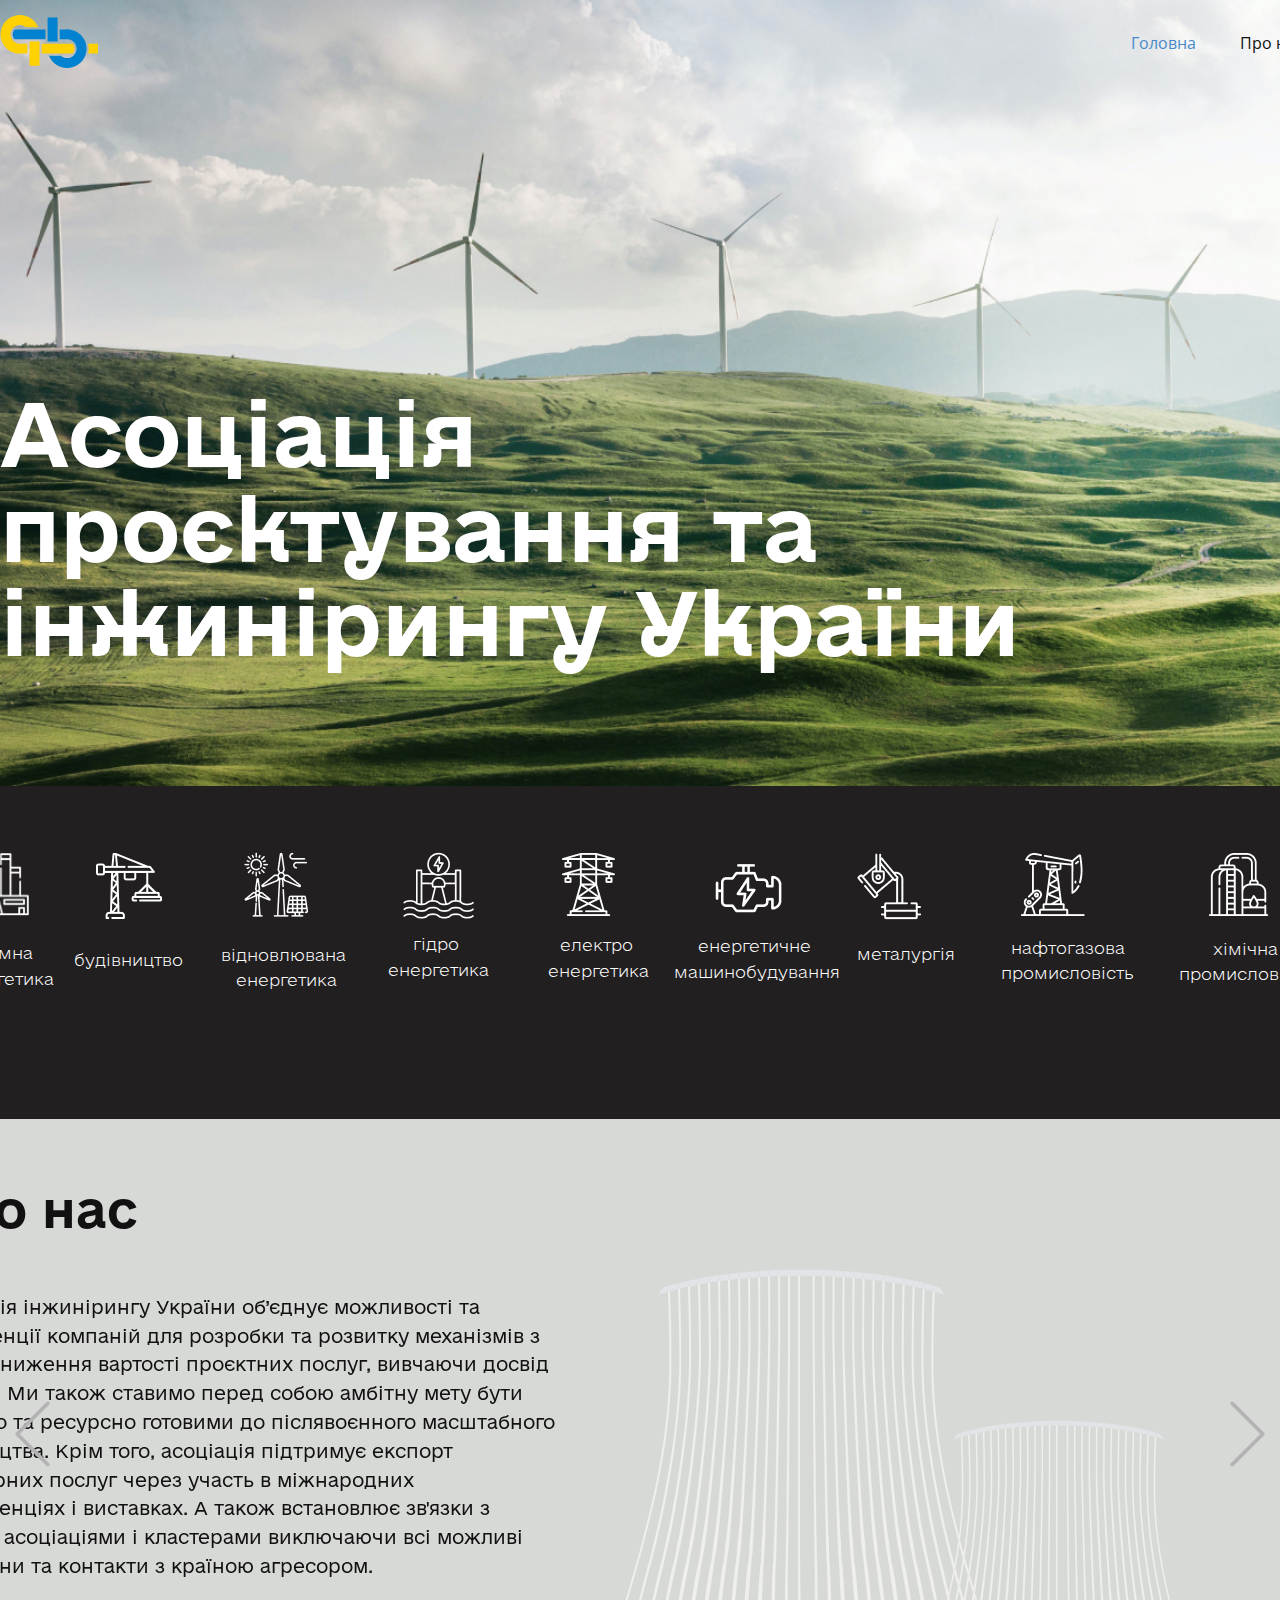
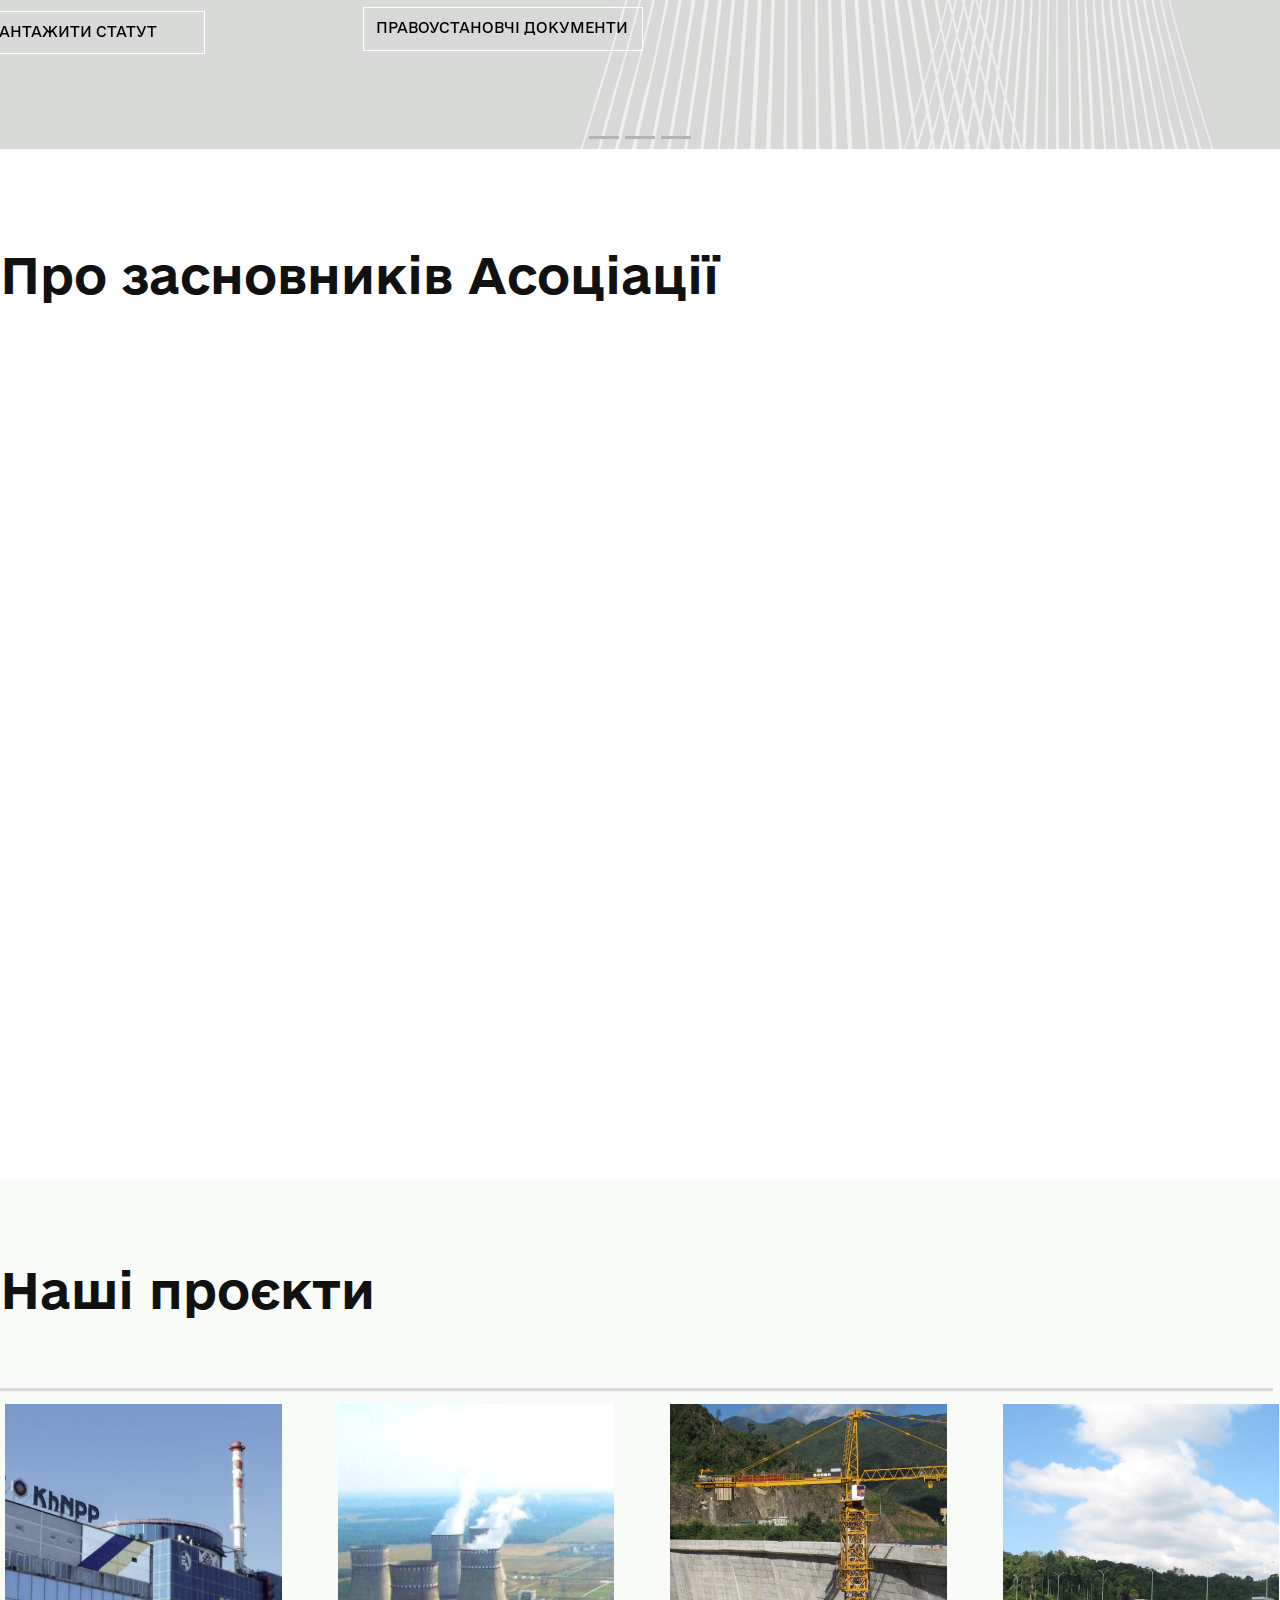
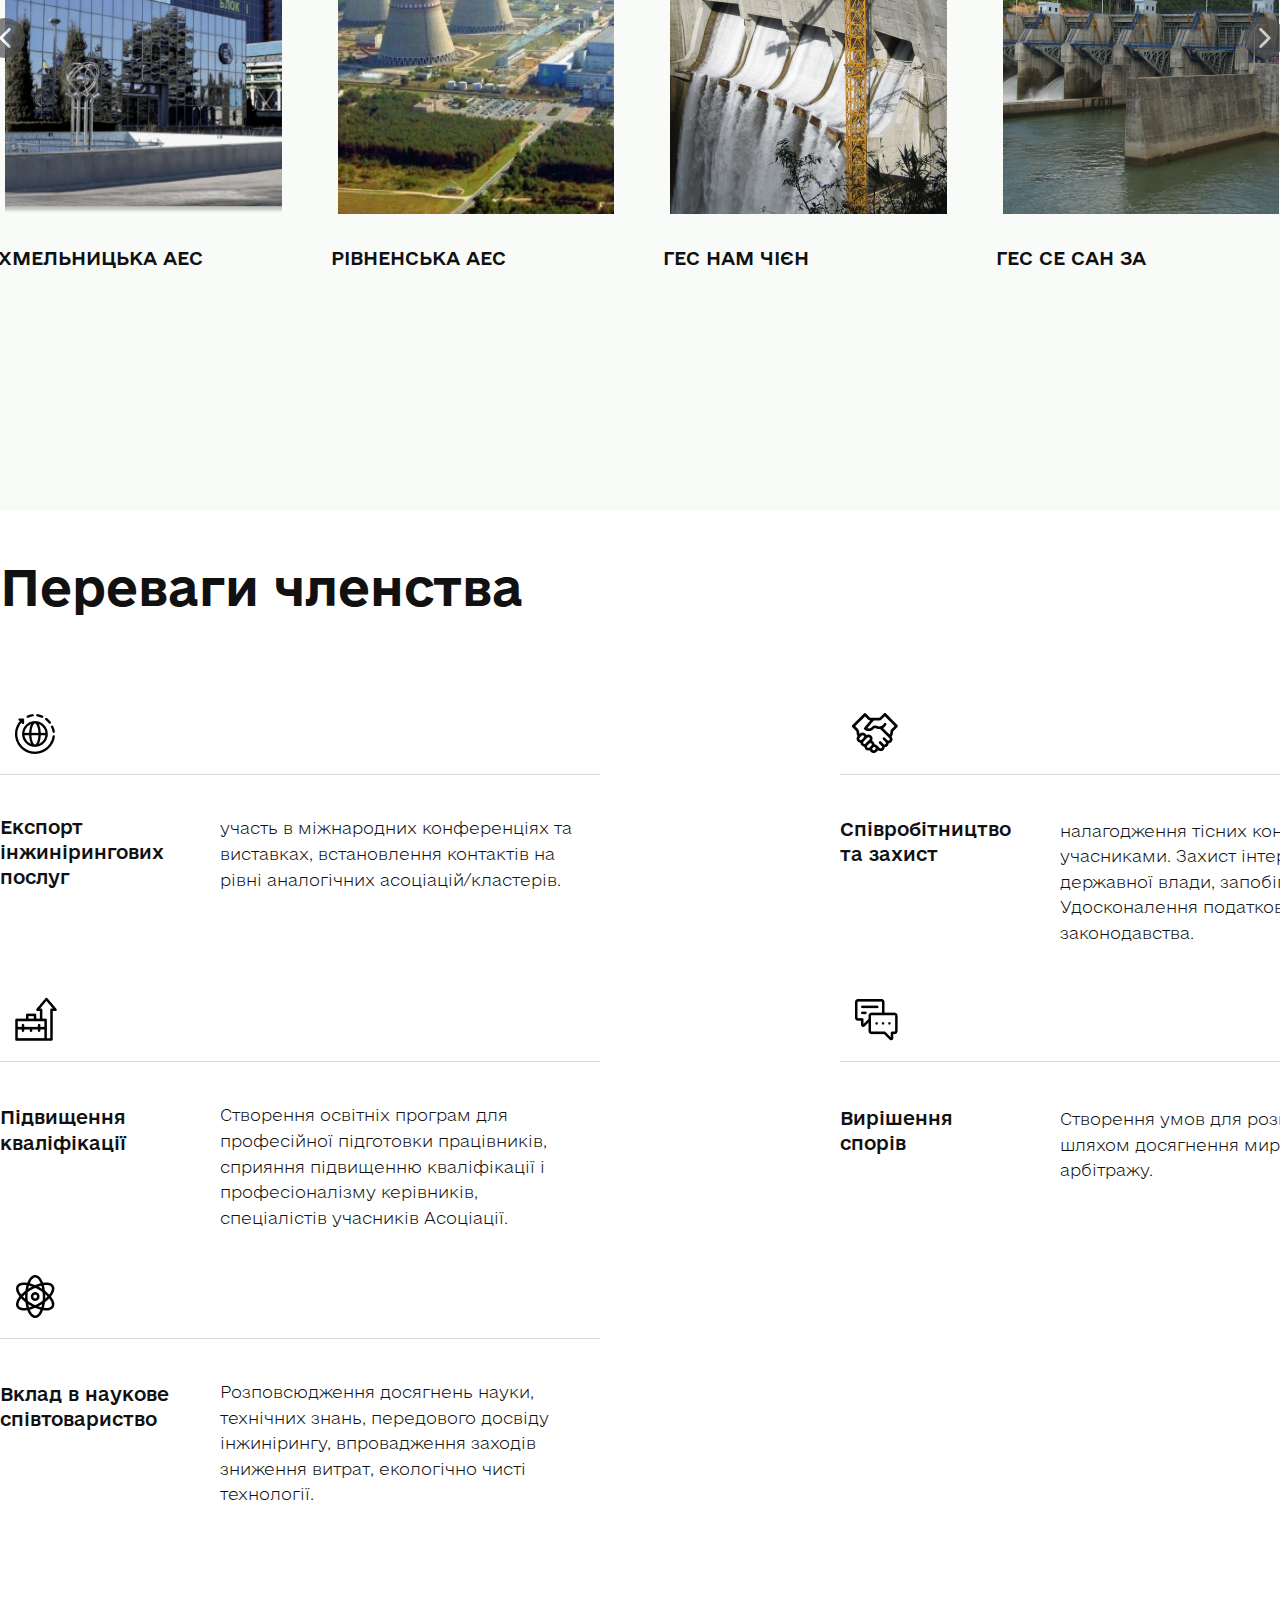
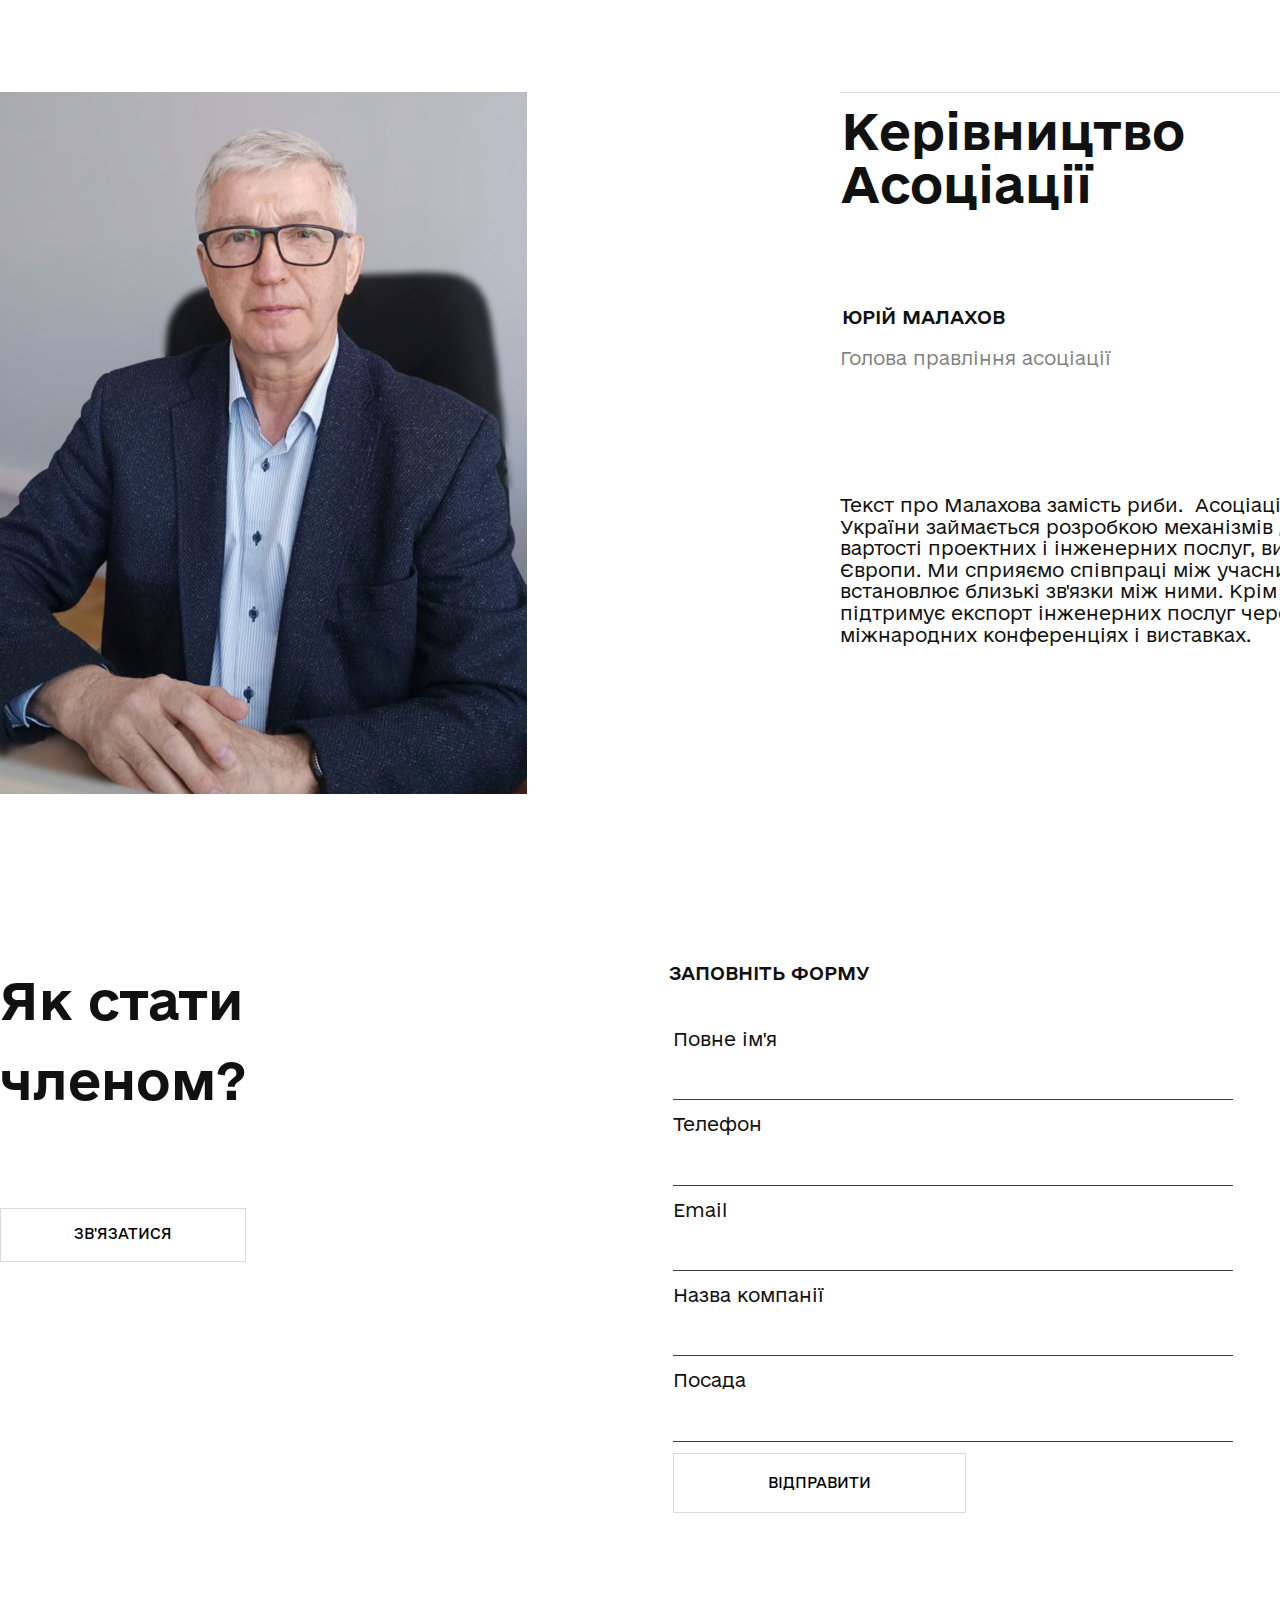
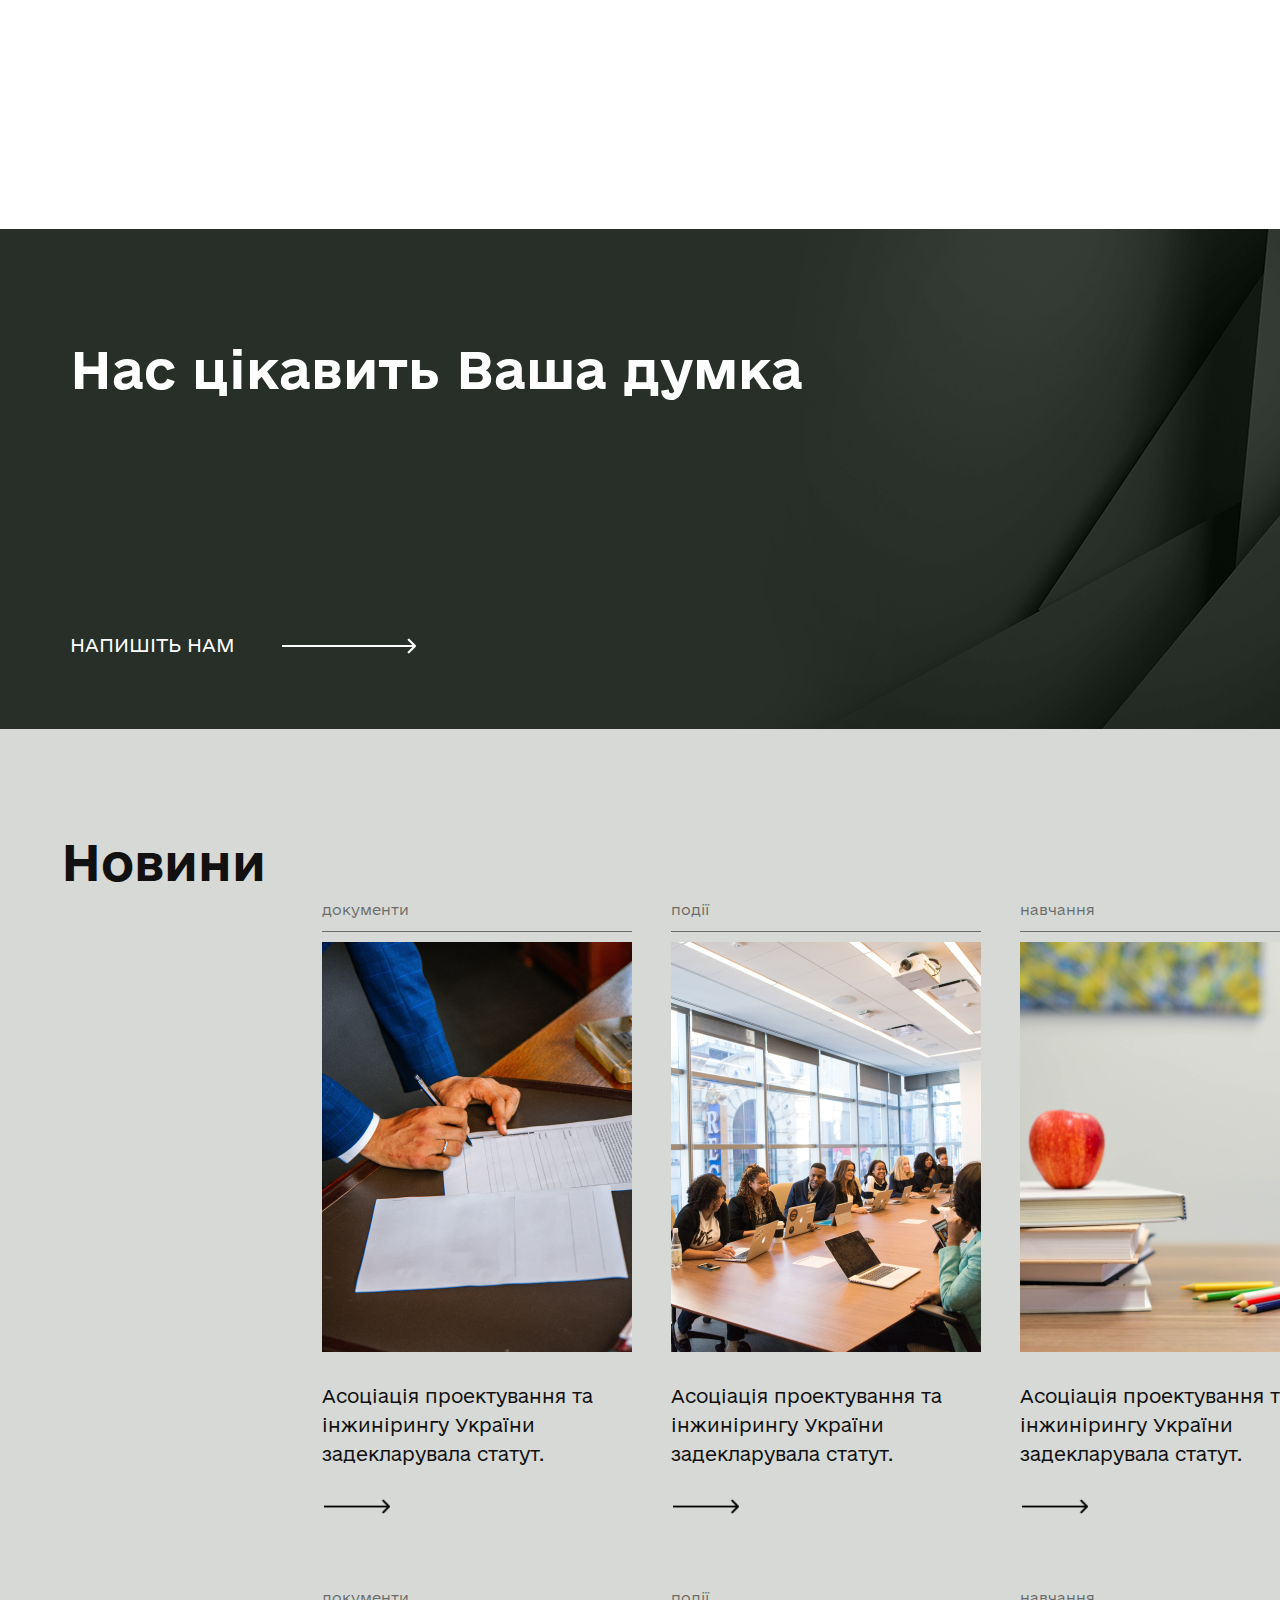
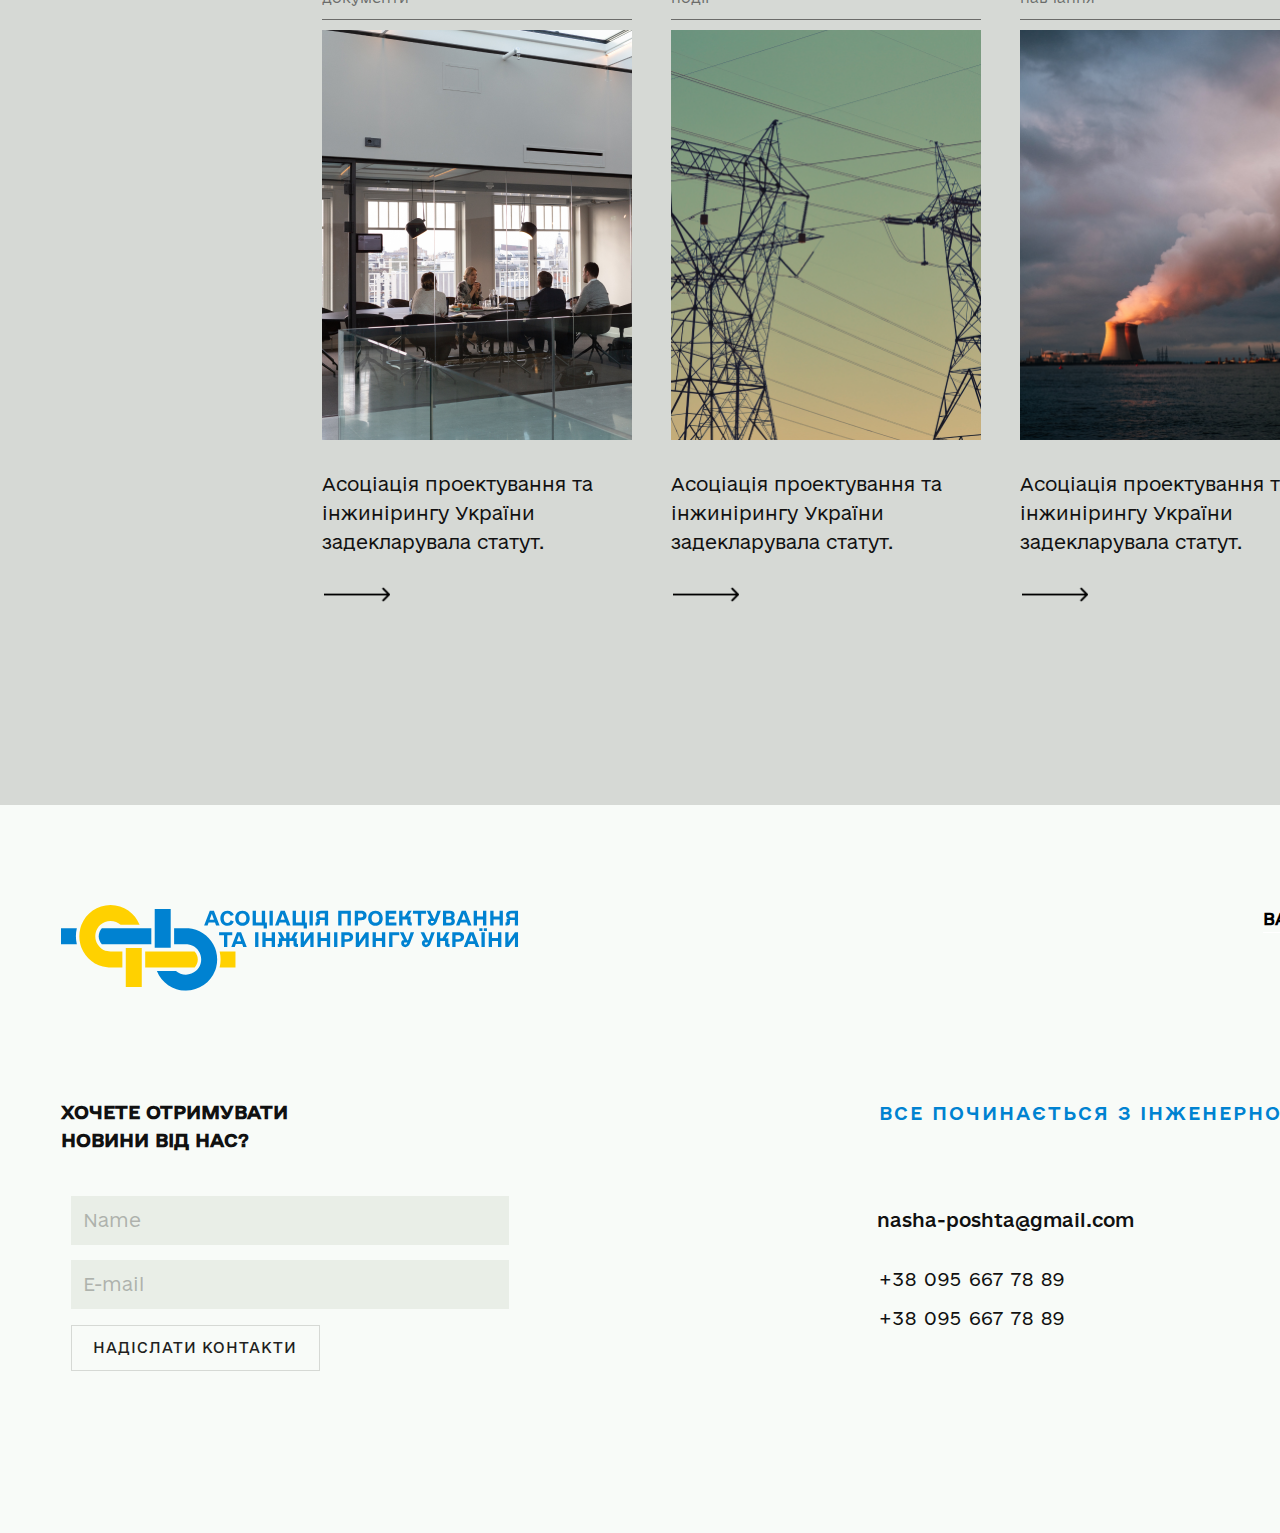
<file: index.html>
<!DOCTYPE html>
<html style="font-size: 16px" lang="ua">
  <head>
    <meta name="viewport" content="width=device-width, initial-scale=1.0" />
    <meta charset="utf-8" />
    <meta
      name="keywords"
      content="​Асоціаціяпроєктування таінжинірингу України"
    />
    <meta name="description" content="" />
    <title>Головна</title>
    <link rel="stylesheet" href="nicepage.css" media="screen" />
    <link rel="stylesheet" href="Головна.css" media="screen" />
    <script
      class="u-script"
      type="text/javascript"
      src="jquery.js"
      defer=""
    ></script>
    <script
      class="u-script"
      type="text/javascript"
      src="nicepage.js"
      defer=""
    ></script>
    <meta name="generator" content="Nicepage 6.1.3, nicepage.com" />
    <meta name="referrer" content="origin" />

    <link
      id="u-theme-google-font"
      rel="stylesheet"
      href="https://fonts.googleapis.com/css?family=Roboto:100,100i,300,300i,400,400i,500,500i,700,700i,900,900i|Open+Sans:300,300i,400,400i,500,500i,600,600i,700,700i,800,800i"
    />

    <script type="application/ld+json">
      {
        "@context": "http://schema.org",
        "@type": "Organization",
        "name": "",
        "logo": "images/logo.svg"
      }
    </script>
    <meta name="theme-color" content="#478ac9" />
    <meta property="og:title" content="Головна" />
    <meta property="og:type" content="website" />
    <meta data-intl-tel-input-cdn-path="intlTelInput/" />
  </head>
  <body
    data-home-page="Головна.html"
    data-home-page-title="Головна"
    data-path-to-root="./"
    data-include-products="false"
    class="u-body u-overlap u-overlap-transparent u-xl-mode"
    data-lang="ua"
  >
    <header class="u-clearfix u-header u-header" id="sec-69d4">
      <div class="u-clearfix u-sheet u-sheet-1">
        <a
          href="Головна.html"
          class="u-image u-logo u-image-1"
          data-image-width="81"
          data-image-height="44"
          title="Головна"
        >
          <img src="images/logo.svg" class="u-logo-image u-logo-image-1" />
        </a>
        <nav class="u-menu u-menu-dropdown u-offcanvas u-menu-1">
          <div
            class="menu-collapse"
            style="font-size: 1rem; letter-spacing: 0px"
          >
            <a
              class="u-button-style u-custom-left-right-menu-spacing u-custom-padding-bottom u-custom-top-bottom-menu-spacing u-nav-link u-text-active-palette-1-base u-text-hover-palette-2-base"
              href="#"
            >
              <svg class="u-svg-link" viewBox="0 0 24 24">
                <use
                  xmlns:xlink="http://www.w3.org/1999/xlink"
                  xlink:href="#menu-hamburger"
                ></use>
              </svg>
              <svg
                class="u-svg-content"
                version="1.1"
                id="menu-hamburger"
                viewBox="0 0 16 16"
                x="0px"
                y="0px"
                xmlns:xlink="http://www.w3.org/1999/xlink"
                xmlns="http://www.w3.org/2000/svg"
              >
                <g>
                  <rect y="1" width="16" height="2"></rect>
                  <rect y="7" width="16" height="2"></rect>
                  <rect y="13" width="16" height="2"></rect>
                </g>
              </svg>
            </a>
          </div>
          <div class="u-nav-container">
            <ul class="u-nav u-unstyled u-nav-1">
              <li class="u-nav-item">
                <a
                  class="u-button-style u-nav-link u-text-active-palette-1-base u-text-hover-palette-2-base"
                  href="Головна.html"
                  style="padding: 10px 20px"
                  >Головна</a
                >
              </li>
              <li class="u-nav-item">
                <a
                  class="u-button-style u-nav-link u-text-active-palette-1-base u-text-hover-palette-2-base"
                  href="Про-нас.html"
                  style="padding: 10px 20px"
                  >Про нас</a
                >
              </li>
              <li class="u-nav-item">
                <a
                  class="u-button-style u-nav-link u-text-active-palette-1-base u-text-hover-palette-2-base"
                  href="Контакти.html"
                  style="padding: 10px 20px"
                  >Контакти</a
                >
              </li>
            </ul>
          </div>
          <div class="u-nav-container-collapse">
            <div
              class="u-black u-container-style u-inner-container-layout u-opacity u-opacity-95 u-sidenav"
            >
              <div class="u-inner-container-layout u-sidenav-overflow">
                <div class="u-menu-close"></div>
                <ul
                  class="u-align-center u-nav u-popupmenu-items u-unstyled u-nav-2"
                >
                  <li class="u-nav-item">
                    <a class="u-button-style u-nav-link" href="Головна.html"
                      >Головна</a
                    >
                  </li>
                  <li class="u-nav-item">
                    <a class="u-button-style u-nav-link" href="Про-нас.html"
                      >Про нас</a
                    >
                  </li>
                  <li class="u-nav-item">
                    <a class="u-button-style u-nav-link" href="Контакти.html"
                      >Контакти</a
                    >
                  </li>
                </ul>
              </div>
            </div>
            <div class="u-black u-menu-overlay u-opacity u-opacity-70"></div>
          </div>
        </nav>
      </div>
    </header>
    <section
      class="u-align-center u-clearfix u-image u-section-1"
      id="carousel_3e47"
      data-image-width="1440"
      data-image-height="706"
    >
      <div class="u-clearfix u-sheet u-sheet-1">
        <h1
          class="u-align-left u-custom-font u-text u-text-body-alt-color u-text-1"
        >
          <a
            class="u-active-none u-border-none u-btn u-button-link u-button-style u-custom-font u-hover-none u-none u-text-white u-btn-1"
            data-href="Головна.html"
          >
            Асоціація<br />проєктування та<br />інжинірингу України
          </a>
        </h1>
      </div>
    </section>
    <section class="u-clearfix u-custom-color-1 u-section-2" id="sec-ab47">
      <img
        class="u-image u-image-contain u-image-default u-preserve-proportions u-image-1"
        src="images/pump.png"
        alt=""
        data-image-width="71"
        data-image-height="67"
      />
      <img
        class="u-image u-image-contain u-image-default u-preserve-proportions u-image-2"
        src="images/solarpanel.png"
        alt=""
        data-image-width="65"
        data-image-height="65"
      />
      <img
        class="u-image u-image-contain u-image-default u-preserve-proportions u-image-3"
        src="images/nuclear.png"
        alt=""
        data-image-width="63"
        data-image-height="64"
      />
      <img
        class="u-image u-image-contain u-image-default u-preserve-proportions u-image-4"
        src="images/poverline.png"
        alt=""
        data-image-width="53"
        data-image-height="63"
      />
      <img
        class="u-image u-image-contain u-image-default u-preserve-proportions u-image-5"
        src="images/chemistry.png"
        alt=""
        data-image-width="60"
        data-image-height="63"
      />
      <img
        class="u-image u-image-contain u-image-default u-preserve-proportions u-image-6"
        src="images/oilpump.png"
        alt=""
        data-image-width="64"
        data-image-height="63"
      />
      <img
        class="u-image u-image-contain u-image-default u-preserve-proportions u-image-7"
        src="images/tap.png"
        alt=""
        data-image-width="66"
        data-image-height="66"
      />
      <img
        class="u-image u-image-contain u-image-default u-preserve-proportions u-image-8"
        src="images/chan.png"
        alt=""
        data-image-width="64"
        data-image-height="67"
      />
      <img
        class="u-image u-image-contain u-image-default u-preserve-proportions u-image-9"
        src="images/engine.png"
        alt=""
        data-image-width="67"
        data-image-height="49"
      />
      <p class="u-align-center u-custom-font u-text u-text-default u-text-1">
        гідро&nbsp;<br />енергетика
      </p>
      <p class="u-align-center u-custom-font u-text u-text-default u-text-2">
        електро&nbsp;<br />енергетика
      </p>
      <p class="u-align-center u-custom-font u-text u-text-default u-text-3">
        енергетичне&nbsp;<br />машинобудування
      </p>
      <p class="u-align-center u-custom-font u-text u-text-default u-text-4">
        нафт​огазова<br />промисловість
      </p>
      <p class="u-align-center u-custom-font u-text u-text-default u-text-5">
        хімічна<br />промисловість
      </p>
      <p class="u-align-center u-custom-font u-text u-text-default u-text-6">
        атомна<br />енер<span style="font-weight: 400">
          <span style="font-weight: 500">
            <span style="font-weight: 500"></span>
          </span> </span
        >гетика
      </p>
      <p class="u-align-center u-custom-font u-text u-text-default u-text-7">
        металургія
      </p>
      <p class="u-align-center u-custom-font u-text u-text-default u-text-8">
        відновлювана<br />&nbsp;енергетика
      </p>
      <p class="u-align-center u-custom-font u-text u-text-default u-text-9">
        будівн​​ицтво
      </p>
    </section>
    <section
      class="u-carousel u-slide u-block-465c-1"
      id="carousel-7fd6"
      data-interval="5000"
      data-u-ride="carousel"
    >
      <ol class="u-absolute-hcenter u-carousel-indicators u-block-465c-2">
        <li
          data-u-target="#carousel-7fd6"
          class="u-active u-grey-30"
          data-u-slide-to="0"
        ></li>
        <li
          data-u-target="#carousel-7fd6"
          class="u-grey-30"
          data-u-slide-to="1"
        ></li>
        <li
          data-u-target="#carousel-7fd6"
          class="u-grey-30"
          data-u-slide-to="2"
        ></li>
      </ol>
      <div class="u-carousel-inner" role="listbox">
        <div
          class="u-active u-carousel-item u-clearfix u-custom-color-3 u-section-3-1"
        >
          <h2 class="u-custom-font u-text u-text-default u-text-1">
            Про н<span style="font-weight: 700"></span>ас
          </h2>
          <img
            class="u-image u-image-contain u-image-default u-image-1"
            src="images/gradirni.png"
            alt=""
            data-image-width="749"
            data-image-height="609"
          />
          <p class="u-custom-font u-text u-text-2">
            Асоціація інжинірингу України об’єднує можливості та компетенції
            компаній для розробки та розвитку механізмів з метою зниження
            вартості проєктних послуг, вивчаючи досвід Європи. Ми також ставимо
            перед собою амбітну мету бути технічно та ресурсно готовими до
            післявоєнного масштабного будівництва. Крім того, асоціація
            підтримує експорт інженерних послуг через участь в міжнародних
            конференціях і виставках. А також встановлює зв'язки з іншими
            асоціаціями і кластерами виключаючи всі можливі відносини та
            контакти з країною агресором.
          </p>
          <a
            href="Головна.html"
            class="u-border-1 u-border-white u-btn u-button-style u-custom-font u-hover-black u-none u-text-black u-text-hover-white u-btn-1"
            data-animation-name=""
            data-animation-duration="0"
            data-animation-delay="0"
            data-animation-direction=""
            >завантажити статут</a
          >
          <a
            href="Головна.html"
            class="u-border-1 u-border-white u-btn u-button-style u-custom-font u-hover-black u-none u-text-black u-text-hover-white u-btn-2"
            data-animation-name=""
            data-animation-duration="0"
            data-animation-delay="0"
            data-animation-direction=""
            >правоустановчі документи</a
          >
        </div>
        <div class="u-carousel-item u-clearfix u-custom-color-3 u-section-3-2">
          <div class="u-clearfix u-sheet u-sheet-1">
            <h2 class="u-custom-font u-text u-text-default u-text-1">
              Види діяльності
            </h2>
            <div class="u-list u-list-1">
              <div class="u-repeater u-repeater-1">
                <div class="u-container-style u-list-item u-repeater-item">
                  <div
                    class="u-container-layout u-similar-container u-container-layout-1"
                  >
                    <img
                      class="u-image u-image-default u-preserve-proportions u-image-1"
                      src="images/activity-list1.png"
                      alt=""
                      data-image-width="38"
                      data-image-height="40"
                    />
                    <p
                      class="u-custom-font u-small-text u-text u-text-variant u-text-2"
                    >
                      Удосконалення<br />податкового&nbsp;<br />законодавства
                    </p>
                  </div>
                </div>
                <div class="u-container-style u-list-item u-repeater-item">
                  <div
                    class="u-container-layout u-similar-container u-container-layout-2"
                  >
                    <img
                      class="u-image u-image-default u-preserve-proportions u-image-2"
                      src="images/activity-list2.png"
                      alt=""
                      data-image-width="40"
                      data-image-height="40"
                    />
                    <p
                      class="u-custom-font u-small-text u-text u-text-variant u-text-3"
                    >
                      Розробка механізмів гідної оплати проєктів<br />
                      <br />
                    </p>
                  </div>
                </div>
                <div class="u-container-style u-list-item u-repeater-item">
                  <div
                    class="u-container-layout u-similar-container u-container-layout-3"
                  >
                    <img
                      class="u-image u-image-default u-preserve-proportions u-image-3"
                      src="images/activity-list3.png"
                      alt=""
                      data-image-width="42"
                      data-image-height="43"
                    />
                    <p
                      class="u-custom-font u-small-text u-text u-text-variant u-text-4"
                    >
                      Створення умов для професійного&nbsp;<br />зростання
                      інженерів
                    </p>
                  </div>
                </div>
                <div class="u-container-style u-list-item u-repeater-item">
                  <div
                    class="u-container-layout u-similar-container u-container-layout-4"
                  >
                    <img
                      class="u-image u-image-default u-preserve-proportions u-image-4"
                      src="images/activity-list4.png"
                      alt=""
                      data-image-width="34"
                      data-image-height="39"
                    />
                    <p
                      class="u-custom-font u-small-text u-text u-text-variant u-text-5"
                    >
                      Розробка заходів захисту українського ринку інженерних
                      послуг
                    </p>
                  </div>
                </div>
                <div class="u-container-style u-list-item u-repeater-item">
                  <div
                    class="u-container-layout u-similar-container u-container-layout-5"
                  >
                    <img
                      class="u-image u-image-default u-preserve-proportions u-image-5"
                      src="images/advant1.png"
                      alt=""
                      data-image-width="40"
                      data-image-height="40"
                    />
                    <p
                      class="u-custom-font u-small-text u-text u-text-variant u-text-6"
                    >
                      Просування експорту інжинірингових послуг
                    </p>
                  </div>
                </div>
                <div class="u-container-style u-list-item u-repeater-item">
                  <div
                    class="u-container-layout u-similar-container u-container-layout-6"
                  >
                    <img
                      class="u-image u-image-default u-preserve-proportions u-image-6"
                      src="images/advant5.png"
                      alt=""
                      data-image-width="43"
                      data-image-height="42"
                    />
                    <p
                      class="u-custom-font u-small-text u-text u-text-variant u-text-7"
                    >
                      Розв’язання спорів та запровадження заходів щодо нульової
                      толерантності до корупції
                    </p>
                  </div>
                </div>
                <div class="u-container-style u-list-item u-repeater-item">
                  <div
                    class="u-container-layout u-similar-container u-container-layout-7"
                  >
                    <img
                      class="u-image u-image-default u-preserve-proportions u-image-7"
                      src="images/activity-list7.png"
                      alt=""
                      data-image-width="43"
                      data-image-height="44"
                    />
                    <p
                      class="u-custom-font u-small-text u-text u-text-variant u-text-8"
                    >
                      Захист прав та інтересів юридичних членів Асоціації
                    </p>
                  </div>
                </div>
                <div class="u-container-style u-list-item u-repeater-item">
                  <div
                    class="u-container-layout u-similar-container u-container-layout-8"
                  >
                    <img
                      class="u-image u-image-default u-preserve-proportions u-image-8"
                      src="images/activity-list8.png"
                      alt=""
                      data-image-width="40"
                      data-image-height="44"
                    />
                    <p
                      class="u-custom-font u-small-text u-text u-text-variant u-text-9"
                    >
                      Розповсюдження досягнень науки, технічних знань,
                      передового досвіду інжинірингу
                    </p>
                  </div>
                </div>
              </div>
            </div>
          </div>
        </div>
        <div class="u-carousel-item u-clearfix u-custom-color-3 u-section-3-3">
          <div class="u-clearfix u-sheet u-sheet-1">
            <h2 class="u-custom-font u-text u-text-default u-text-1">
              Декілька цифр
            </h2>
            <div class="u-list u-list-1">
              <div class="u-repeater u-repeater-1">
                <div class="u-container-style u-list-item u-repeater-item">
                  <div
                    class="u-container-layout u-similar-container u-container-layout-1"
                  >
                    <h3
                      class="u-custom-font u-custom-item u-text u-text-2"
                      data-animation-name="counter"
                      data-animation-event="scroll"
                      data-animation-duration="2000"
                    >
                      800+
                    </h3>
                  </div>
                </div>
                <div class="u-container-style u-list-item u-repeater-item">
                  <div
                    class="u-container-layout u-similar-container u-container-layout-2"
                  >
                    <h3
                      class="u-custom-font u-custom-item u-text u-text-default u-text-3"
                      data-animation-name="counter"
                      data-animation-event="scroll"
                      data-animation-duration="2000"
                    >
                      60
                    </h3>
                  </div>
                </div>
                <div class="u-container-style u-list-item u-repeater-item">
                  <div
                    class="u-container-layout u-similar-container u-container-layout-3"
                  >
                    <h3
                      class="u-custom-font u-custom-item u-text u-text-default u-text-4"
                      data-animation-name="counter"
                      data-animation-event="scroll"
                      data-animation-duration="2000"
                    >
                      5
                    </h3>
                  </div>
                </div>
                <div class="u-container-style u-list-item u-repeater-item">
                  <div
                    class="u-container-layout u-similar-container u-container-layout-4"
                  >
                    <h3
                      class="u-custom-font u-custom-item u-text u-text-default u-text-5"
                      data-animation-name="counter"
                      data-animation-event="scroll"
                      data-animation-duration="2000"
                    >
                      12
                    </h3>
                  </div>
                </div>
              </div>
            </div>
            <div class="u-list u-list-2">
              <div class="u-repeater u-repeater-2">
                <div class="u-container-style u-list-item u-repeater-item">
                  <div
                    class="u-container-layout u-similar-container u-valign-top u-container-layout-5"
                  >
                    <p
                      class="u-custom-font u-custom-item u-text u-text-default u-text-6"
                    >
                      кваліфікованого<br />інженерного&nbsp;<br />персоналу
                    </p>
                  </div>
                </div>
                <div class="u-container-style u-list-item u-repeater-item">
                  <div
                    class="u-container-layout u-similar-container u-valign-top u-container-layout-6"
                  >
                    <p
                      class="u-custom-font u-custom-item u-text u-text-default u-text-7"
                    >
                      кандидатів та&nbsp;<br />докторів наук
                    </p>
                  </div>
                </div>
                <div class="u-container-style u-list-item u-repeater-item">
                  <div
                    class="u-container-layout u-similar-container u-valign-top u-container-layout-7"
                  >
                    <p
                      class="u-custom-font u-custom-item u-text u-text-default u-text-8"
                    >
                      засновників
                    </p>
                  </div>
                </div>
                <div class="u-container-style u-list-item u-repeater-item">
                  <div
                    class="u-container-layout u-similar-container u-valign-top u-container-layout-8"
                  >
                    <p
                      class="u-custom-font u-custom-item u-text u-text-default u-text-9"
                    >
                      асоційованих членів<br />
                      <br />
                    </p>
                  </div>
                </div>
              </div>
            </div>
            <img
              class="u-image u-image-contain u-image-default u-image-1"
              src="images/zavod.png"
              alt=""
              data-image-width="517"
              data-image-height="218"
            />
          </div>
        </div>
      </div>
      <a
        class="u-absolute-vcenter u-carousel-control u-carousel-control-prev u-text-grey-30 u-block-465c-3"
        href="#carousel-7fd6"
        role="button"
        data-u-slide="prev"
      >
        <span aria-hidden="true">
          <svg class="u-svg-link" viewBox="0 0 477.175 477.175">
            <path
              d="M145.188,238.575l215.5-215.5c5.3-5.3,5.3-13.8,0-19.1s-13.8-5.3-19.1,0l-225.1,225.1c-5.3,5.3-5.3,13.8,0,19.1l225.1,225
                    c2.6,2.6,6.1,4,9.5,4s6.9-1.3,9.5-4c5.3-5.3,5.3-13.8,0-19.1L145.188,238.575z"
            ></path>
          </svg>
        </span>
        <span class="sr-only">Previous</span>
      </a>
      <a
        class="u-absolute-vcenter u-carousel-control u-carousel-control-next u-text-grey-30 u-block-465c-4"
        href="#carousel-7fd6"
        role="button"
        data-u-slide="next"
      >
        <span aria-hidden="true">
          <svg class="u-svg-link" viewBox="0 0 477.175 477.175">
            <path
              d="M360.731,229.075l-225.1-225.1c-5.3-5.3-13.8-5.3-19.1,0s-5.3,13.8,0,19.1l215.5,215.5l-215.5,215.5
                    c-5.3,5.3-5.3,13.8,0,19.1c2.6,2.6,6.1,4,9.5,4c3.4,0,6.9-1.3,9.5-4l225.1-225.1C365.931,242.875,365.931,234.275,360.731,229.075z"
            ></path>
          </svg>
        </span>
        <span class="sr-only">Наступний</span>
      </a>
    </section>
    <section class="u-clearfix u-section-4" id="sec-ef2b">
      <div class="u-clearfix u-sheet u-sheet-1">
        <h2 class="u-custom-font u-text u-text-default u-text-1">
          Про засновників Асоціації
        </h2>
        <div
          class="custom-expanded data-layout-selected u-clearfix u-gutter-0 u-layout-wrap u-layout-wrap-1"
        >
          <div class="u-gutter-0 u-layout">
            <div class="u-layout-row">
              <div class="u-size-14">
                <div class="u-layout-col">
                  <div
                    class="u-container-style u-layout-cell u-size-12 u-layout-cell-1"
                  >
                    <div class="u-container-layout u-container-layout-1"></div>
                  </div>
                  <div
                    class="u-container-style u-layout-cell u-size-12 u-layout-cell-2"
                  >
                    <div class="u-container-layout u-container-layout-2"></div>
                  </div>
                  <div
                    class="u-container-style u-layout-cell u-size-12 u-layout-cell-3"
                  >
                    <div class="u-container-layout u-container-layout-3"></div>
                  </div>
                  <div
                    class="u-container-style u-layout-cell u-size-12 u-layout-cell-4"
                  >
                    <div class="u-container-layout u-container-layout-4"></div>
                  </div>
                  <div
                    class="u-container-style u-layout-cell u-size-12 u-layout-cell-5"
                  >
                    <div class="u-container-layout u-container-layout-5"></div>
                  </div>
                </div>
              </div>
              <div class="u-size-46">
                <div class="u-layout-col">
                  <div
                    class="u-container-style u-layout-cell u-size-60 u-layout-cell-6"
                  >
                    <div class="u-container-layout u-container-layout-6"></div>
                  </div>
                </div>
              </div>
            </div>
          </div>
        </div>
      </div>
    </section>
    <section class="u-clearfix u-custom-color-5 u-section-5" id="sec-60e5">
      <div class="u-clearfix u-sheet u-sheet-1">
        <h2 class="u-custom-font u-text u-text-default u-text-1">
          Наші проєкти
        </h2>
        <div
          class="u-border-3 u-border-custom-color-6 u-line u-line-horizontal u-line-1"
        ></div>
        <div class="u-layout-horizontal u-list u-list-1">
          <div class="u-repeater u-repeater-1">
            <div class="u-container-style u-list-item u-repeater-item">
              <div
                class="u-container-layout u-similar-container u-container-layout-1"
              >
                <img
                  class="custom-expanded u-image u-image-default u-image-1"
                  src="images/ourprojects1.png"
                  alt=""
                  data-image-width="316"
                  data-image-height="418"
                />
                <p
                  class="u-align-center u-custom-font u-text u-text-default u-text-2"
                >
                  ХМЕЛЬНИЦЬКА АЕС
                </p>
              </div>
            </div>
            <div class="u-container-style u-list-item u-repeater-item">
              <div
                class="u-container-layout u-similar-container u-container-layout-2"
              >
                <img
                  class="u-image u-image-default u-image-2"
                  src="images/ourprojects21.png"
                  alt=""
                  data-image-width="310"
                  data-image-height="410"
                />
                <p
                  class="u-align-center u-custom-font u-text u-text-default u-text-3"
                >
                  РІВНЕНСЬКА АЕС
                </p>
              </div>
            </div>
            <div class="u-container-style u-list-item u-repeater-item">
              <div
                class="u-container-layout u-similar-container u-container-layout-3"
              >
                <img
                  class="u-image u-image-default u-image-3"
                  src="images/ourprojects3.png"
                  alt=""
                  data-image-width="308"
                  data-image-height="410"
                />
                <p
                  class="u-align-center u-custom-font u-text u-text-default u-text-4"
                >
                  ГЕС НАМ ЧІЄН
                </p>
              </div>
            </div>
            <div class="u-container-style u-list-item u-repeater-item">
              <div
                class="u-container-layout u-similar-container u-container-layout-4"
              >
                <img
                  class="u-image u-image-default u-image-4"
                  src="images/ourprojects4.png"
                  alt=""
                  data-image-width="310"
                  data-image-height="410"
                />
                <p
                  class="u-align-center u-custom-font u-text u-text-default u-text-5"
                >
                  ГЕС СЕ САН ЗА
                </p>
              </div>
            </div>
          </div>
          <a
            class="u-absolute-vcenter u-gallery-nav u-gallery-nav-prev u-grey-70 u-icon-circle u-opacity u-opacity-70 u-spacing-10 u-text-white u-gallery-nav-1"
            href="#"
            role="button"
          >
            <span aria-hidden="true">
              <svg viewBox="0 0 451.847 451.847">
                <path
                  d="M97.141,225.92c0-8.095,3.091-16.192,9.259-22.366L300.689,9.27c12.359-12.359,32.397-12.359,44.751,0
c12.354,12.354,12.354,32.388,0,44.748L173.525,225.92l171.903,171.909c12.354,12.354,12.354,32.391,0,44.744
c-12.354,12.365-32.386,12.365-44.745,0l-194.29-194.281C100.226,242.115,97.141,234.018,97.141,225.92z"
                ></path>
              </svg>
            </span>
            <span class="sr-only">
              <svg viewBox="0 0 451.847 451.847">
                <path
                  d="M97.141,225.92c0-8.095,3.091-16.192,9.259-22.366L300.689,9.27c12.359-12.359,32.397-12.359,44.751,0
c12.354,12.354,12.354,32.388,0,44.748L173.525,225.92l171.903,171.909c12.354,12.354,12.354,32.391,0,44.744
c-12.354,12.365-32.386,12.365-44.745,0l-194.29-194.281C100.226,242.115,97.141,234.018,97.141,225.92z"
                ></path>
              </svg>
            </span>
          </a>
          <a
            class="u-absolute-vcenter u-gallery-nav u-gallery-nav-next u-grey-70 u-icon-circle u-opacity u-opacity-70 u-spacing-10 u-text-white u-gallery-nav-2"
            href="#"
            role="button"
          >
            <span aria-hidden="true">
              <svg viewBox="0 0 451.846 451.847">
                <path
                  d="M345.441,248.292L151.154,442.573c-12.359,12.365-32.397,12.365-44.75,0c-12.354-12.354-12.354-32.391,0-44.744
L278.318,225.92L106.409,54.017c-12.354-12.359-12.354-32.394,0-44.748c12.354-12.359,32.391-12.359,44.75,0l194.287,194.284
c6.177,6.18,9.262,14.271,9.262,22.366C354.708,234.018,351.617,242.115,345.441,248.292z"
                ></path>
              </svg>
            </span>
            <span class="sr-only">
              <svg viewBox="0 0 451.846 451.847">
                <path
                  d="M345.441,248.292L151.154,442.573c-12.359,12.365-32.397,12.365-44.75,0c-12.354-12.354-12.354-32.391,0-44.744
L278.318,225.92L106.409,54.017c-12.354-12.359-12.354-32.394,0-44.748c12.354-12.359,32.391-12.359,44.75,0l194.287,194.284
c6.177,6.18,9.262,14.271,9.262,22.366C354.708,234.018,351.617,242.115,345.441,248.292z"
                ></path>
              </svg>
            </span>
          </a>
        </div>
      </div>
    </section>
    <section class="u-clearfix u-section-6" id="sec-6eea">
      <div class="u-clearfix u-sheet u-sheet-1">
        <h2 class="u-custom-font u-text u-text-default u-text-1">
          Переваги членства
        </h2>
        <img
          class="u-image u-image-contain u-image-default u-preserve-proportions u-image-1"
          src="images/advant4.png"
          alt=""
          data-image-width="46"
          data-image-height="42"
        />
        <img
          class="u-image u-image-contain u-image-default u-preserve-proportions u-image-2"
          src="images/advant1-24.png"
          alt=""
          data-image-width="150"
          data-image-height="150"
        />
        <div
          class="u-border-1 u-border-custom-color-6 u-line u-line-horizontal u-line-1"
        ></div>
        <div
          class="u-border-1 u-border-custom-color-6 u-line u-line-horizontal u-line-2"
        ></div>
        <p class="u-custom-font u-text u-text-2">
          Експорт<br />інжинірингових&nbsp;<br />послуг
        </p>
        <p class="u-custom-font u-text u-text-3">
          участь в міжнародних конференціях та<br />виставках, встановлення
          контактів на&nbsp;<br />рівні аналогічних асоціацій/кластерів.
        </p>
        <p class="u-custom-font u-text u-text-4">
          Співробітництво<br />та захист
        </p>
        <p class="u-custom-font u-text u-text-5">
          налагодження тісних контактів між учасниками. Захист інтересів в
          органах державної влади, запобігання корупції. Удосконалення
          податкового законодавства.
        </p>
        <img
          class="u-image u-image-default u-preserve-proportions u-image-3"
          src="images/advant2.png"
          alt=""
          data-image-width="42"
          data-image-height="44"
        />
        <img
          class="u-image u-image-default u-preserve-proportions u-image-4"
          src="images/advant5.png"
          alt=""
          data-image-width="43"
          data-image-height="42"
        />
        <div
          class="u-border-1 u-border-custom-color-6 u-line u-line-horizontal u-line-3"
        ></div>
        <div
          class="u-border-1 u-border-custom-color-6 u-line u-line-horizontal u-line-4"
        ></div>
        <p class="u-custom-font u-text u-text-6">
          Створення освітніх програм для&nbsp;<br />професійної підготовки
          працівників,&nbsp;<br />сприяння підвищенню кваліфікації і
          професіоналізму керівників,&nbsp;<br />спеціалістів учасників
          Асоціації.
        </p>
        <p class="u-custom-font u-text u-text-7">
          Підвищення<br />кваліфікації
        </p>
        <p class="u-custom-font u-text u-text-8">Вирішення&nbsp;<br />спорів</p>
        <p class="u-custom-font u-text u-text-9">
          Створення умов для розв’язання спорів шляхом досягнення мирових угод
          та арбітражу.
        </p>
        <img
          class="u-image u-image-default u-preserve-proportions u-image-5"
          src="images/advant3.png"
          alt=""
          data-image-width="39"
          data-image-height="43"
        />
        <div
          class="u-border-1 u-border-custom-color-6 u-line u-line-horizontal u-line-5"
        ></div>
        <p class="u-custom-font u-text u-text-10">
          Розповсюдження досягнень науки, технічних знань, передового досвіду
          інжинірингу, впровадження заходів зниження витрат, екологічно чисті
          технології.
        </p>
        <p class="u-custom-font u-text u-text-11">
          Вклад в наукове<br />співтовариство
        </p>
      </div>
    </section>
    <section class="u-clearfix u-section-7" id="sec-8cc9">
      <div class="u-clearfix u-sheet u-sheet-1">
        <img
          class="u-expanded-height u-image u-image-1"
          src="images/malahov.png"
          data-image-width="527"
          data-image-height="702"
        />
        <div
          class="u-border-1 u-border-custom-color-6 u-line u-line-horizontal u-line-1"
        ></div>
        <h2 class="u-custom-font u-text u-text-default u-text-1">
          Керівництво<br />Асоціації<br />
          <br />
        </h2>
        <p class="u-custom-font u-text u-text-default u-text-2">
          ЮРІЙ МАЛАХОВ<br />
        </p>
        <p
          class="u-custom-font u-text u-text-custom-color-7 u-text-default u-text-3"
        >
          Голова правління асоціації
        </p>
        <p class="u-custom-font u-text u-text-4">
          Текст про Малахова замість риби.  Асоціація інжинірингу України
          займається розробкою механізмів для зниження вартості проектних і
          інженерних послуг, вивчаючи досвід Європи. Ми сприяємо співпраці між
          учасниками та встановлює близькі зв'язки між ними. Крім того,
          асоціація підтримує експорт інженерних послуг через участь в
          міжнародних конференціях і виставках.
        </p>
      </div>
    </section>
    <section class="u-clearfix u-section-8" id="sec-1c8f">
      <div class="u-clearfix u-sheet u-sheet-1">
        <p class="u-align-center u-custom-font u-text u-text-default u-text-1">
          ЗАПОВНІТЬ ФОРМУ
        </p>
        <p class="u-align-left u-custom-font u-text u-text-default u-text-2">
          Як стати<br />членом?
        </p>
        <div class="u-form u-form-1">
          <form
            action="https://forms.nicepagesrv.com/v2/form/process"
            class="u-clearfix u-form-spacing-10 u-form-vertical u-inner-form"
            source="email"
            name="form"
            style="padding: 5px"
          >
            <div class="u-form-group u-form-name">
              <label for="name-3767" class="u-custom-font u-label u-label-1"
                >Повне ім'я</label
              >
              <input
                type="text"
                id="name-3767"
                name="name"
                class="u-border-grey-75 u-border-no-left u-border-no-right u-border-no-top u-custom-font u-input u-input-rectangle u-input-1"
                required=""
              />
            </div>
            <div class="u-form-group u-form-group-2">
              <label for="text-47f4" class="u-custom-font u-label u-label-2"
                >Телефон</label
              >
              <input
                type="text"
                id="text-47f4"
                name="text"
                class="u-border-grey-75 u-border-no-left u-border-no-right u-border-no-top u-custom-font u-input u-input-rectangle u-input-2"
              />
            </div>
            <div class="u-form-group u-form-group-3">
              <label for="text-1a01" class="u-custom-font u-label u-label-3"
                >Email</label
              >
              <input
                type="text"
                placeholder=""
                id="text-1a01"
                name="text-1"
                class="u-border-grey-75 u-border-no-left u-border-no-right u-border-no-top u-custom-font u-input u-input-rectangle u-input-3"
              />
            </div>
            <div class="u-form-group u-form-group-4">
              <label for="text-024f" class="u-custom-font u-label u-label-4"
                >Назва компанії</label
              >
              <input
                placeholder=""
                id="text-024f"
                name="text-2"
                class="u-border-grey-75 u-border-no-left u-border-no-right u-border-no-top u-custom-font u-input u-input-rectangle u-input-4"
                type="text"
              />
            </div>
            <div class="u-form-group u-form-group-5">
              <label for="text-b798" class="u-custom-font u-label u-label-5"
                >Посада</label
              >
              <input
                type="text"
                placeholder=""
                id="text-b798"
                name="text-3"
                class="u-border-grey-75 u-border-no-left u-border-no-right u-border-no-top u-custom-font u-input u-input-rectangle u-input-5"
              />
            </div>
            <div class="u-align-left u-form-group u-form-submit">
              <a
                href="#"
                class="u-border-1 u-border-custom-color-6 u-btn u-btn-submit u-button-style u-custom-font u-hover-black u-none u-text-black u-text-hover-white u-btn-1"
                data-animation-name=""
                data-animation-duration="0"
                data-animation-delay="0"
                data-animation-direction=""
                >ВІДПРАВИТИ</a
              >
              <input
                type="submit"
                value="submit"
                class="u-form-control-hidden"
              />
            </div>
            <div class="u-form-send-message u-form-send-success">
              Дякую! Ваше повідомлення відправлене.
            </div>
            <div class="u-form-send-error u-form-send-message">
              Відправлення не вдалося. Будь-ласка, виправте помилки і спробуйте
              ще раз.
            </div>
            <input type="hidden" value="" name="recaptchaResponse" />
            <input
              type="hidden"
              name="formServices"
              value="f80d4b45-48cd-7799-db3f-bb3720b7d346"
            />
          </form>
        </div>
        <a
          href="https://nicepage.com/c/table-html-templates"
          class="u-border-1 u-border-custom-color-6 u-btn u-button-style u-custom-font u-hover-black u-none u-text-black u-text-hover-white u-btn-2"
          >ЗВ'ЯЗА<span style="font-weight: 300"></span>ТИСЯ
        </a>
      </div>
    </section>
    <section
      class="u-clearfix u-image u-section-9"
      id="sec-6366"
      data-image-width="1440"
      data-image-height="500"
    >
      <div class="u-clearfix u-sheet u-valign-top u-sheet-1">
        <p class="u-custom-font u-text u-text-default u-text-white u-text-1">
          Нас цікавить Ваша думка
        </p>
        <p
          class="u-custom-font u-text u-text-body-alt-color u-text-default u-text-2"
        >
          НАПИШІТЬ НАМ
        </p>
        <img
          class="u-image u-image-contain u-image-default u-preserve-proportions u-image-1"
          src="images/arrow.png"
          alt=""
          data-image-width="134"
          data-image-height="16"
        />
      </div>
    </section>
    <section
      class="u-clearfix u-image u-section-10"
      id="sec-b520"
      data-image-width="1332"
      data-image-height="1905"
    >
      <div class="u-clearfix u-sheet u-sheet-1">
        <h2 class="u-custom-font u-text u-text-default u-text-1">
          Новини<span style="font-size: 3.125rem">
            <span style="font-weight: 600">
              <span style="font-weight: 600">
                <span style="font-weight: 700"></span>
              </span>
            </span>
          </span>
        </h2>
        <div class="u-list u-list-1">
          <div class="u-repeater u-repeater-1">
            <div class="u-container-style u-list-item u-repeater-item">
              <div
                class="u-container-layout u-similar-container u-valign-top u-container-layout-1"
              >
                <p
                  class="u-custom-font u-text u-text-custom-color-7 u-text-default u-text-2"
                >
                  документи
                </p>
                <div
                  class="u-border-1 u-border-custom-color-7 u-line u-line-horizontal u-line-1"
                ></div>
                <img
                  class="u-image u-image-default u-image-1"
                  src="images/news1.png"
                  alt=""
                  data-image-width="310"
                  data-image-height="410"
                />
                <p class="u-custom-font u-text u-text-default u-text-3">
                  Асоціація проектування та інжинірингу України задекларувала
                  статут.
                </p>
                <img
                  class="u-image u-image-contain u-image-default u-preserve-proportions u-image-2"
                  src="images/arrow-black.png"
                  alt=""
                  data-image-width="150"
                  data-image-height="34"
                />
              </div>
            </div>
            <div class="u-container-style u-list-item u-repeater-item">
              <div
                class="u-container-layout u-similar-container u-valign-top u-container-layout-2"
              >
                <p
                  class="u-custom-font u-text u-text-custom-color-7 u-text-default u-text-4"
                >
                  події
                </p>
                <div
                  class="u-border-1 u-border-custom-color-7 u-line u-line-horizontal u-line-2"
                ></div>
                <img
                  class="u-image u-image-default u-image-3"
                  src="images/news2.png"
                  alt=""
                  data-image-width="310"
                  data-image-height="410"
                />
                <p class="u-custom-font u-text u-text-default u-text-5">
                  Асоціація проектування та інжинірингу України задекларувала
                  статут.
                </p>
                <img
                  class="u-image u-image-contain u-image-default u-preserve-proportions u-image-4"
                  src="images/arrow-black.png"
                  alt=""
                  data-image-width="150"
                  data-image-height="34"
                />
              </div>
            </div>
            <div class="u-container-style u-list-item u-repeater-item">
              <div
                class="u-container-layout u-similar-container u-valign-top u-container-layout-3"
              >
                <p
                  class="u-custom-font u-text u-text-custom-color-7 u-text-default u-text-6"
                >
                  навчання
                </p>
                <div
                  class="u-border-1 u-border-custom-color-7 u-line u-line-horizontal u-line-3"
                ></div>
                <img
                  class="u-image u-image-default u-image-5"
                  src="images/news3.png"
                  alt=""
                  data-image-width="310"
                  data-image-height="410"
                />
                <p class="u-custom-font u-text u-text-default u-text-7">
                  Асоціація проектування та інжинірингу України задекларувала
                  статут.
                </p>
                <img
                  class="u-image u-image-contain u-image-default u-preserve-proportions u-image-6"
                  src="images/arrow-black.png"
                  alt=""
                  data-image-width="150"
                  data-image-height="34"
                />
              </div>
            </div>
            <div class="u-container-style u-list-item u-repeater-item">
              <div
                class="u-container-layout u-similar-container u-valign-top u-container-layout-4"
              >
                <p
                  class="u-custom-font u-text u-text-custom-color-7 u-text-default u-text-8"
                >
                  документи
                </p>
                <div
                  class="u-border-1 u-border-custom-color-7 u-line u-line-horizontal u-line-4"
                ></div>
                <img
                  class="u-image u-image-default u-image-7"
                  src="images/news4.png"
                  alt=""
                  data-image-width="310"
                  data-image-height="410"
                />
                <p class="u-custom-font u-text u-text-default u-text-9">
                  Асоціація проектування та інжинірингу України задекларувала
                  статут.
                </p>
                <img
                  class="u-image u-image-contain u-image-default u-preserve-proportions u-image-8"
                  src="images/arrow-black.png"
                  alt=""
                  data-image-width="150"
                  data-image-height="34"
                />
              </div>
            </div>
            <div class="u-container-style u-list-item u-repeater-item">
              <div
                class="u-container-layout u-similar-container u-valign-top u-container-layout-5"
              >
                <p
                  class="u-custom-font u-text u-text-custom-color-7 u-text-default u-text-10"
                >
                  події
                </p>
                <div
                  class="u-border-1 u-border-custom-color-7 u-line u-line-horizontal u-line-5"
                ></div>
                <img
                  class="u-image u-image-default u-image-9"
                  src="images/news5.png"
                  alt=""
                  data-image-width="309"
                  data-image-height="410"
                />
                <p class="u-custom-font u-text u-text-default u-text-11">
                  Асоціація проектування та інжинірингу України задекларувала
                  статут.
                </p>
                <img
                  class="u-image u-image-contain u-image-default u-preserve-proportions u-image-10"
                  src="images/arrow-black.png"
                  alt=""
                  data-image-width="150"
                  data-image-height="34"
                />
              </div>
            </div>
            <div class="u-container-style u-list-item u-repeater-item">
              <div
                class="u-container-layout u-similar-container u-valign-top u-container-layout-6"
              >
                <p
                  class="u-custom-font u-text u-text-custom-color-7 u-text-default u-text-12"
                >
                  навчання
                </p>
                <div
                  class="u-border-1 u-border-custom-color-7 u-line u-line-horizontal u-line-6"
                ></div>
                <img
                  class="u-image u-image-default u-image-11"
                  src="images/news6.png"
                  alt=""
                  data-image-width="308"
                  data-image-height="410"
                />
                <p class="u-custom-font u-text u-text-default u-text-13">
                  Асоціація проектування та інжинірингу України задекларувала
                  статут.
                </p>
                <img
                  class="u-image u-image-contain u-image-default u-preserve-proportions u-image-12"
                  src="images/arrow-black.png"
                  alt=""
                  data-image-width="150"
                  data-image-height="34"
                />
              </div>
            </div>
          </div>
        </div>
      </div>
    </section>
    <style class="u-overlap-style">
      .u-overlap:not(.u-sticky-scroll) .u-header {
        transparency: 0 !important;
      }
    </style>

    <footer
      class="u-align-center u-clearfix u-custom-color-5 u-footer"
      id="sec-a8c4"
    >
      <div class="u-clearfix u-sheet u-sheet-1">
        <a
          href="Головна.html"
          class="u-image u-logo u-image-1"
          data-image-width="458"
          data-image-height="86"
          title="Головна"
        >
          <img src="images/logo-full.svg" class="u-logo-image u-logo-image-1" />
        </a>
        <a
          href="Головна.html"
          class="u-border-1 u-border-active-white u-border-hover-white u-border-no-left u-border-no-right u-border-no-top u-border-white u-btn u-button-style u-custom-font u-none u-text-black u-btn-1"
          >BACK TO TOP</a
        >
        <p class="u-align-left u-custom-font u-text u-text-1">
          ХОЧЕТЕ ОТРИМУВАТИ&nbsp;<br />НОВИНИ ВІД НАС?
        </p>
        <p
          class="u-align-left u-custom-font u-text u-text-custom-color-8 u-text-2"
        >
          ВСЕ ПОЧИНАЄТЬСЯ З ІНЖЕНЕРНОЇ ІДЕЇ
        </p>
        <div class="u-form u-form-1">
          <form
            action="https://forms.nicepagesrv.com/v2/form/process"
            class="u-clearfix u-form-spacing-15 u-form-vertical u-inner-form"
            style="padding: 10px"
            source="email"
            name="form"
          >
            <div class="u-form-group u-label-none">
              <label for="name-3b9a" class="u-label">Name</label>
              <input
                type="text"
                placeholder="Name"
                id="name-3b9a"
                name="name"
                class="u-border-none u-custom-color-9 u-custom-font u-input u-input-rectangle u-text-custom-color-7 u-input-1"
                required="required"
              />
            </div>
            <div class="u-form-email u-form-group u-label-none">
              <label for="email-3b9a" class="u-label">Email</label>
              <input
                type="email"
                placeholder="E-mail"
                id="email-3b9a"
                name="email"
                class="u-border-none u-custom-color-9 u-custom-font u-input u-input-rectangle u-text-custom-color-7 u-input-2"
                required=""
              />
            </div>
            <div class="u-align-left u-form-group u-form-submit">
              <a
                href="#"
                class="u-border-1 u-border-custom-color-3 u-btn u-btn-submit u-button-style u-custom-font u-hover-black u-none u-text-custom-color-1 u-text-hover-white u-btn-2"
                >НАДІСЛАТИ КОНТАКТИ</a
              >
              <input
                type="submit"
                value="submit"
                class="u-form-control-hidden"
              />
            </div>
            <div class="u-form-send-message u-form-send-success">
              Thank you! Your message has been sent.
            </div>
            <div class="u-form-send-error u-form-send-message">
              Unable to send your message. Please fix errors then try again.
            </div>
            <input type="hidden" value="" name="recaptchaResponse" />
            <input
              type="hidden"
              name="formServices"
              value="f80d4b45-48cd-7799-db3f-bb3720b7d346"
            />
          </form>
        </div>
        <p class="u-align-left u-custom-font u-text u-text-default u-text-3">
          nasha-poshta@gmail.com
        </p>
        <a
          href="https://nicepage.com/website-builder"
          class="u-active-none u-btn u-button-style u-custom-font u-hover-none u-none u-text-hover-black u-btn-3"
        >
          +38 095 667 78 89</a
        >
        <a
          href="https://nicepage.com/website-builder"
          class="u-active-none u-btn u-button-style u-custom-font u-hover-none u-none u-text-hover-black u-btn-4"
        >
          +38 095 667 78 89</a
        >
      </div>
    </footer>
  </body>
</html>
</file>
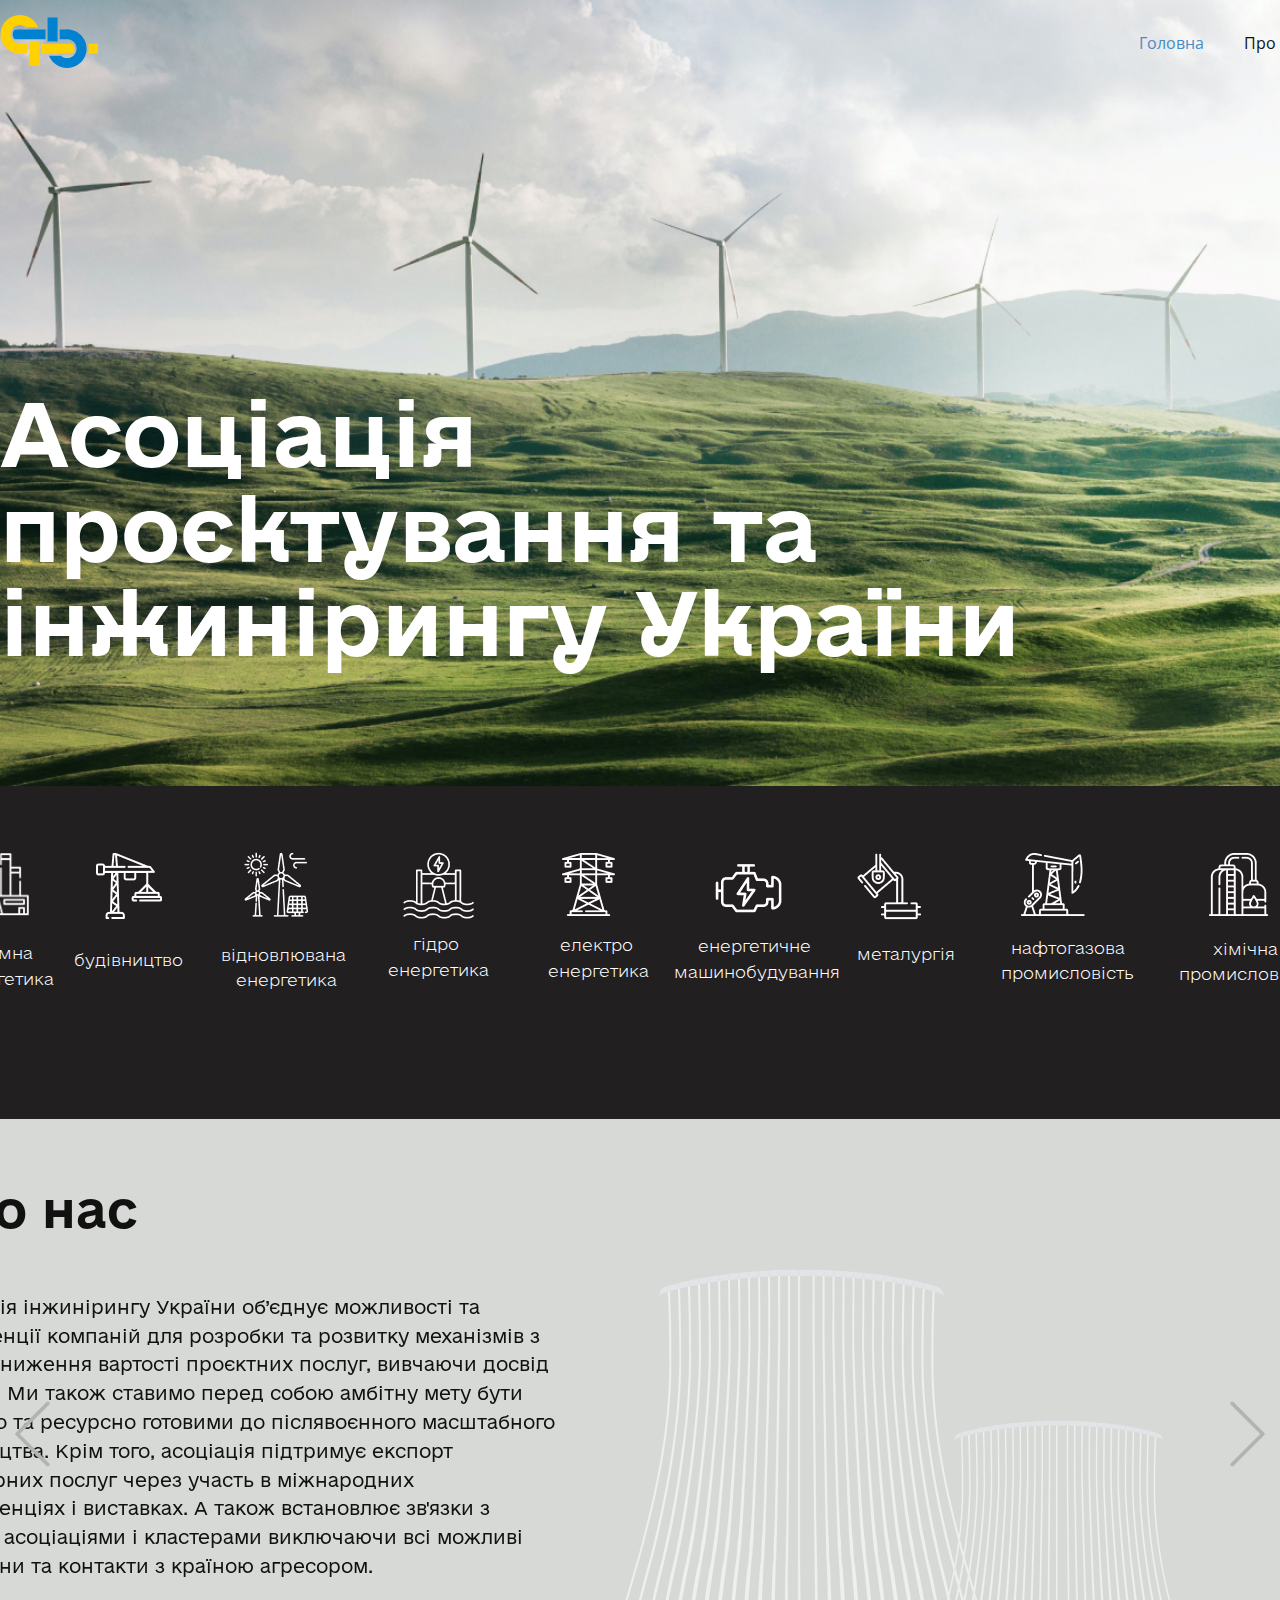
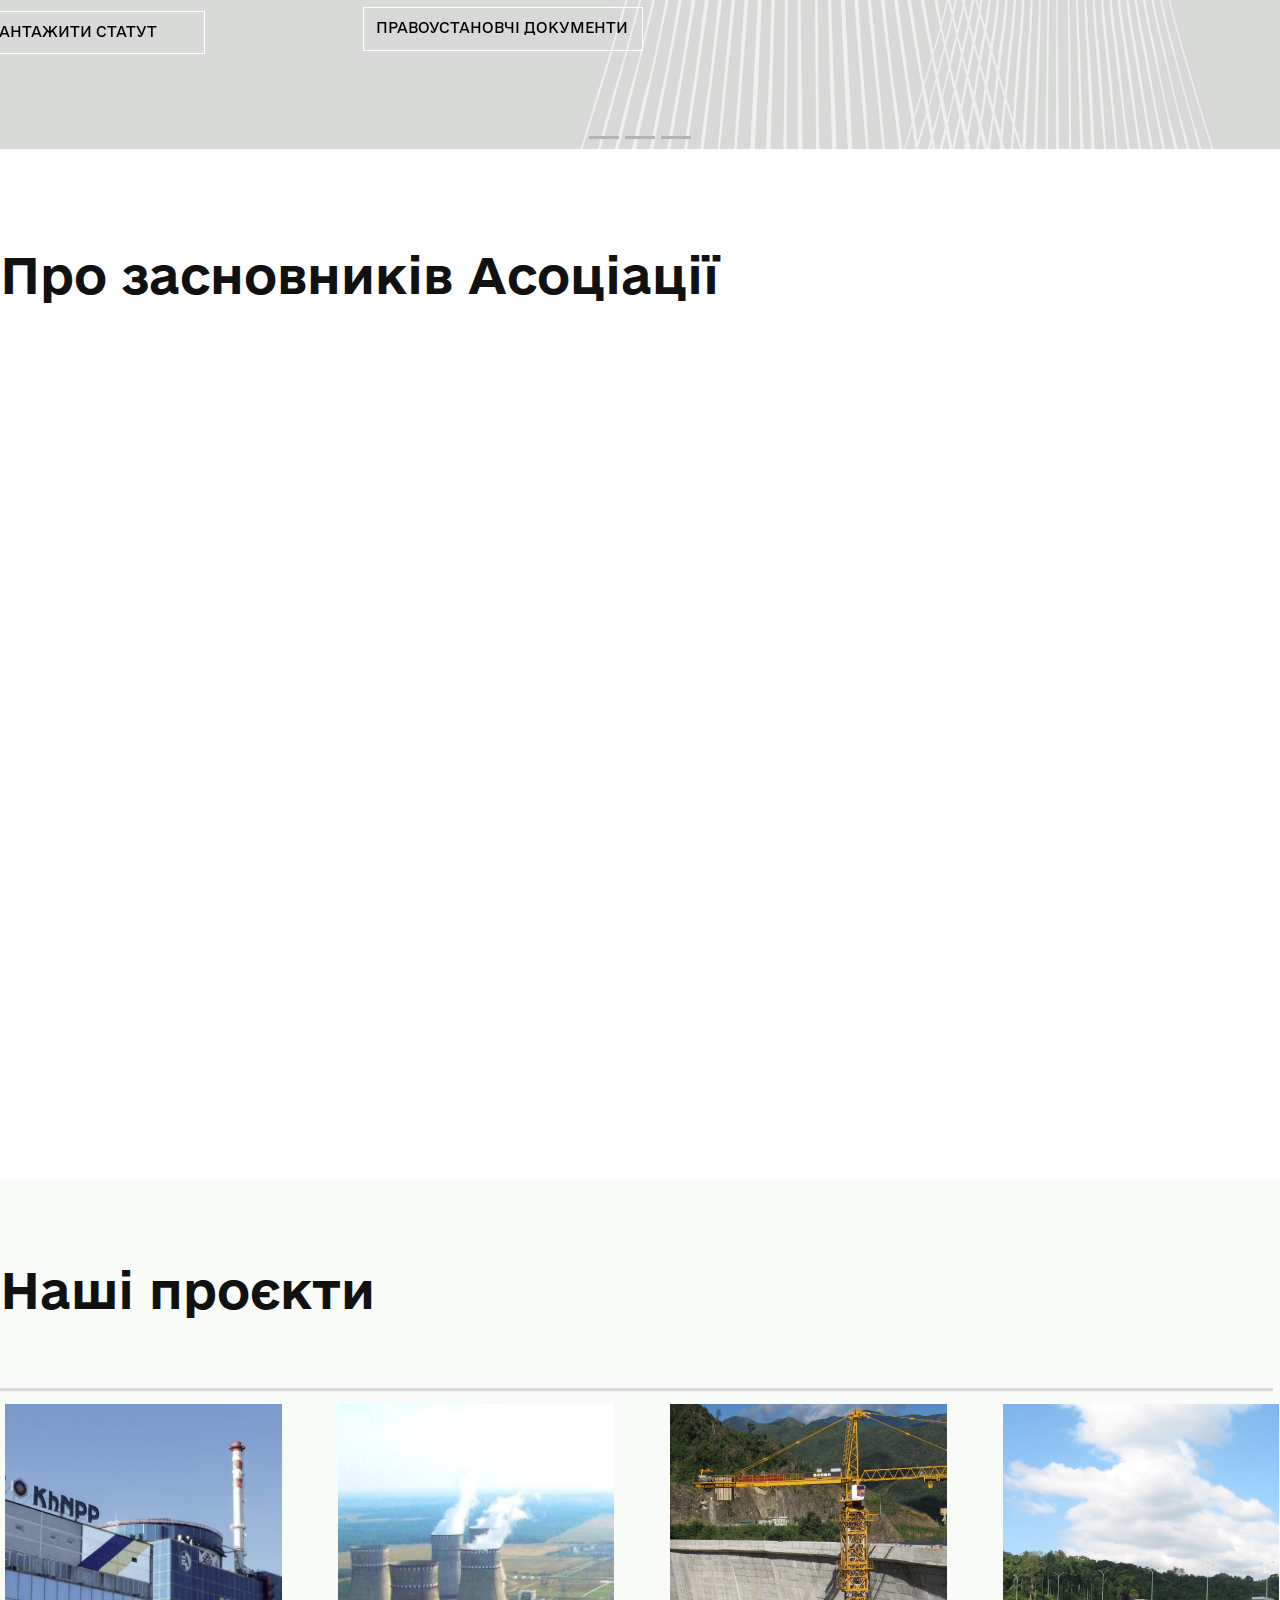
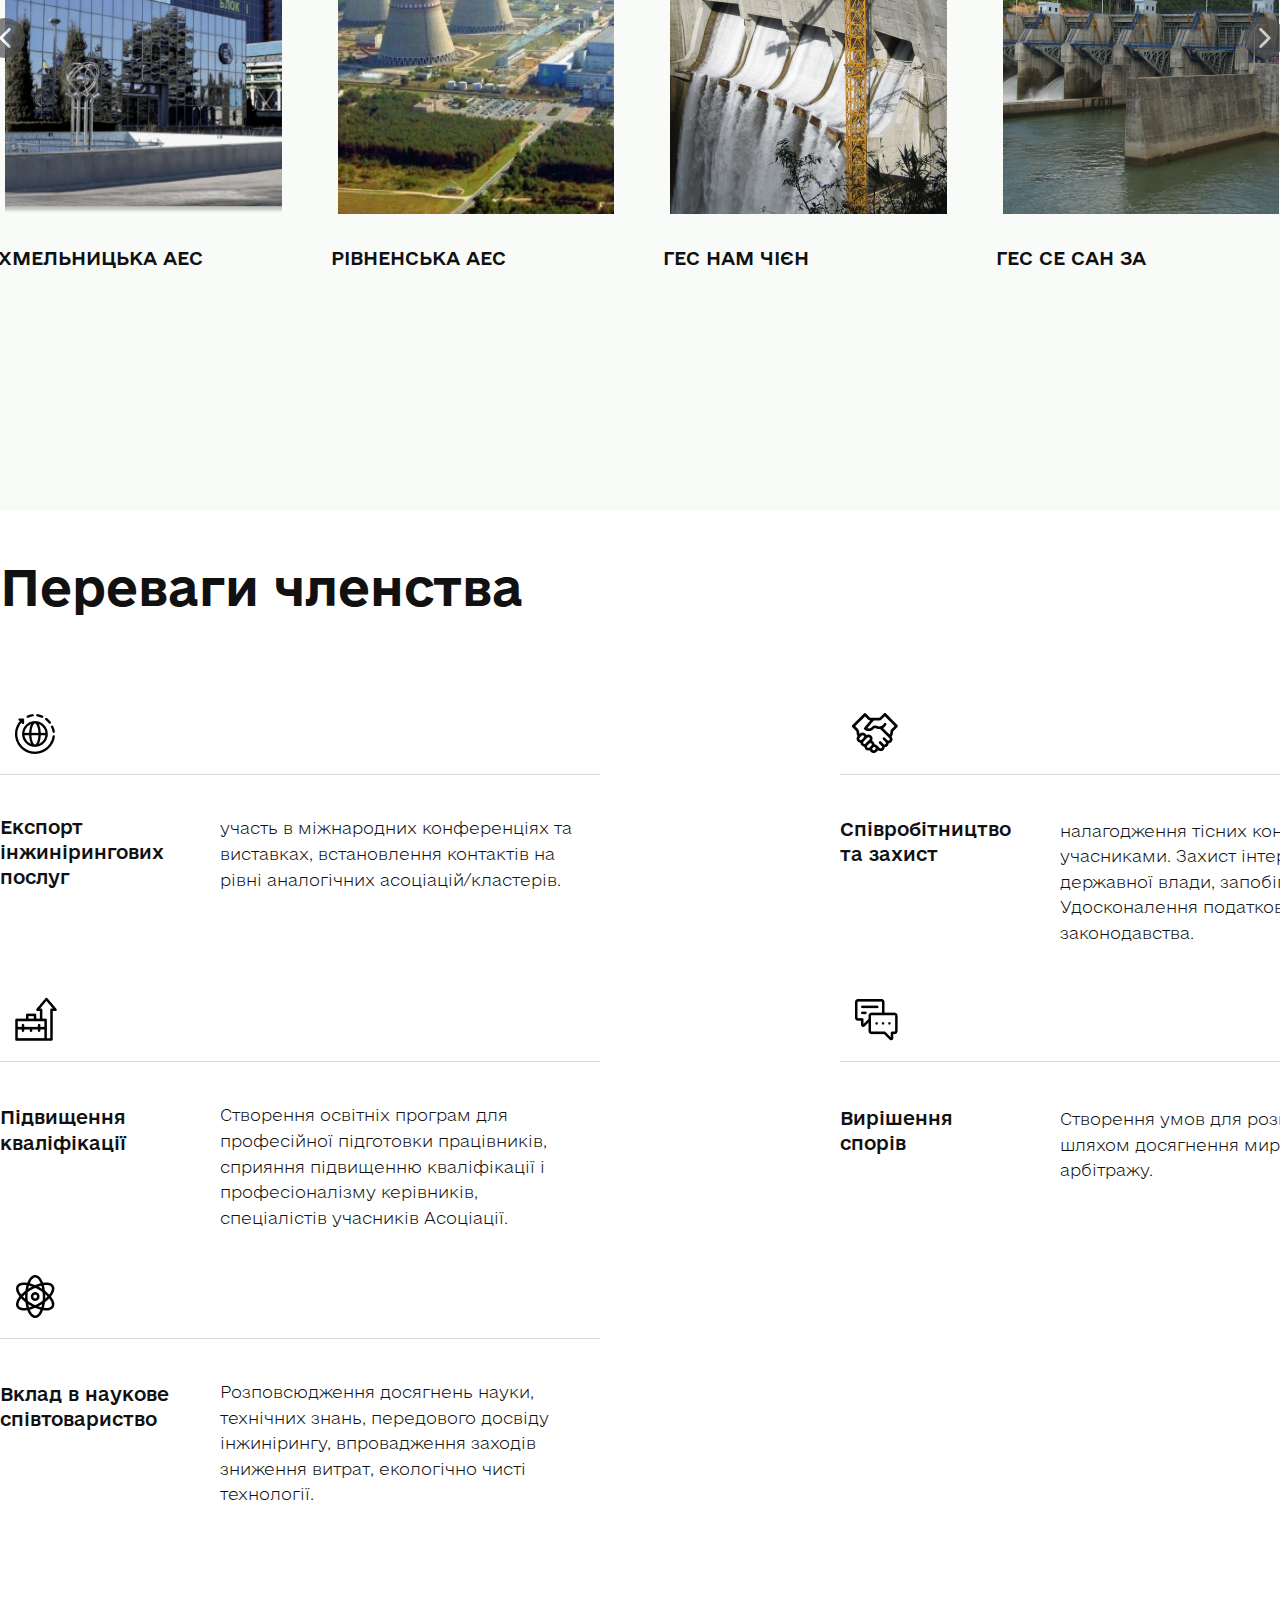
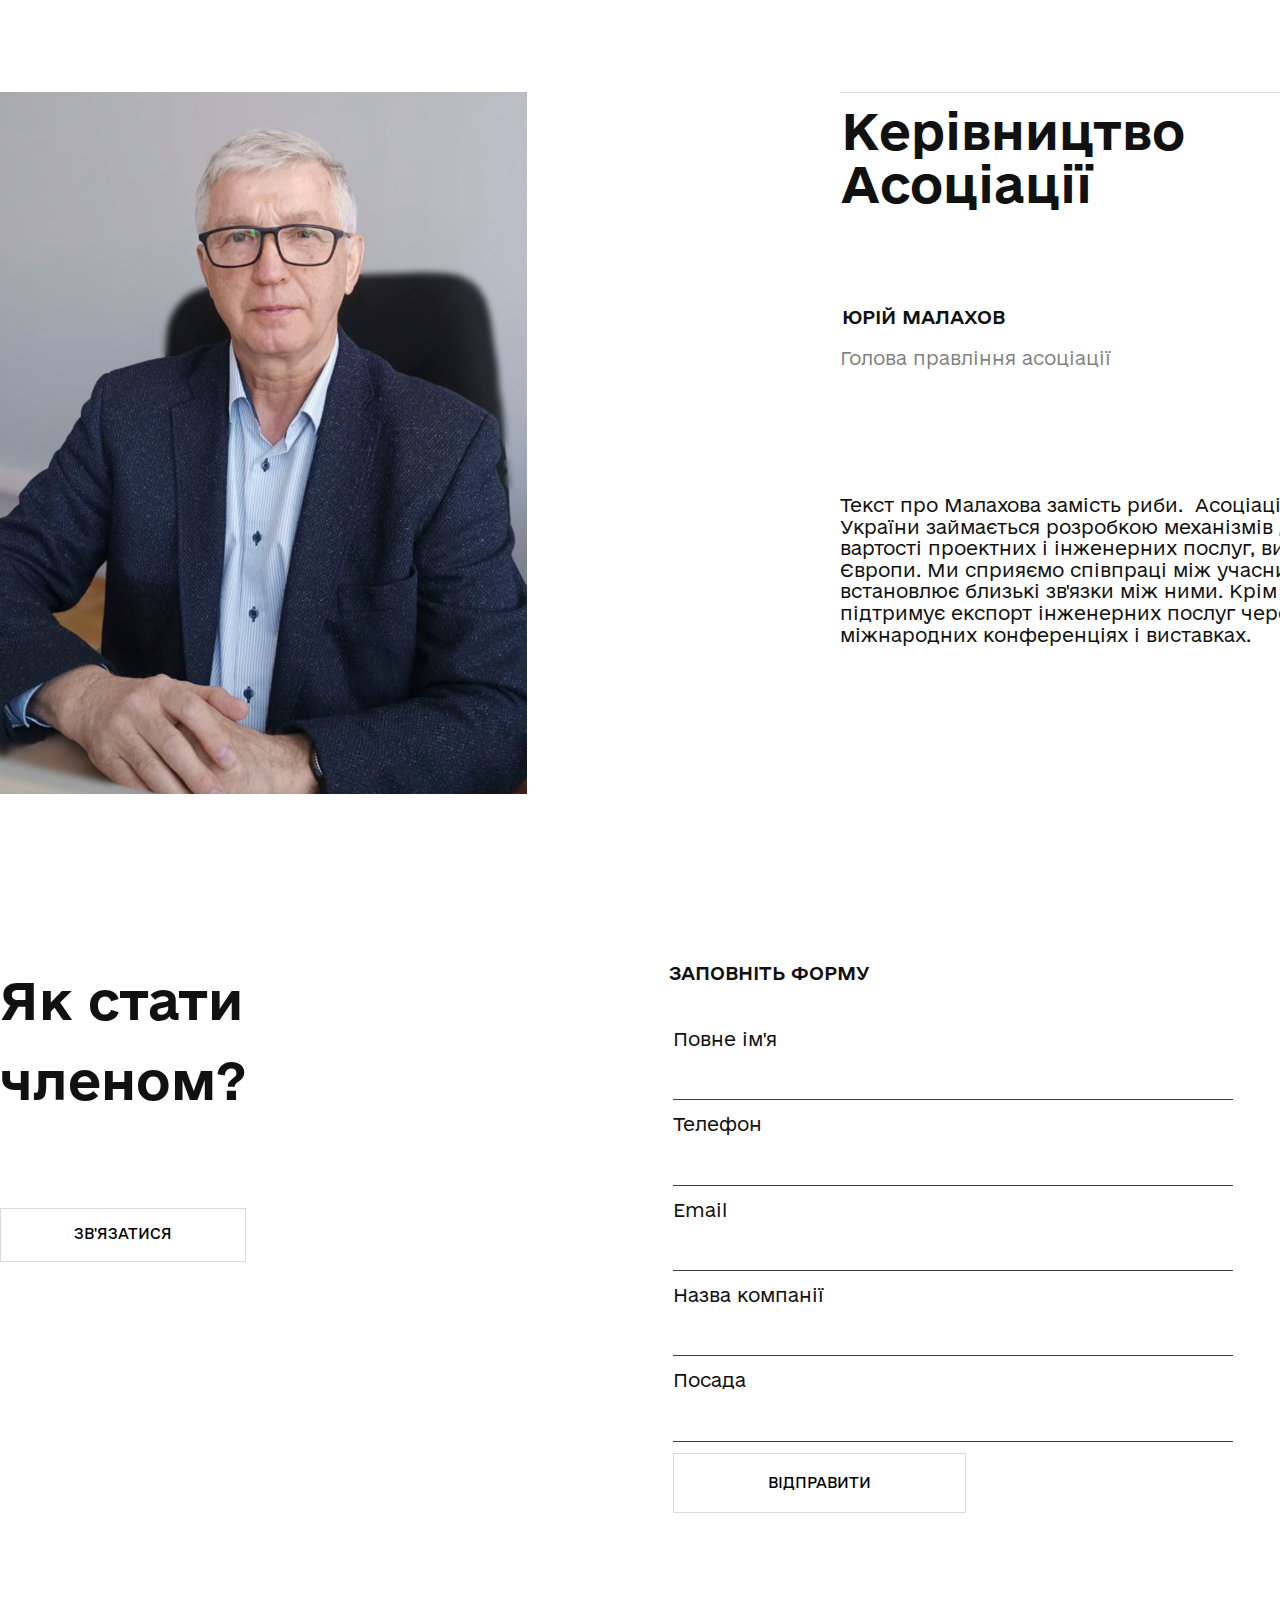
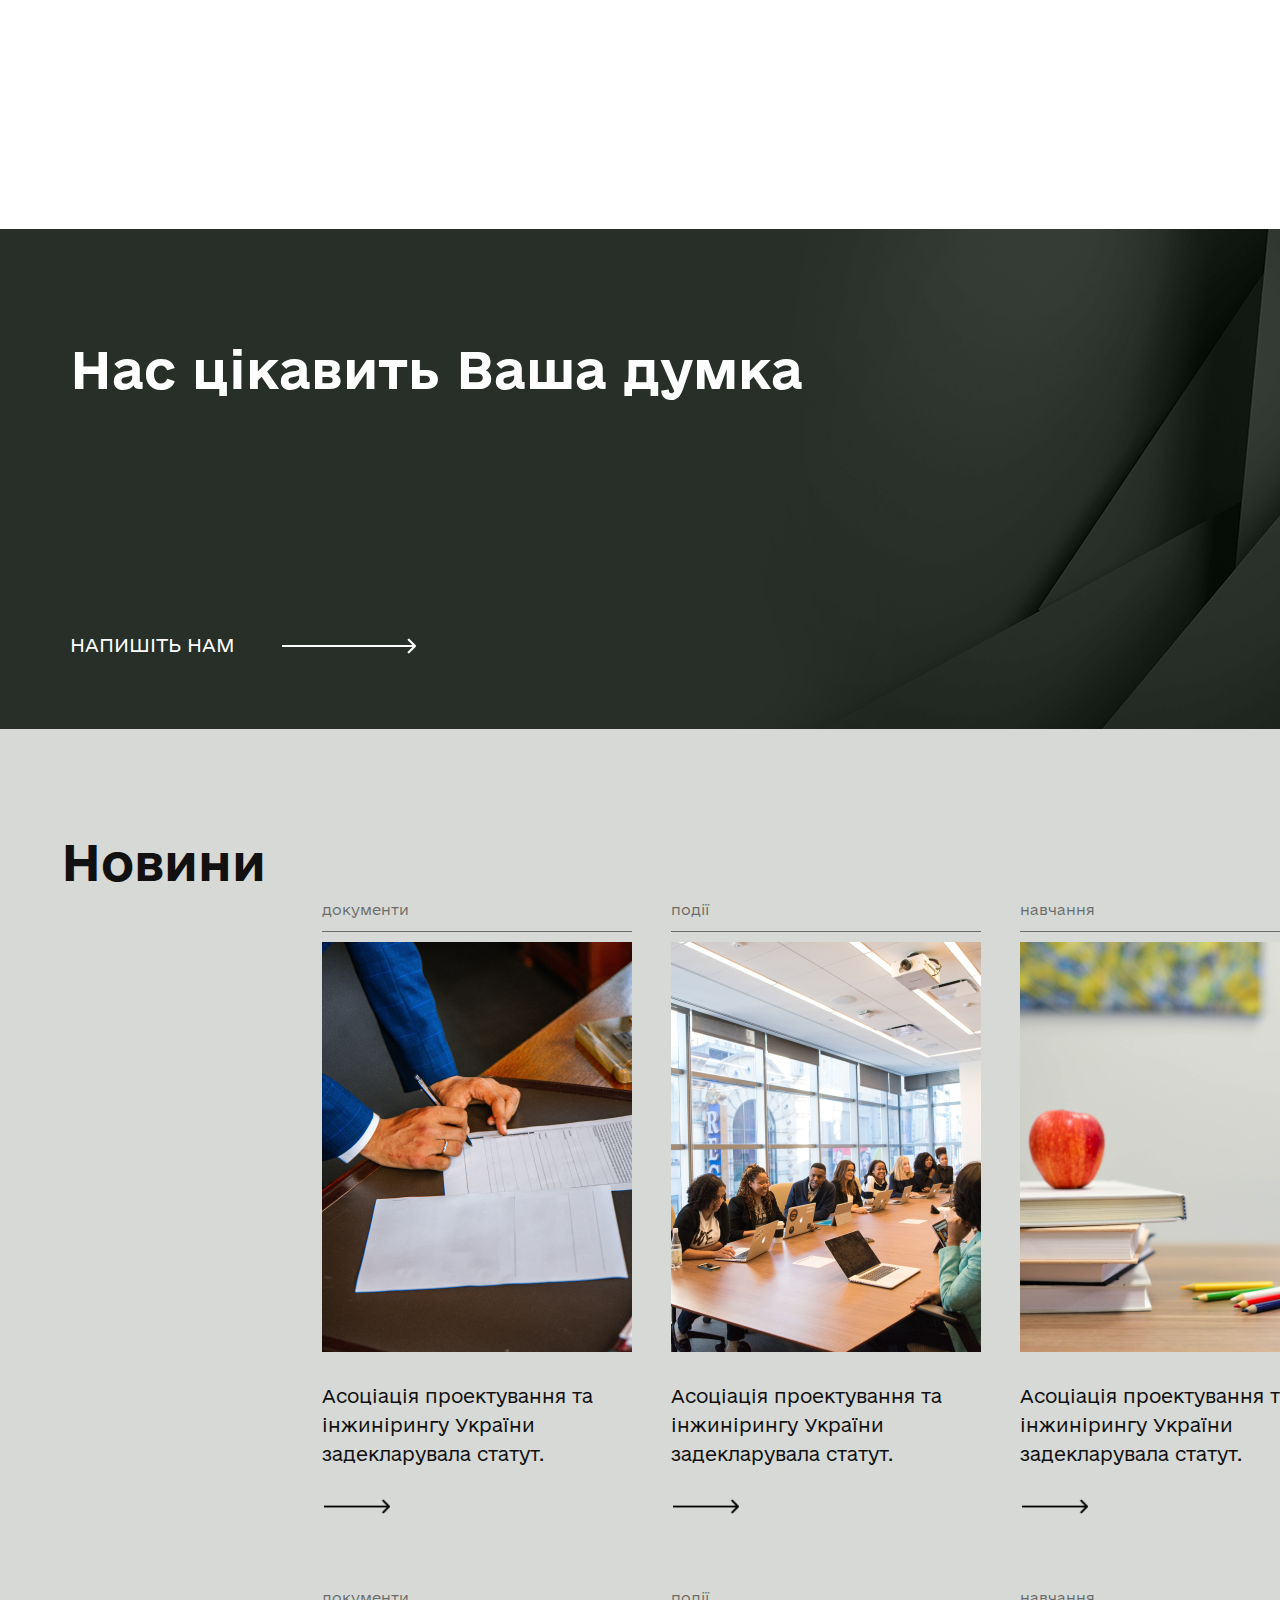
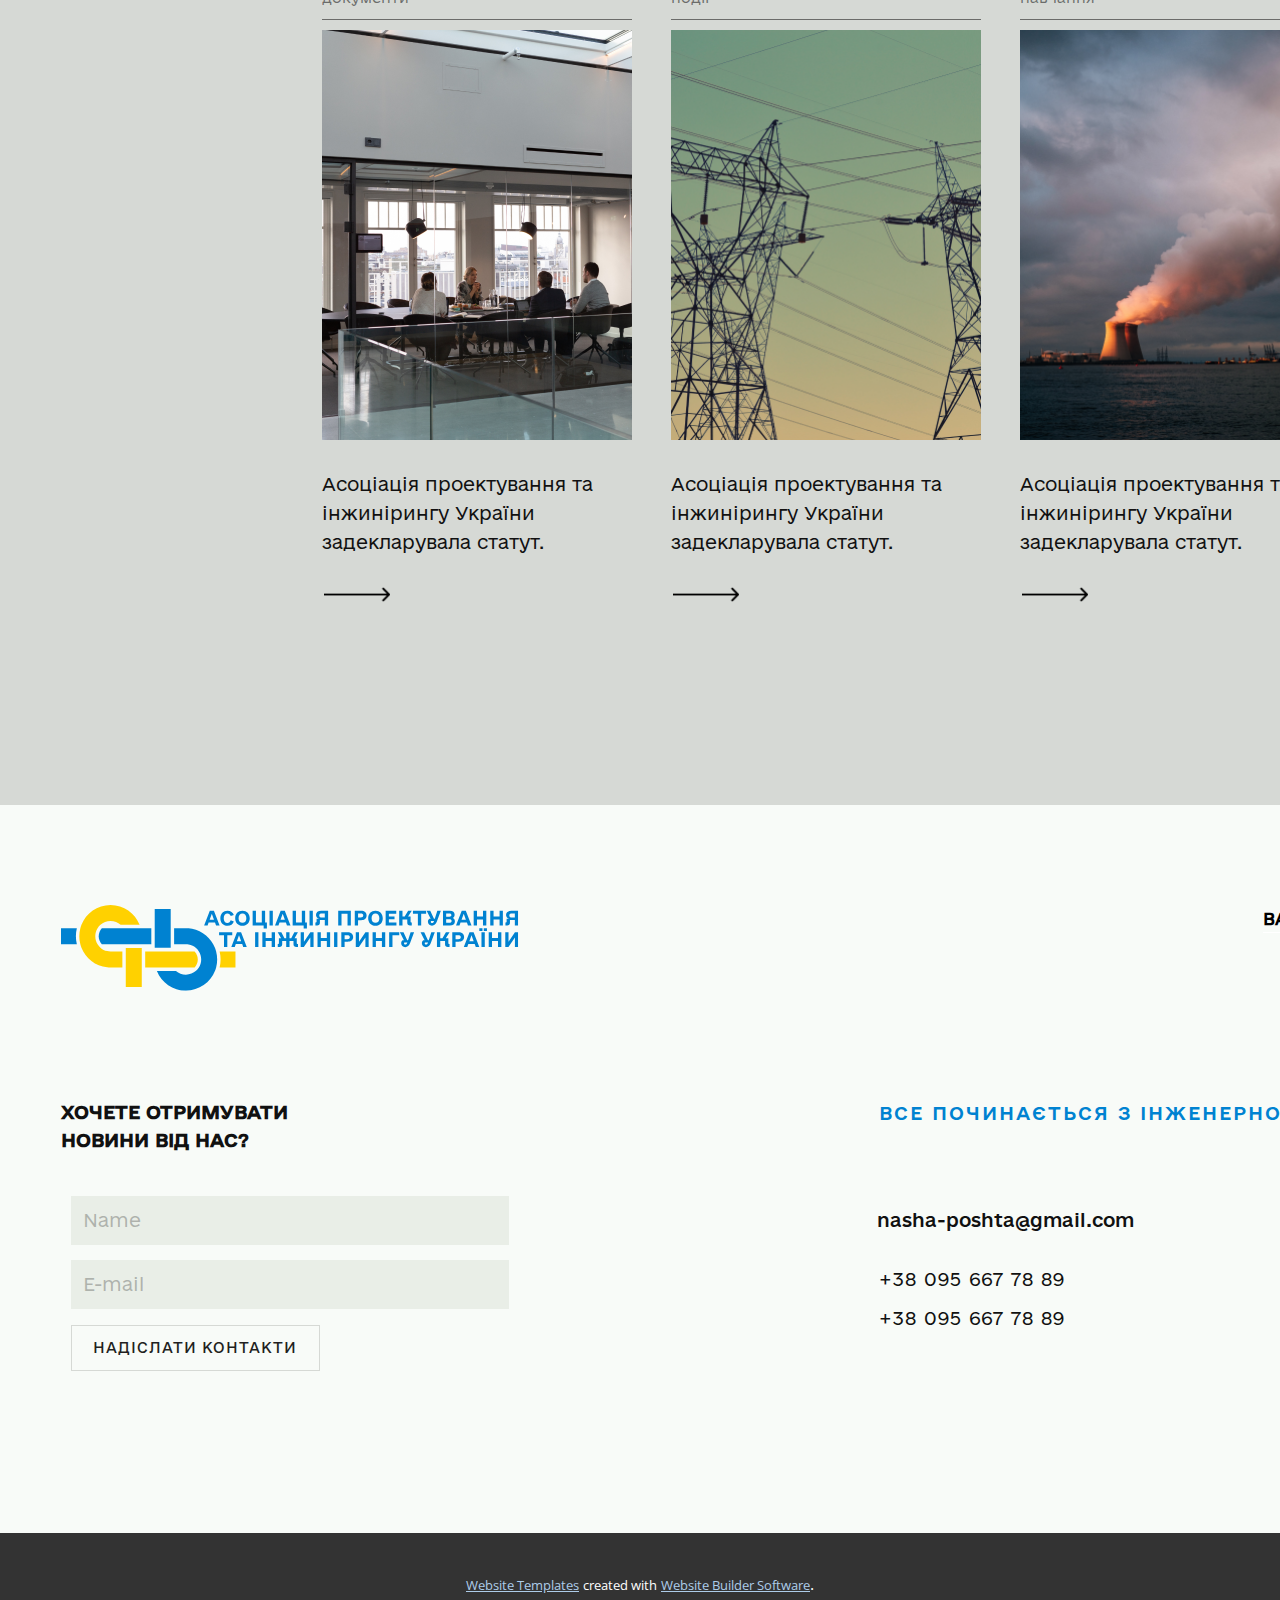
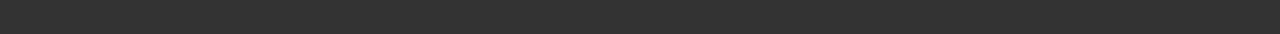
<file: Головна.html>
<!DOCTYPE html>
<html style="font-size: 16px;" lang="ua"><head>
    <meta name="viewport" content="width=device-width, initial-scale=1.0">
    <meta charset="utf-8">
    <meta name="keywords" content="​Асоціаціяпроєктування таінжинірингу України">
    <meta name="description" content="">
    <title>Головна</title>
    <link rel="stylesheet" href="nicepage.css" media="screen">
<link rel="stylesheet" href="Головна.css" media="screen">
    <script class="u-script" type="text/javascript" src="jquery.js" defer=""></script>
    <script class="u-script" type="text/javascript" src="nicepage.js" defer=""></script>
    <meta name="generator" content="Nicepage 6.1.3, nicepage.com">
    <meta name="referrer" content="origin">
    
    <link id="u-theme-google-font" rel="stylesheet" href="https://fonts.googleapis.com/css?family=Roboto:100,100i,300,300i,400,400i,500,500i,700,700i,900,900i|Open+Sans:300,300i,400,400i,500,500i,600,600i,700,700i,800,800i">
    
    
    
    
    
    
    
    
    
    
    
    
    
    <script type="application/ld+json">{
		"@context": "http://schema.org",
		"@type": "Organization",
		"name": "",
		"logo": "images/logo.svg"
}</script>
    <meta name="theme-color" content="#478ac9">
    <meta property="og:title" content="Головна">
    <meta property="og:type" content="website">
  <meta data-intl-tel-input-cdn-path="intlTelInput/"></head>
  <body data-path-to-root="./" data-include-products="false" class="u-body u-overlap u-overlap-transparent u-xl-mode" data-lang="ua"><header class="u-clearfix u-header u-header" id="sec-69d4"><div class="u-clearfix u-sheet u-sheet-1">
        <a href="Головна.html" class="u-image u-logo u-image-1" data-image-width="81" data-image-height="44" title="Головна">
          <img src="images/logo.svg" class="u-logo-image u-logo-image-1">
        </a>
        <nav class="u-menu u-menu-dropdown u-offcanvas u-menu-1">
          <div class="menu-collapse" style="font-size: 1rem; letter-spacing: 0px;">
            <a class="u-button-style u-custom-left-right-menu-spacing u-custom-padding-bottom u-custom-top-bottom-menu-spacing u-nav-link u-text-active-palette-1-base u-text-hover-palette-2-base" href="#">
              <svg class="u-svg-link" viewBox="0 0 24 24"><use xmlns:xlink="http://www.w3.org/1999/xlink" xlink:href="#menu-hamburger"></use></svg>
              <svg class="u-svg-content" version="1.1" id="menu-hamburger" viewBox="0 0 16 16" x="0px" y="0px" xmlns:xlink="http://www.w3.org/1999/xlink" xmlns="http://www.w3.org/2000/svg"><g><rect y="1" width="16" height="2"></rect><rect y="7" width="16" height="2"></rect><rect y="13" width="16" height="2"></rect>
</g></svg>
            </a>
          </div>
          <div class="u-nav-container">
            <ul class="u-nav u-unstyled u-nav-1"><li class="u-nav-item"><a class="u-button-style u-nav-link u-text-active-palette-1-base u-text-hover-palette-2-base" href="Головна.html" style="padding: 10px 20px;">Головна</a>
</li><li class="u-nav-item"><a class="u-button-style u-nav-link u-text-active-palette-1-base u-text-hover-palette-2-base" href="Про-нас.html" style="padding: 10px 20px;">Про нас</a>
</li><li class="u-nav-item"><a class="u-button-style u-nav-link u-text-active-palette-1-base u-text-hover-palette-2-base" href="Контакти.html" style="padding: 10px 20px;">Контакти</a>
</li></ul>
          </div>
          <div class="u-nav-container-collapse">
            <div class="u-black u-container-style u-inner-container-layout u-opacity u-opacity-95 u-sidenav">
              <div class="u-inner-container-layout u-sidenav-overflow">
                <div class="u-menu-close"></div>
                <ul class="u-align-center u-nav u-popupmenu-items u-unstyled u-nav-2"><li class="u-nav-item"><a class="u-button-style u-nav-link" href="Головна.html">Головна</a>
</li><li class="u-nav-item"><a class="u-button-style u-nav-link" href="Про-нас.html">Про нас</a>
</li><li class="u-nav-item"><a class="u-button-style u-nav-link" href="Контакти.html">Контакти</a>
</li></ul>
              </div>
            </div>
            <div class="u-black u-menu-overlay u-opacity u-opacity-70"></div>
          </div>
        </nav>
      </div></header>
    <section class="u-align-center u-clearfix u-image u-section-1" id="carousel_3e47" data-image-width="1440" data-image-height="706">
      <div class="u-clearfix u-sheet u-sheet-1">
        <h1 class="u-align-left u-custom-font u-text u-text-body-alt-color u-text-1">
          <a class="u-active-none u-border-none u-btn u-button-link u-button-style u-custom-font u-hover-none u-none u-text-white u-btn-1" data-href="Головна.html"> Асоціація<br>проєктування та<br>інжинірингу України
          </a>
        </h1>
      </div>
    </section>
    <section class="u-clearfix u-custom-color-1 u-section-2" id="sec-ab47">
      <img class="u-image u-image-contain u-image-default u-preserve-proportions u-image-1" src="images/pump.png" alt="" data-image-width="71" data-image-height="67">
      <img class="u-image u-image-contain u-image-default u-preserve-proportions u-image-2" src="images/solarpanel.png" alt="" data-image-width="65" data-image-height="65">
      <img class="u-image u-image-contain u-image-default u-preserve-proportions u-image-3" src="images/nuclear.png" alt="" data-image-width="63" data-image-height="64">
      <img class="u-image u-image-contain u-image-default u-preserve-proportions u-image-4" src="images/poverline.png" alt="" data-image-width="53" data-image-height="63">
      <img class="u-image u-image-contain u-image-default u-preserve-proportions u-image-5" src="images/chemistry.png" alt="" data-image-width="60" data-image-height="63">
      <img class="u-image u-image-contain u-image-default u-preserve-proportions u-image-6" src="images/oilpump.png" alt="" data-image-width="64" data-image-height="63">
      <img class="u-image u-image-contain u-image-default u-preserve-proportions u-image-7" src="images/tap.png" alt="" data-image-width="66" data-image-height="66">
      <img class="u-image u-image-contain u-image-default u-preserve-proportions u-image-8" src="images/chan.png" alt="" data-image-width="64" data-image-height="67">
      <img class="u-image u-image-contain u-image-default u-preserve-proportions u-image-9" src="images/engine.png" alt="" data-image-width="67" data-image-height="49">
      <p class="u-align-center u-custom-font u-text u-text-default u-text-1">гідро&nbsp;<br>енергетика
      </p>
      <p class="u-align-center u-custom-font u-text u-text-default u-text-2">електро&nbsp;<br>енергетика
      </p>
      <p class="u-align-center u-custom-font u-text u-text-default u-text-3">енергетичне&nbsp;<br>машинобудування
      </p>
      <p class="u-align-center u-custom-font u-text u-text-default u-text-4">нафт​огазова<br>промисловість
      </p>
      <p class="u-align-center u-custom-font u-text u-text-default u-text-5">хімічна<br>промисловість
      </p>
      <p class="u-align-center u-custom-font u-text u-text-default u-text-6"> атомна<br>енер<span style="font-weight: 400;">
          <span style="font-weight: 500;">
            <span style="font-weight: 500;"></span>
          </span>
        </span>гетика
      </p>
      <p class="u-align-center u-custom-font u-text u-text-default u-text-7">металургія</p>
      <p class="u-align-center u-custom-font u-text u-text-default u-text-8">відновлювана<br>&nbsp;енергетика
      </p>
      <p class="u-align-center u-custom-font u-text u-text-default u-text-9">будівн​​ицтво</p>
    </section>
    <section class="u-carousel u-slide u-block-465c-1" id="carousel-7fd6" data-interval="5000" data-u-ride="carousel">
      <ol class="u-absolute-hcenter u-carousel-indicators u-block-465c-2">
        <li data-u-target="#carousel-7fd6" class="u-active u-grey-30" data-u-slide-to="0"></li>
        <li data-u-target="#carousel-7fd6" class="u-grey-30" data-u-slide-to="1"></li>
        <li data-u-target="#carousel-7fd6" class="u-grey-30" data-u-slide-to="2"></li>
      </ol>
      <div class="u-carousel-inner" role="listbox">
        <div class="u-active u-carousel-item u-clearfix u-custom-color-3 u-section-3-1">
          <h2 class="u-custom-font u-text u-text-default u-text-1">Про н<span style="font-weight: 700;"></span>ас
          </h2>
          <img class="u-image u-image-contain u-image-default u-image-1" src="images/gradirni.png" alt="" data-image-width="749" data-image-height="609">
          <p class="u-custom-font u-text u-text-2">Асоціація інжинірингу України об’єднує можливості та компетенції компаній для розробки та розвитку механізмів з метою зниження вартості проєктних послуг, вивчаючи досвід Європи. Ми також ставимо перед собою амбітну мету бути технічно та ресурсно готовими до післявоєнного масштабного будівництва.  Крім того, асоціація підтримує експорт інженерних послуг через участь в міжнародних конференціях і виставках. А також встановлює зв'язки з іншими асоціаціями і кластерами виключаючи всі можливі відносини та контакти з країною агресором.</p>
          <a href="Головна.html" class="u-border-1 u-border-white u-btn u-button-style u-custom-font u-hover-black u-none u-text-black u-text-hover-white u-btn-1" data-animation-name="" data-animation-duration="0" data-animation-delay="0" data-animation-direction="">завантажити статут</a>
          <a href="Головна.html" class="u-border-1 u-border-white u-btn u-button-style u-custom-font u-hover-black u-none u-text-black u-text-hover-white u-btn-2" data-animation-name="" data-animation-duration="0" data-animation-delay="0" data-animation-direction="">правоустановчі документи</a>
        </div>
        <div class="u-carousel-item u-clearfix u-custom-color-3 u-section-3-2">
          <div class="u-clearfix u-sheet u-sheet-1">
            <h2 class="u-custom-font u-text u-text-default u-text-1">Види діяльності</h2>
            <div class="u-list u-list-1">
              <div class="u-repeater u-repeater-1">
                <div class="u-container-style u-list-item u-repeater-item">
                  <div class="u-container-layout u-similar-container u-container-layout-1">
                    <img class="u-image u-image-default u-preserve-proportions u-image-1" src="images/activity-list1.png" alt="" data-image-width="38" data-image-height="40">
                    <p class="u-custom-font u-small-text u-text u-text-variant u-text-2"> Удосконалення<br>податкового&nbsp;<br>законодавства
                    </p>
                  </div>
                </div>
                <div class="u-container-style u-list-item u-repeater-item">
                  <div class="u-container-layout u-similar-container u-container-layout-2">
                    <img class="u-image u-image-default u-preserve-proportions u-image-2" src="images/activity-list2.png" alt="" data-image-width="40" data-image-height="40">
                    <p class="u-custom-font u-small-text u-text u-text-variant u-text-3"> Розробка механізмів гідної оплати проєктів<br>
                      <br>
                    </p>
                  </div>
                </div>
                <div class="u-container-style u-list-item u-repeater-item">
                  <div class="u-container-layout u-similar-container u-container-layout-3">
                    <img class="u-image u-image-default u-preserve-proportions u-image-3" src="images/activity-list3.png" alt="" data-image-width="42" data-image-height="43">
                    <p class="u-custom-font u-small-text u-text u-text-variant u-text-4"> Створення умов для професійного&nbsp;<br>зростання інженерів
                    </p>
                  </div>
                </div>
                <div class="u-container-style u-list-item u-repeater-item">
                  <div class="u-container-layout u-similar-container u-container-layout-4">
                    <img class="u-image u-image-default u-preserve-proportions u-image-4" src="images/activity-list4.png" alt="" data-image-width="34" data-image-height="39">
                    <p class="u-custom-font u-small-text u-text u-text-variant u-text-5"> Розробка заходів захисту українського ринку інженерних послуг</p>
                  </div>
                </div>
                <div class="u-container-style u-list-item u-repeater-item">
                  <div class="u-container-layout u-similar-container u-container-layout-5">
                    <img class="u-image u-image-default u-preserve-proportions u-image-5" src="images/advant1.png" alt="" data-image-width="40" data-image-height="40">
                    <p class="u-custom-font u-small-text u-text u-text-variant u-text-6"> Просування експорту інжинірингових послуг</p>
                  </div>
                </div>
                <div class="u-container-style u-list-item u-repeater-item">
                  <div class="u-container-layout u-similar-container u-container-layout-6">
                    <img class="u-image u-image-default u-preserve-proportions u-image-6" src="images/advant5.png" alt="" data-image-width="43" data-image-height="42">
                    <p class="u-custom-font u-small-text u-text u-text-variant u-text-7"> Розв’язання спорів та запровадження заходів щодо нульової толерантності до корупції</p>
                  </div>
                </div>
                <div class="u-container-style u-list-item u-repeater-item">
                  <div class="u-container-layout u-similar-container u-container-layout-7">
                    <img class="u-image u-image-default u-preserve-proportions u-image-7" src="images/activity-list7.png" alt="" data-image-width="43" data-image-height="44">
                    <p class="u-custom-font u-small-text u-text u-text-variant u-text-8"> Захист прав та інтересів юридичних членів Асоціації</p>
                  </div>
                </div>
                <div class="u-container-style u-list-item u-repeater-item">
                  <div class="u-container-layout u-similar-container u-container-layout-8">
                    <img class="u-image u-image-default u-preserve-proportions u-image-8" src="images/activity-list8.png" alt="" data-image-width="40" data-image-height="44">
                    <p class="u-custom-font u-small-text u-text u-text-variant u-text-9"> Розповсюдження досягнень науки, технічних знань, передового досвіду  інжинірингу</p>
                  </div>
                </div>
              </div>
            </div>
          </div>
        </div>
        <div class="u-carousel-item u-clearfix u-custom-color-3 u-section-3-3">
          <div class="u-clearfix u-sheet u-sheet-1">
            <h2 class="u-custom-font u-text u-text-default u-text-1">Декілька цифр</h2>
            <div class="u-list u-list-1">
              <div class="u-repeater u-repeater-1">
                <div class="u-container-style u-list-item u-repeater-item">
                  <div class="u-container-layout u-similar-container u-container-layout-1">
                    <h3 class="u-custom-font u-custom-item u-text u-text-2" data-animation-name="counter" data-animation-event="scroll" data-animation-duration="2000">800+</h3>
                  </div>
                </div>
                <div class="u-container-style u-list-item u-repeater-item">
                  <div class="u-container-layout u-similar-container u-container-layout-2">
                    <h3 class="u-custom-font u-custom-item u-text u-text-default u-text-3" data-animation-name="counter" data-animation-event="scroll" data-animation-duration="2000">60</h3>
                  </div>
                </div>
                <div class="u-container-style u-list-item u-repeater-item">
                  <div class="u-container-layout u-similar-container u-container-layout-3">
                    <h3 class="u-custom-font u-custom-item u-text u-text-default u-text-4" data-animation-name="counter" data-animation-event="scroll" data-animation-duration="2000">5</h3>
                  </div>
                </div>
                <div class="u-container-style u-list-item u-repeater-item">
                  <div class="u-container-layout u-similar-container u-container-layout-4">
                    <h3 class="u-custom-font u-custom-item u-text u-text-default u-text-5" data-animation-name="counter" data-animation-event="scroll" data-animation-duration="2000">12</h3>
                  </div>
                </div>
              </div>
            </div>
            <div class="u-list u-list-2">
              <div class="u-repeater u-repeater-2">
                <div class="u-container-style u-list-item u-repeater-item">
                  <div class="u-container-layout u-similar-container u-valign-top u-container-layout-5">
                    <p class="u-custom-font u-custom-item u-text u-text-default u-text-6">кваліфікованого<br>інженерного&nbsp;<br>персоналу
                    </p>
                  </div>
                </div>
                <div class="u-container-style u-list-item u-repeater-item">
                  <div class="u-container-layout u-similar-container u-valign-top u-container-layout-6">
                    <p class="u-custom-font u-custom-item u-text u-text-default u-text-7">кандидатів та&nbsp;<br>докторів наук
                    </p>
                  </div>
                </div>
                <div class="u-container-style u-list-item u-repeater-item">
                  <div class="u-container-layout u-similar-container u-valign-top u-container-layout-7">
                    <p class="u-custom-font u-custom-item u-text u-text-default u-text-8">засновників</p>
                  </div>
                </div>
                <div class="u-container-style u-list-item u-repeater-item">
                  <div class="u-container-layout u-similar-container u-valign-top u-container-layout-8">
                    <p class="u-custom-font u-custom-item u-text u-text-default u-text-9">асоційованих членів<br>
                      <br>
                    </p>
                  </div>
                </div>
              </div>
            </div>
            <img class="u-image u-image-contain u-image-default u-image-1" src="images/zavod.png" alt="" data-image-width="517" data-image-height="218">
          </div>
        </div>
      </div>
      <a class="u-absolute-vcenter u-carousel-control u-carousel-control-prev u-text-grey-30 u-block-465c-3" href="#carousel-7fd6" role="button" data-u-slide="prev">
        <span aria-hidden="true">
          <svg class="u-svg-link" viewBox="0 0 477.175 477.175"><path d="M145.188,238.575l215.5-215.5c5.3-5.3,5.3-13.8,0-19.1s-13.8-5.3-19.1,0l-225.1,225.1c-5.3,5.3-5.3,13.8,0,19.1l225.1,225
                    c2.6,2.6,6.1,4,9.5,4s6.9-1.3,9.5-4c5.3-5.3,5.3-13.8,0-19.1L145.188,238.575z"></path></svg>
        </span>
        <span class="sr-only">Previous</span>
      </a>
      <a class="u-absolute-vcenter u-carousel-control u-carousel-control-next u-text-grey-30 u-block-465c-4" href="#carousel-7fd6" role="button" data-u-slide="next">
        <span aria-hidden="true">
          <svg class="u-svg-link" viewBox="0 0 477.175 477.175"><path d="M360.731,229.075l-225.1-225.1c-5.3-5.3-13.8-5.3-19.1,0s-5.3,13.8,0,19.1l215.5,215.5l-215.5,215.5
                    c-5.3,5.3-5.3,13.8,0,19.1c2.6,2.6,6.1,4,9.5,4c3.4,0,6.9-1.3,9.5-4l225.1-225.1C365.931,242.875,365.931,234.275,360.731,229.075z"></path></svg>
        </span>
        <span class="sr-only">Наступний</span>
      </a>
    </section>
    <section class="u-clearfix u-section-4" id="sec-ef2b">
      <div class="u-clearfix u-sheet u-sheet-1">
        <h2 class="u-custom-font u-text u-text-default u-text-1"> Про засновників Асоціації</h2>
        <div class="custom-expanded data-layout-selected u-clearfix u-gutter-0 u-layout-wrap u-layout-wrap-1">
          <div class="u-gutter-0 u-layout">
            <div class="u-layout-row">
              <div class="u-size-14">
                <div class="u-layout-col">
                  <div class="u-container-style u-layout-cell u-size-12 u-layout-cell-1">
                    <div class="u-container-layout u-container-layout-1"></div>
                  </div>
                  <div class="u-container-style u-layout-cell u-size-12 u-layout-cell-2">
                    <div class="u-container-layout u-container-layout-2"></div>
                  </div>
                  <div class="u-container-style u-layout-cell u-size-12 u-layout-cell-3">
                    <div class="u-container-layout u-container-layout-3"></div>
                  </div>
                  <div class="u-container-style u-layout-cell u-size-12 u-layout-cell-4">
                    <div class="u-container-layout u-container-layout-4"></div>
                  </div>
                  <div class="u-container-style u-layout-cell u-size-12 u-layout-cell-5">
                    <div class="u-container-layout u-container-layout-5"></div>
                  </div>
                </div>
              </div>
              <div class="u-size-46">
                <div class="u-layout-col">
                  <div class="u-container-style u-layout-cell u-size-60 u-layout-cell-6">
                    <div class="u-container-layout u-container-layout-6"></div>
                  </div>
                </div>
              </div>
            </div>
          </div>
        </div>
      </div>
    </section>
    <section class="u-clearfix u-custom-color-5 u-section-5" id="sec-60e5">
      <div class="u-clearfix u-sheet u-sheet-1">
        <h2 class="u-custom-font u-text u-text-default u-text-1">Наші проєкти</h2>
        <div class="u-border-3 u-border-custom-color-6 u-line u-line-horizontal u-line-1"></div>
        <div class="u-layout-horizontal u-list u-list-1">
          <div class="u-repeater u-repeater-1">
            <div class="u-container-style u-list-item u-repeater-item">
              <div class="u-container-layout u-similar-container u-container-layout-1">
                <img class="custom-expanded u-image u-image-default u-image-1" src="images/ourprojects1.png" alt="" data-image-width="316" data-image-height="418">
                <p class="u-align-center u-custom-font u-text u-text-default u-text-2">ХМЕЛЬНИЦЬКА АЕС</p>
              </div>
            </div>
            <div class="u-container-style u-list-item u-repeater-item">
              <div class="u-container-layout u-similar-container u-container-layout-2">
                <img class="u-image u-image-default u-image-2" src="images/ourprojects21.png" alt="" data-image-width="310" data-image-height="410">
                <p class="u-align-center u-custom-font u-text u-text-default u-text-3">РІВНЕНСЬКА АЕС</p>
              </div>
            </div>
            <div class="u-container-style u-list-item u-repeater-item">
              <div class="u-container-layout u-similar-container u-container-layout-3">
                <img class="u-image u-image-default u-image-3" src="images/ourprojects3.png" alt="" data-image-width="308" data-image-height="410">
                <p class="u-align-center u-custom-font u-text u-text-default u-text-4">ГЕС НАМ ЧІЄН</p>
              </div>
            </div>
            <div class="u-container-style u-list-item u-repeater-item">
              <div class="u-container-layout u-similar-container u-container-layout-4">
                <img class="u-image u-image-default u-image-4" src="images/ourprojects4.png" alt="" data-image-width="310" data-image-height="410">
                <p class="u-align-center u-custom-font u-text u-text-default u-text-5">ГЕС СЕ САН ЗА</p>
              </div>
            </div>
          </div>
          <a class="u-absolute-vcenter u-gallery-nav u-gallery-nav-prev u-grey-70 u-icon-circle u-opacity u-opacity-70 u-spacing-10 u-text-white u-gallery-nav-1" href="#" role="button">
            <span aria-hidden="true">
              <svg viewBox="0 0 451.847 451.847"><path d="M97.141,225.92c0-8.095,3.091-16.192,9.259-22.366L300.689,9.27c12.359-12.359,32.397-12.359,44.751,0
c12.354,12.354,12.354,32.388,0,44.748L173.525,225.92l171.903,171.909c12.354,12.354,12.354,32.391,0,44.744
c-12.354,12.365-32.386,12.365-44.745,0l-194.29-194.281C100.226,242.115,97.141,234.018,97.141,225.92z"></path></svg>
            </span>
            <span class="sr-only">
              <svg viewBox="0 0 451.847 451.847"><path d="M97.141,225.92c0-8.095,3.091-16.192,9.259-22.366L300.689,9.27c12.359-12.359,32.397-12.359,44.751,0
c12.354,12.354,12.354,32.388,0,44.748L173.525,225.92l171.903,171.909c12.354,12.354,12.354,32.391,0,44.744
c-12.354,12.365-32.386,12.365-44.745,0l-194.29-194.281C100.226,242.115,97.141,234.018,97.141,225.92z"></path></svg>
            </span>
          </a>
          <a class="u-absolute-vcenter u-gallery-nav u-gallery-nav-next u-grey-70 u-icon-circle u-opacity u-opacity-70 u-spacing-10 u-text-white u-gallery-nav-2" href="#" role="button">
            <span aria-hidden="true">
              <svg viewBox="0 0 451.846 451.847"><path d="M345.441,248.292L151.154,442.573c-12.359,12.365-32.397,12.365-44.75,0c-12.354-12.354-12.354-32.391,0-44.744
L278.318,225.92L106.409,54.017c-12.354-12.359-12.354-32.394,0-44.748c12.354-12.359,32.391-12.359,44.75,0l194.287,194.284
c6.177,6.18,9.262,14.271,9.262,22.366C354.708,234.018,351.617,242.115,345.441,248.292z"></path></svg>
            </span>
            <span class="sr-only">
              <svg viewBox="0 0 451.846 451.847"><path d="M345.441,248.292L151.154,442.573c-12.359,12.365-32.397,12.365-44.75,0c-12.354-12.354-12.354-32.391,0-44.744
L278.318,225.92L106.409,54.017c-12.354-12.359-12.354-32.394,0-44.748c12.354-12.359,32.391-12.359,44.75,0l194.287,194.284
c6.177,6.18,9.262,14.271,9.262,22.366C354.708,234.018,351.617,242.115,345.441,248.292z"></path></svg>
            </span>
          </a>
        </div>
      </div>
    </section>
    <section class="u-clearfix u-section-6" id="sec-6eea">
      <div class="u-clearfix u-sheet u-sheet-1">
        <h2 class="u-custom-font u-text u-text-default u-text-1">Переваги членства</h2>
        <img class="u-image u-image-contain u-image-default u-preserve-proportions u-image-1" src="images/advant4.png" alt="" data-image-width="46" data-image-height="42">
        <img class="u-image u-image-contain u-image-default u-preserve-proportions u-image-2" src="images/advant1-24.png" alt="" data-image-width="150" data-image-height="150">
        <div class="u-border-1 u-border-custom-color-6 u-line u-line-horizontal u-line-1"></div>
        <div class="u-border-1 u-border-custom-color-6 u-line u-line-horizontal u-line-2"></div>
        <p class="u-custom-font u-text u-text-2">Експорт<br>інжинірингових&nbsp;<br>послуг
        </p>
        <p class="u-custom-font u-text u-text-3">участь в міжнародних конференціях та<br>виставках, встановлення контактів на&nbsp;<br>рівні аналогічних асоціацій/кластерів.
        </p>
        <p class="u-custom-font u-text u-text-4">Співробітництво<br>та захист
        </p>
        <p class="u-custom-font u-text u-text-5">налагодження тісних контактів між учасниками. Захист інтересів в органах державної влади, запобігання корупції. Удосконалення податкового законодавства.</p>
        <img class="u-image u-image-default u-preserve-proportions u-image-3" src="images/advant2.png" alt="" data-image-width="42" data-image-height="44">
        <img class="u-image u-image-default u-preserve-proportions u-image-4" src="images/advant5.png" alt="" data-image-width="43" data-image-height="42">
        <div class="u-border-1 u-border-custom-color-6 u-line u-line-horizontal u-line-3"></div>
        <div class="u-border-1 u-border-custom-color-6 u-line u-line-horizontal u-line-4"></div>
        <p class="u-custom-font u-text u-text-6">Створення освітніх програм для&nbsp;<br>професійної підготовки працівників,&nbsp;<br>сприяння підвищенню кваліфікації і професіоналізму керівників,&nbsp;<br>спеціалістів учасників Асоціації.
        </p>
        <p class="u-custom-font u-text u-text-7">Підвищення<br>кваліфікації
        </p>
        <p class="u-custom-font u-text u-text-8">Вирішення&nbsp;<br>спорів
        </p>
        <p class="u-custom-font u-text u-text-9">Створення умов для розв’язання спорів шляхом досягнення мирових угод та арбітражу.</p>
        <img class="u-image u-image-default u-preserve-proportions u-image-5" src="images/advant3.png" alt="" data-image-width="39" data-image-height="43">
        <div class="u-border-1 u-border-custom-color-6 u-line u-line-horizontal u-line-5"></div>
        <p class="u-custom-font u-text u-text-10">Розповсюдження досягнень науки, технічних знань, передового досвіду інжинірингу, впровадження заходів зниження витрат, екологічно чисті технології.</p>
        <p class="u-custom-font u-text u-text-11">Вклад в наукове<br>співтовариство
        </p>
      </div>
    </section>
    <section class="u-clearfix u-section-7" id="sec-8cc9">
      <div class="u-clearfix u-sheet u-sheet-1">
        <img class="u-expanded-height u-image u-image-1" src="images/malahov.png" data-image-width="527" data-image-height="702">
        <div class="u-border-1 u-border-custom-color-6 u-line u-line-horizontal u-line-1"></div>
        <h2 class="u-custom-font u-text u-text-default u-text-1">Керівництво<br>Асоціації<br>
          <br>
        </h2>
        <p class="u-custom-font u-text u-text-default u-text-2">ЮРІЙ МАЛАХОВ<br>
        </p>
        <p class="u-custom-font u-text u-text-custom-color-7 u-text-default u-text-3">Голова правління асоціації</p>
        <p class="u-custom-font u-text u-text-4">Текст про Малахова замість риби.  Асоціація інжинірингу України займається розробкою механізмів для зниження вартості проектних і інженерних послуг, вивчаючи досвід Європи. Ми сприяємо співпраці між учасниками та встановлює близькі зв'язки між ними. Крім того, асоціація підтримує експорт інженерних послуг через участь в міжнародних конференціях і виставках.</p>
      </div>
    </section>
    <section class="u-clearfix u-section-8" id="sec-1c8f">
      <div class="u-clearfix u-sheet u-sheet-1">
        <p class="u-align-center u-custom-font u-text u-text-default u-text-1">ЗАПОВНІТЬ ФОРМУ</p>
        <p class="u-align-left u-custom-font u-text u-text-default u-text-2">Як стати<br>членом?
        </p>
        <div class="u-form u-form-1">
          <form action="https://forms.nicepagesrv.com/v2/form/process" class="u-clearfix u-form-spacing-10 u-form-vertical u-inner-form" source="email" name="form" style="padding: 5px;">
            <div class="u-form-group u-form-name">
              <label for="name-3767" class="u-custom-font u-label u-label-1">Повне  ім'я</label>
              <input type="text" id="name-3767" name="name" class="u-border-grey-75 u-border-no-left u-border-no-right u-border-no-top u-custom-font u-input u-input-rectangle u-input-1" required="">
            </div>
            <div class="u-form-group u-form-group-2">
              <label for="text-47f4" class="u-custom-font u-label u-label-2">Телефон</label>
              <input type="text" id="text-47f4" name="text" class="u-border-grey-75 u-border-no-left u-border-no-right u-border-no-top u-custom-font u-input u-input-rectangle u-input-2">
            </div>
            <div class="u-form-group u-form-group-3">
              <label for="text-1a01" class="u-custom-font u-label u-label-3">Email</label>
              <input type="text" placeholder="" id="text-1a01" name="text-1" class="u-border-grey-75 u-border-no-left u-border-no-right u-border-no-top u-custom-font u-input u-input-rectangle u-input-3">
            </div>
            <div class="u-form-group u-form-group-4">
              <label for="text-024f" class="u-custom-font u-label u-label-4">Назва компанії</label>
              <input placeholder="" id="text-024f" name="text-2" class="u-border-grey-75 u-border-no-left u-border-no-right u-border-no-top u-custom-font u-input u-input-rectangle u-input-4" type="text">
            </div>
            <div class="u-form-group u-form-group-5">
              <label for="text-b798" class="u-custom-font u-label u-label-5">Посада</label>
              <input type="text" placeholder="" id="text-b798" name="text-3" class="u-border-grey-75 u-border-no-left u-border-no-right u-border-no-top u-custom-font u-input u-input-rectangle u-input-5">
            </div>
            <div class="u-align-left u-form-group u-form-submit">
              <a href="#" class="u-border-1 u-border-custom-color-6 u-btn u-btn-submit u-button-style u-custom-font u-hover-black u-none u-text-black u-text-hover-white u-btn-1" data-animation-name="" data-animation-duration="0" data-animation-delay="0" data-animation-direction="">ВІДПРАВИТИ</a>
              <input type="submit" value="submit" class="u-form-control-hidden">
            </div>
            <div class="u-form-send-message u-form-send-success"> Дякую! Ваше повідомлення відправлене. </div>
            <div class="u-form-send-error u-form-send-message"> Відправлення не вдалося. Будь-ласка, виправте помилки і спробуйте ще раз. </div>
            <input type="hidden" value="" name="recaptchaResponse">
            <input type="hidden" name="formServices" value="f80d4b45-48cd-7799-db3f-bb3720b7d346">
          </form>
        </div>
        <a href="https://nicepage.com/c/table-html-templates" class="u-border-1 u-border-custom-color-6 u-btn u-button-style u-custom-font u-hover-black u-none u-text-black u-text-hover-white u-btn-2">ЗВ'ЯЗА<span style="font-weight: 300;"></span>ТИСЯ
        </a>
      </div>
    </section>
    <section class="u-clearfix u-image u-section-9" id="sec-6366" data-image-width="1440" data-image-height="500">
      <div class="u-clearfix u-sheet u-valign-top u-sheet-1">
        <p class="u-custom-font u-text u-text-default u-text-white u-text-1">Нас цікавить Ваша думка</p>
        <p class="u-custom-font u-text u-text-body-alt-color u-text-default u-text-2">НАПИШІТЬ НАМ</p>
        <img class="u-image u-image-contain u-image-default u-preserve-proportions u-image-1" src="images/arrow.png" alt="" data-image-width="134" data-image-height="16">
      </div>
    </section>
    <section class="u-clearfix u-image u-section-10" id="sec-b520" data-image-width="1332" data-image-height="1905">
      <div class="u-clearfix u-sheet u-sheet-1">
        <h2 class="u-custom-font u-text u-text-default u-text-1">Новини<span style="font-size: 3.125rem;">
            <span style="font-weight: 600;">
              <span style="font-weight: 600;">
                <span style="font-weight: 700;"></span>
              </span>
            </span>
          </span>
        </h2>
        <div class="u-list u-list-1">
          <div class="u-repeater u-repeater-1">
            <div class="u-container-style u-list-item u-repeater-item">
              <div class="u-container-layout u-similar-container u-valign-top u-container-layout-1">
                <p class="u-custom-font u-text u-text-custom-color-7 u-text-default u-text-2">документи</p>
                <div class="u-border-1 u-border-custom-color-7 u-line u-line-horizontal u-line-1"></div>
                <img class="u-image u-image-default u-image-1" src="images/news1.png" alt="" data-image-width="310" data-image-height="410">
                <p class="u-custom-font u-text u-text-default u-text-3">Асоціація проектування та інжинірингу України задекларувала статут.</p>
                <img class="u-image u-image-contain u-image-default u-preserve-proportions u-image-2" src="images/arrow-black.png" alt="" data-image-width="150" data-image-height="34">
              </div>
            </div>
            <div class="u-container-style u-list-item u-repeater-item">
              <div class="u-container-layout u-similar-container u-valign-top u-container-layout-2">
                <p class="u-custom-font u-text u-text-custom-color-7 u-text-default u-text-4">події</p>
                <div class="u-border-1 u-border-custom-color-7 u-line u-line-horizontal u-line-2"></div>
                <img class="u-image u-image-default u-image-3" src="images/news2.png" alt="" data-image-width="310" data-image-height="410">
                <p class="u-custom-font u-text u-text-default u-text-5">Асоціація проектування та інжинірингу України задекларувала статут.</p>
                <img class="u-image u-image-contain u-image-default u-preserve-proportions u-image-4" src="images/arrow-black.png" alt="" data-image-width="150" data-image-height="34">
              </div>
            </div>
            <div class="u-container-style u-list-item u-repeater-item">
              <div class="u-container-layout u-similar-container u-valign-top u-container-layout-3">
                <p class="u-custom-font u-text u-text-custom-color-7 u-text-default u-text-6">навчання</p>
                <div class="u-border-1 u-border-custom-color-7 u-line u-line-horizontal u-line-3"></div>
                <img class="u-image u-image-default u-image-5" src="images/news3.png" alt="" data-image-width="310" data-image-height="410">
                <p class="u-custom-font u-text u-text-default u-text-7">Асоціація проектування та інжинірингу України задекларувала статут.</p>
                <img class="u-image u-image-contain u-image-default u-preserve-proportions u-image-6" src="images/arrow-black.png" alt="" data-image-width="150" data-image-height="34">
              </div>
            </div>
            <div class="u-container-style u-list-item u-repeater-item">
              <div class="u-container-layout u-similar-container u-valign-top u-container-layout-4">
                <p class="u-custom-font u-text u-text-custom-color-7 u-text-default u-text-8">документи</p>
                <div class="u-border-1 u-border-custom-color-7 u-line u-line-horizontal u-line-4"></div>
                <img class="u-image u-image-default u-image-7" src="images/news4.png" alt="" data-image-width="310" data-image-height="410">
                <p class="u-custom-font u-text u-text-default u-text-9">Асоціація проектування та інжинірингу України задекларувала статут.</p>
                <img class="u-image u-image-contain u-image-default u-preserve-proportions u-image-8" src="images/arrow-black.png" alt="" data-image-width="150" data-image-height="34">
              </div>
            </div>
            <div class="u-container-style u-list-item u-repeater-item">
              <div class="u-container-layout u-similar-container u-valign-top u-container-layout-5">
                <p class="u-custom-font u-text u-text-custom-color-7 u-text-default u-text-10"> події</p>
                <div class="u-border-1 u-border-custom-color-7 u-line u-line-horizontal u-line-5"></div>
                <img class="u-image u-image-default u-image-9" src="images/news5.png" alt="" data-image-width="309" data-image-height="410">
                <p class="u-custom-font u-text u-text-default u-text-11">Асоціація проектування та інжинірингу України задекларувала статут.</p>
                <img class="u-image u-image-contain u-image-default u-preserve-proportions u-image-10" src="images/arrow-black.png" alt="" data-image-width="150" data-image-height="34">
              </div>
            </div>
            <div class="u-container-style u-list-item u-repeater-item">
              <div class="u-container-layout u-similar-container u-valign-top u-container-layout-6">
                <p class="u-custom-font u-text u-text-custom-color-7 u-text-default u-text-12"> навчання</p>
                <div class="u-border-1 u-border-custom-color-7 u-line u-line-horizontal u-line-6"></div>
                <img class="u-image u-image-default u-image-11" src="images/news6.png" alt="" data-image-width="308" data-image-height="410">
                <p class="u-custom-font u-text u-text-default u-text-13">Асоціація проектування та інжинірингу України задекларувала статут.</p>
                <img class="u-image u-image-contain u-image-default u-preserve-proportions u-image-12" src="images/arrow-black.png" alt="" data-image-width="150" data-image-height="34">
              </div>
            </div>
          </div>
        </div>
      </div>
    </section>
    <style class="u-overlap-style">.u-overlap:not(.u-sticky-scroll) .u-header {
transparency: 0 !important
}</style>
    
    
    
    
    <footer class="u-align-center u-clearfix u-custom-color-5 u-footer" id="sec-a8c4"><div class="u-clearfix u-sheet u-sheet-1">
        <a href="Головна.html" class="u-image u-logo u-image-1" data-image-width="458" data-image-height="86" title="Головна">
          <img src="images/logo-full.svg" class="u-logo-image u-logo-image-1">
        </a>
        <a href="Головна.html" class="u-border-1 u-border-active-white u-border-hover-white u-border-no-left u-border-no-right u-border-no-top u-border-white u-btn u-button-style u-custom-font u-none u-text-black u-btn-1">BACK TO TOP</a>
        <p class="u-align-left u-custom-font u-text u-text-1">ХОЧЕТЕ ОТРИМУВАТИ&nbsp;<br>НОВИНИ ВІД НАС?
        </p>
        <p class="u-align-left u-custom-font u-text u-text-custom-color-8 u-text-2">ВСЕ ПОЧИНАЄТЬСЯ З ІНЖЕНЕРНОЇ ІДЕЇ</p>
        <div class="u-form u-form-1">
          <form action="https://forms.nicepagesrv.com/v2/form/process" class="u-clearfix u-form-spacing-15 u-form-vertical u-inner-form" style="padding: 10px" source="email" name="form">
            <div class="u-form-group u-label-none">
              <label for="name-3b9a" class="u-label">Name</label>
              <input type="text" placeholder="Name" id="name-3b9a" name="name" class="u-border-none u-custom-color-9 u-custom-font u-input u-input-rectangle u-text-custom-color-7 u-input-1" required="required">
            </div>
            <div class="u-form-email u-form-group u-label-none">
              <label for="email-3b9a" class="u-label">Email</label>
              <input type="email" placeholder="E-mail" id="email-3b9a" name="email" class="u-border-none u-custom-color-9 u-custom-font u-input u-input-rectangle u-text-custom-color-7 u-input-2" required="">
            </div>
            <div class="u-align-left u-form-group u-form-submit">
              <a href="#" class="u-border-1 u-border-custom-color-3 u-btn u-btn-submit u-button-style u-custom-font u-hover-black u-none u-text-custom-color-1 u-text-hover-white u-btn-2">НАДІСЛАТИ КОНТАКТИ</a>
              <input type="submit" value="submit" class="u-form-control-hidden">
            </div>
            <div class="u-form-send-message u-form-send-success"> Thank you! Your message has been sent. </div>
            <div class="u-form-send-error u-form-send-message"> Unable to send your message. Please fix errors then try again. </div>
            <input type="hidden" value="" name="recaptchaResponse">
            <input type="hidden" name="formServices" value="f80d4b45-48cd-7799-db3f-bb3720b7d346">
          </form>
        </div>
        <p class="u-align-left u-custom-font u-text u-text-default u-text-3">nasha-poshta@gmail.com</p>
        <a href="https://nicepage.com/website-builder" class="u-active-none u-btn u-button-style u-custom-font u-hover-none u-none u-text-hover-black u-btn-3"> +38 095 667 78 89</a>
        <a href="https://nicepage.com/website-builder" class="u-active-none u-btn u-button-style u-custom-font u-hover-none u-none u-text-hover-black u-btn-4"> +38 095 667 78 89</a>
      </div></footer>
    <section class="u-backlink u-clearfix u-grey-80">
      <a class="u-link" href="https://nicepage.com/website-templates" target="_blank">
        <span>Website Templates</span>
      </a>
      <p class="u-text">
        <span>created with</span>
      </p>
      <a class="u-link" href="" target="_blank">
        <span>Website Builder Software</span>
      </a>. 
    </section>
  
</body></html>
</file>
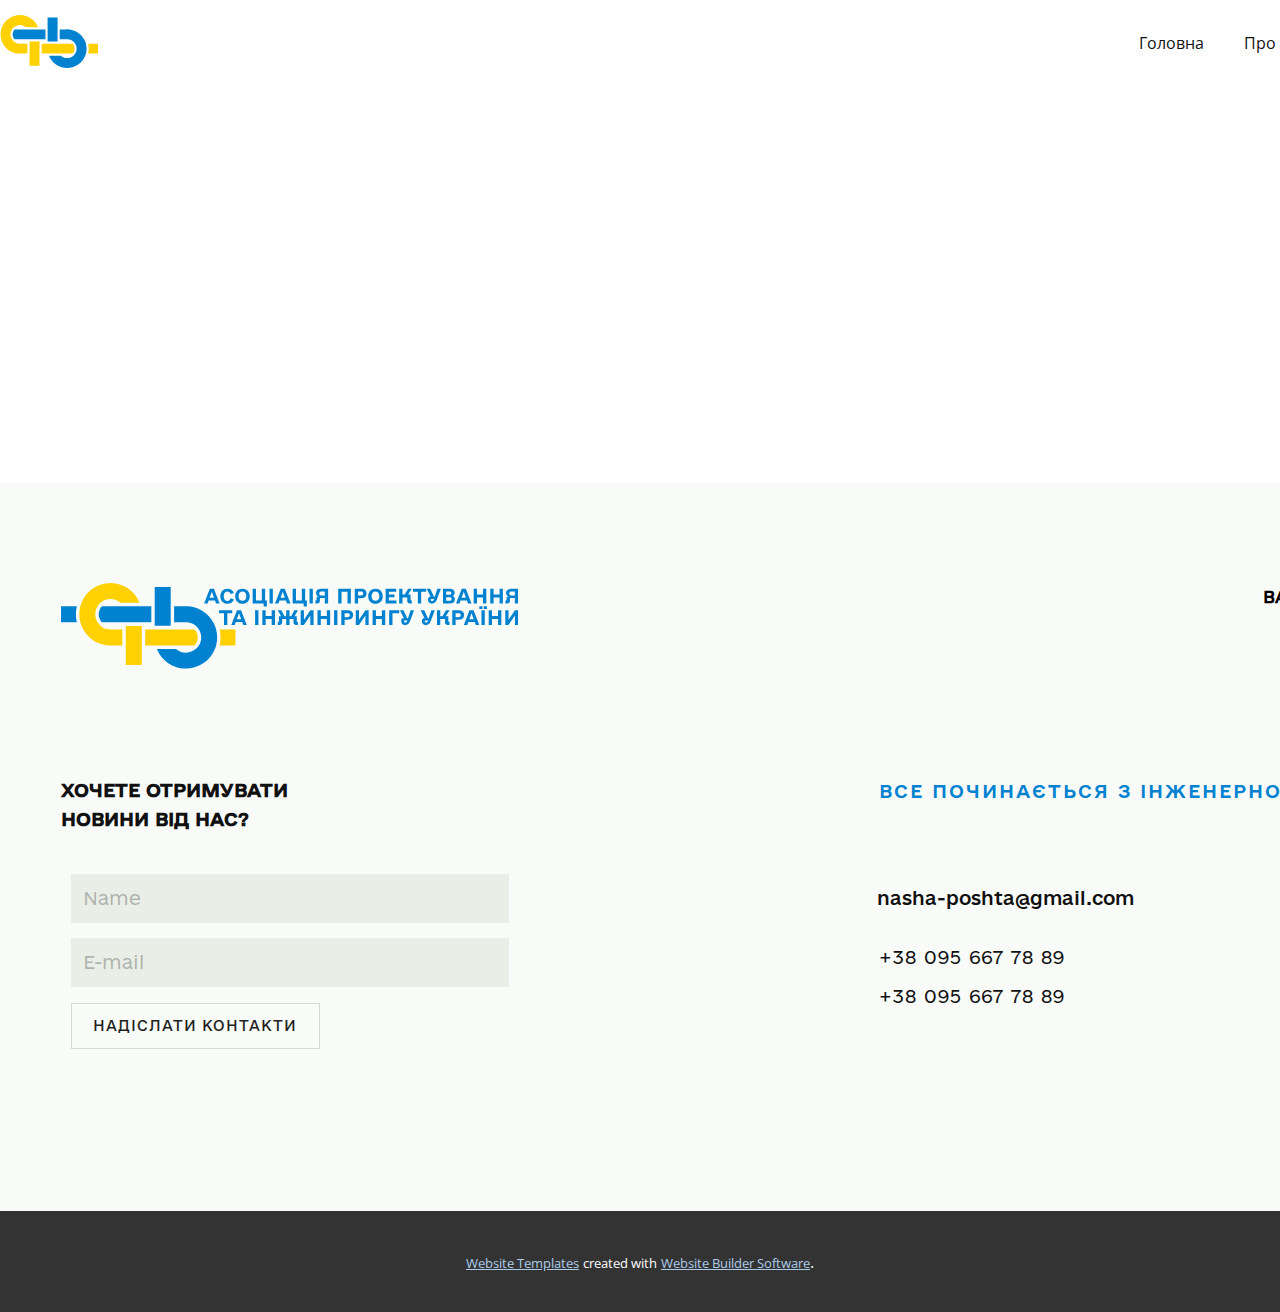
<file: Контакти.html>
<!DOCTYPE html>
<html style="font-size: 16px;" lang="ua"><head>
    <meta name="viewport" content="width=device-width, initial-scale=1.0">
    <meta charset="utf-8">
    <meta name="keywords" content="$10 Off withEmail Signup">
    <meta name="description" content="">
    <title>Контакти</title>
    <link rel="stylesheet" href="nicepage.css" media="screen">
<link rel="stylesheet" href="Контакти.css" media="screen">
    <script class="u-script" type="text/javascript" src="jquery.js" defer=""></script>
    <script class="u-script" type="text/javascript" src="nicepage.js" defer=""></script>
    <meta name="generator" content="Nicepage 6.1.3, nicepage.com">
    <meta name="referrer" content="origin">
    
    <link id="u-theme-google-font" rel="stylesheet" href="https://fonts.googleapis.com/css?family=Roboto:100,100i,300,300i,400,400i,500,500i,700,700i,900,900i|Open+Sans:300,300i,400,400i,500,500i,600,600i,700,700i,800,800i">
    
    
    
    
    <script type="application/ld+json">{
		"@context": "http://schema.org",
		"@type": "Organization",
		"name": "",
		"logo": "images/logo.svg"
}</script>
    <meta name="theme-color" content="#478ac9">
    <meta property="og:title" content="Контакти">
    <meta property="og:type" content="website">
  <meta data-intl-tel-input-cdn-path="intlTelInput/"></head>
  <body data-path-to-root="./" data-include-products="false" class="u-body u-xl-mode" data-lang="ua"><header class="u-clearfix u-header u-header" id="sec-69d4"><div class="u-clearfix u-sheet u-sheet-1">
        <a href="Головна.html" class="u-image u-logo u-image-1" data-image-width="81" data-image-height="44" title="Головна">
          <img src="images/logo.svg" class="u-logo-image u-logo-image-1">
        </a>
        <nav class="u-menu u-menu-dropdown u-offcanvas u-menu-1">
          <div class="menu-collapse" style="font-size: 1rem; letter-spacing: 0px;">
            <a class="u-button-style u-custom-left-right-menu-spacing u-custom-padding-bottom u-custom-top-bottom-menu-spacing u-nav-link u-text-active-palette-1-base u-text-hover-palette-2-base" href="#">
              <svg class="u-svg-link" viewBox="0 0 24 24"><use xmlns:xlink="http://www.w3.org/1999/xlink" xlink:href="#menu-hamburger"></use></svg>
              <svg class="u-svg-content" version="1.1" id="menu-hamburger" viewBox="0 0 16 16" x="0px" y="0px" xmlns:xlink="http://www.w3.org/1999/xlink" xmlns="http://www.w3.org/2000/svg"><g><rect y="1" width="16" height="2"></rect><rect y="7" width="16" height="2"></rect><rect y="13" width="16" height="2"></rect>
</g></svg>
            </a>
          </div>
          <div class="u-nav-container">
            <ul class="u-nav u-unstyled u-nav-1"><li class="u-nav-item"><a class="u-button-style u-nav-link u-text-active-palette-1-base u-text-hover-palette-2-base" href="Головна.html" style="padding: 10px 20px;">Головна</a>
</li><li class="u-nav-item"><a class="u-button-style u-nav-link u-text-active-palette-1-base u-text-hover-palette-2-base" href="Про-нас.html" style="padding: 10px 20px;">Про нас</a>
</li><li class="u-nav-item"><a class="u-button-style u-nav-link u-text-active-palette-1-base u-text-hover-palette-2-base" href="Контакти.html" style="padding: 10px 20px;">Контакти</a>
</li></ul>
          </div>
          <div class="u-nav-container-collapse">
            <div class="u-black u-container-style u-inner-container-layout u-opacity u-opacity-95 u-sidenav">
              <div class="u-inner-container-layout u-sidenav-overflow">
                <div class="u-menu-close"></div>
                <ul class="u-align-center u-nav u-popupmenu-items u-unstyled u-nav-2"><li class="u-nav-item"><a class="u-button-style u-nav-link" href="Головна.html">Головна</a>
</li><li class="u-nav-item"><a class="u-button-style u-nav-link" href="Про-нас.html">Про нас</a>
</li><li class="u-nav-item"><a class="u-button-style u-nav-link" href="Контакти.html">Контакти</a>
</li></ul>
              </div>
            </div>
            <div class="u-black u-menu-overlay u-opacity u-opacity-70"></div>
          </div>
        </nav>
      </div></header>
    <section class="u-clearfix u-section-1" id="sec-32fd">
      <div class="u-clearfix u-sheet u-sheet-1"></div>
    </section>
    
    
    
    
    <footer class="u-align-center u-clearfix u-custom-color-5 u-footer" id="sec-a8c4"><div class="u-clearfix u-sheet u-sheet-1">
        <a href="Головна.html" class="u-image u-logo u-image-1" data-image-width="458" data-image-height="86" title="Головна">
          <img src="images/logo-full.svg" class="u-logo-image u-logo-image-1">
        </a>
        <a href="Головна.html" class="u-border-1 u-border-active-white u-border-hover-white u-border-no-left u-border-no-right u-border-no-top u-border-white u-btn u-button-style u-custom-font u-none u-text-black u-btn-1">BACK TO TOP</a>
        <p class="u-align-left u-custom-font u-text u-text-1">ХОЧЕТЕ ОТРИМУВАТИ&nbsp;<br>НОВИНИ ВІД НАС?
        </p>
        <p class="u-align-left u-custom-font u-text u-text-custom-color-8 u-text-2">ВСЕ ПОЧИНАЄТЬСЯ З ІНЖЕНЕРНОЇ ІДЕЇ</p>
        <div class="u-form u-form-1">
          <form action="https://forms.nicepagesrv.com/v2/form/process" class="u-clearfix u-form-spacing-15 u-form-vertical u-inner-form" style="padding: 10px" source="email" name="form">
            <div class="u-form-group u-label-none">
              <label for="name-3b9a" class="u-label">Name</label>
              <input type="text" placeholder="Name" id="name-3b9a" name="name" class="u-border-none u-custom-color-9 u-custom-font u-input u-input-rectangle u-text-custom-color-7 u-input-1" required="required">
            </div>
            <div class="u-form-email u-form-group u-label-none">
              <label for="email-3b9a" class="u-label">Email</label>
              <input type="email" placeholder="E-mail" id="email-3b9a" name="email" class="u-border-none u-custom-color-9 u-custom-font u-input u-input-rectangle u-text-custom-color-7 u-input-2" required="">
            </div>
            <div class="u-align-left u-form-group u-form-submit">
              <a href="#" class="u-border-1 u-border-custom-color-3 u-btn u-btn-submit u-button-style u-custom-font u-hover-black u-none u-text-custom-color-1 u-text-hover-white u-btn-2">НАДІСЛАТИ КОНТАКТИ</a>
              <input type="submit" value="submit" class="u-form-control-hidden">
            </div>
            <div class="u-form-send-message u-form-send-success"> Thank you! Your message has been sent. </div>
            <div class="u-form-send-error u-form-send-message"> Unable to send your message. Please fix errors then try again. </div>
            <input type="hidden" value="" name="recaptchaResponse">
            <input type="hidden" name="formServices" value="f80d4b45-48cd-7799-db3f-bb3720b7d346">
          </form>
        </div>
        <p class="u-align-left u-custom-font u-text u-text-default u-text-3">nasha-poshta@gmail.com</p>
        <a href="https://nicepage.com/website-builder" class="u-active-none u-btn u-button-style u-custom-font u-hover-none u-none u-text-hover-black u-btn-3"> +38 095 667 78 89</a>
        <a href="https://nicepage.com/website-builder" class="u-active-none u-btn u-button-style u-custom-font u-hover-none u-none u-text-hover-black u-btn-4"> +38 095 667 78 89</a>
      </div></footer>
    <section class="u-backlink u-clearfix u-grey-80">
      <a class="u-link" href="https://nicepage.com/website-templates" target="_blank">
        <span>Website Templates</span>
      </a>
      <p class="u-text">
        <span>created with</span>
      </p>
      <a class="u-link" href="" target="_blank">
        <span>Website Builder Software</span>
      </a>. 
    </section>
  
</body></html>
</file>
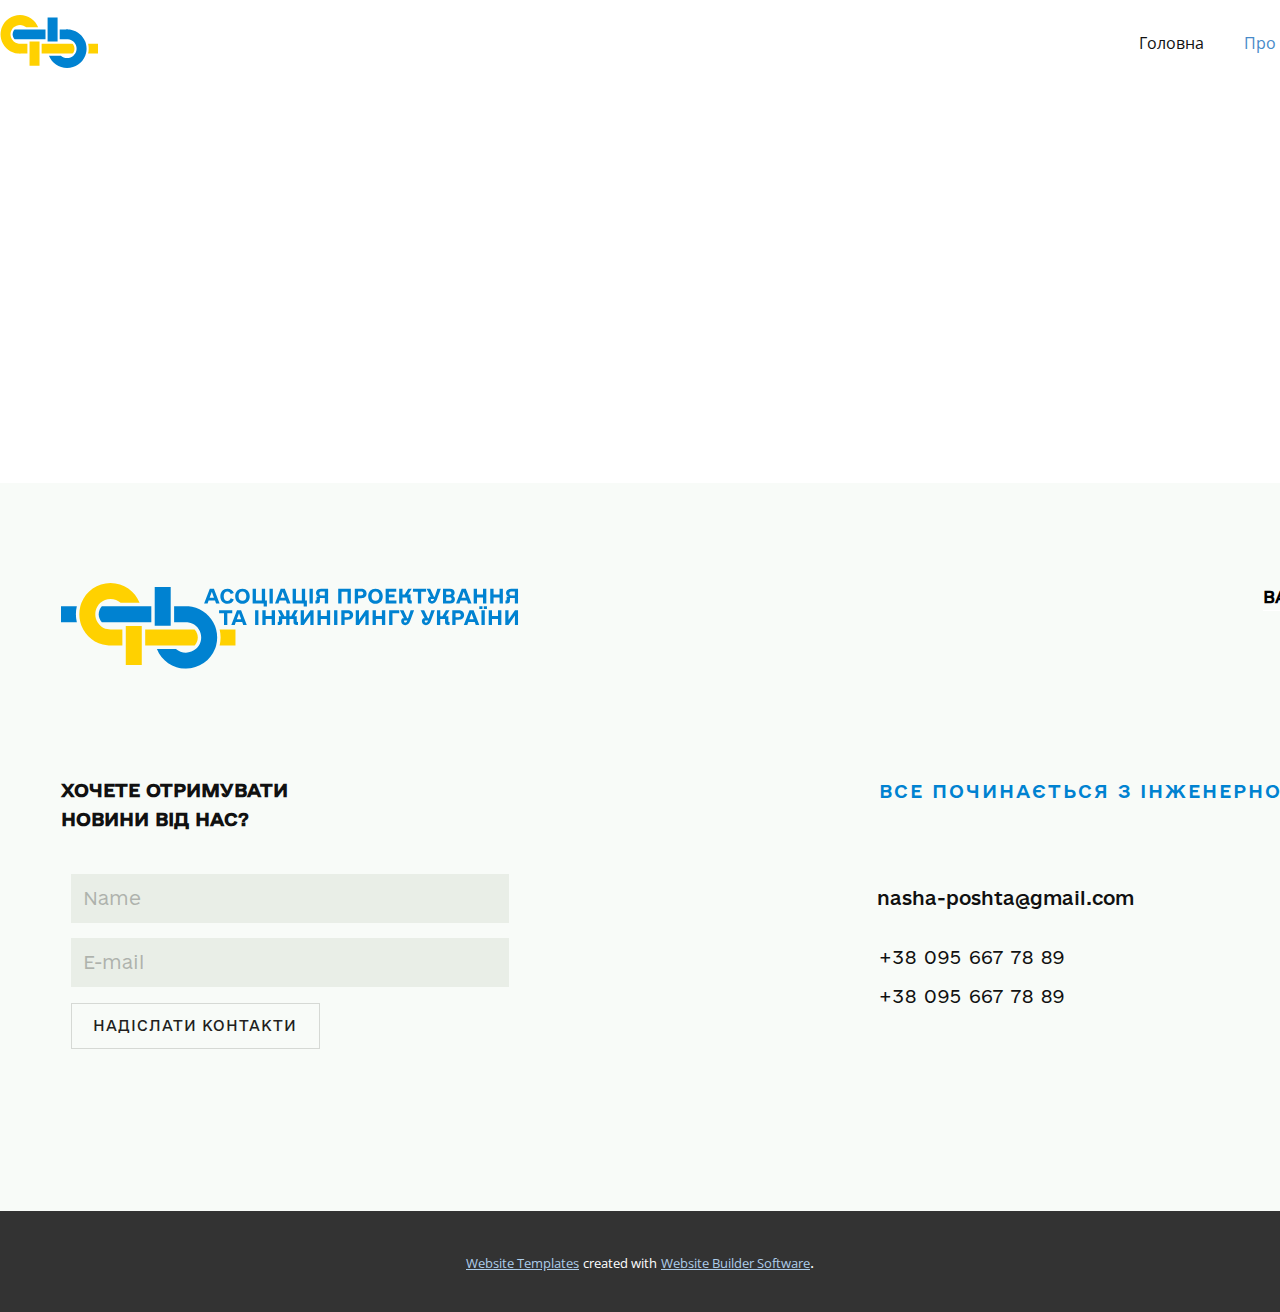
<file: Про-нас.html>
<!DOCTYPE html>
<html style="font-size: 16px;" lang="ua"><head>
    <meta name="viewport" content="width=device-width, initial-scale=1.0">
    <meta charset="utf-8">
    <meta name="keywords" content="$10 Off withEmail Signup">
    <meta name="description" content="">
    <title>Про нас</title>
    <link rel="stylesheet" href="nicepage.css" media="screen">
<link rel="stylesheet" href="Про-нас.css" media="screen">
    <script class="u-script" type="text/javascript" src="jquery.js" defer=""></script>
    <script class="u-script" type="text/javascript" src="nicepage.js" defer=""></script>
    <meta name="generator" content="Nicepage 6.1.3, nicepage.com">
    <meta name="referrer" content="origin">
    
    <link id="u-theme-google-font" rel="stylesheet" href="https://fonts.googleapis.com/css?family=Roboto:100,100i,300,300i,400,400i,500,500i,700,700i,900,900i|Open+Sans:300,300i,400,400i,500,500i,600,600i,700,700i,800,800i">
    
    
    
    
    <script type="application/ld+json">{
		"@context": "http://schema.org",
		"@type": "Organization",
		"name": "",
		"logo": "images/logo.svg"
}</script>
    <meta name="theme-color" content="#478ac9">
    <meta property="og:title" content="Про нас">
    <meta property="og:type" content="website">
  <meta data-intl-tel-input-cdn-path="intlTelInput/"></head>
  <body data-path-to-root="./" data-include-products="false" class="u-body u-xl-mode" data-lang="ua"><header class="u-clearfix u-header u-header" id="sec-69d4"><div class="u-clearfix u-sheet u-sheet-1">
        <a href="Головна.html" class="u-image u-logo u-image-1" data-image-width="81" data-image-height="44" title="Головна">
          <img src="images/logo.svg" class="u-logo-image u-logo-image-1">
        </a>
        <nav class="u-menu u-menu-dropdown u-offcanvas u-menu-1">
          <div class="menu-collapse" style="font-size: 1rem; letter-spacing: 0px;">
            <a class="u-button-style u-custom-left-right-menu-spacing u-custom-padding-bottom u-custom-top-bottom-menu-spacing u-nav-link u-text-active-palette-1-base u-text-hover-palette-2-base" href="#">
              <svg class="u-svg-link" viewBox="0 0 24 24"><use xmlns:xlink="http://www.w3.org/1999/xlink" xlink:href="#menu-hamburger"></use></svg>
              <svg class="u-svg-content" version="1.1" id="menu-hamburger" viewBox="0 0 16 16" x="0px" y="0px" xmlns:xlink="http://www.w3.org/1999/xlink" xmlns="http://www.w3.org/2000/svg"><g><rect y="1" width="16" height="2"></rect><rect y="7" width="16" height="2"></rect><rect y="13" width="16" height="2"></rect>
</g></svg>
            </a>
          </div>
          <div class="u-nav-container">
            <ul class="u-nav u-unstyled u-nav-1"><li class="u-nav-item"><a class="u-button-style u-nav-link u-text-active-palette-1-base u-text-hover-palette-2-base" href="Головна.html" style="padding: 10px 20px;">Головна</a>
</li><li class="u-nav-item"><a class="u-button-style u-nav-link u-text-active-palette-1-base u-text-hover-palette-2-base" href="Про-нас.html" style="padding: 10px 20px;">Про нас</a>
</li><li class="u-nav-item"><a class="u-button-style u-nav-link u-text-active-palette-1-base u-text-hover-palette-2-base" href="Контакти.html" style="padding: 10px 20px;">Контакти</a>
</li></ul>
          </div>
          <div class="u-nav-container-collapse">
            <div class="u-black u-container-style u-inner-container-layout u-opacity u-opacity-95 u-sidenav">
              <div class="u-inner-container-layout u-sidenav-overflow">
                <div class="u-menu-close"></div>
                <ul class="u-align-center u-nav u-popupmenu-items u-unstyled u-nav-2"><li class="u-nav-item"><a class="u-button-style u-nav-link" href="Головна.html">Головна</a>
</li><li class="u-nav-item"><a class="u-button-style u-nav-link" href="Про-нас.html">Про нас</a>
</li><li class="u-nav-item"><a class="u-button-style u-nav-link" href="Контакти.html">Контакти</a>
</li></ul>
              </div>
            </div>
            <div class="u-black u-menu-overlay u-opacity u-opacity-70"></div>
          </div>
        </nav>
      </div></header>
    <section class="u-clearfix u-section-1" id="sec-9f75">
      <div class="u-clearfix u-sheet u-sheet-1"></div>
    </section>
    
    
    
    
    <footer class="u-align-center u-clearfix u-custom-color-5 u-footer" id="sec-a8c4"><div class="u-clearfix u-sheet u-sheet-1">
        <a href="Головна.html" class="u-image u-logo u-image-1" data-image-width="458" data-image-height="86" title="Головна">
          <img src="images/logo-full.svg" class="u-logo-image u-logo-image-1">
        </a>
        <a href="Головна.html" class="u-border-1 u-border-active-white u-border-hover-white u-border-no-left u-border-no-right u-border-no-top u-border-white u-btn u-button-style u-custom-font u-none u-text-black u-btn-1">BACK TO TOP</a>
        <p class="u-align-left u-custom-font u-text u-text-1">ХОЧЕТЕ ОТРИМУВАТИ&nbsp;<br>НОВИНИ ВІД НАС?
        </p>
        <p class="u-align-left u-custom-font u-text u-text-custom-color-8 u-text-2">ВСЕ ПОЧИНАЄТЬСЯ З ІНЖЕНЕРНОЇ ІДЕЇ</p>
        <div class="u-form u-form-1">
          <form action="https://forms.nicepagesrv.com/v2/form/process" class="u-clearfix u-form-spacing-15 u-form-vertical u-inner-form" style="padding: 10px" source="email" name="form">
            <div class="u-form-group u-label-none">
              <label for="name-3b9a" class="u-label">Name</label>
              <input type="text" placeholder="Name" id="name-3b9a" name="name" class="u-border-none u-custom-color-9 u-custom-font u-input u-input-rectangle u-text-custom-color-7 u-input-1" required="required">
            </div>
            <div class="u-form-email u-form-group u-label-none">
              <label for="email-3b9a" class="u-label">Email</label>
              <input type="email" placeholder="E-mail" id="email-3b9a" name="email" class="u-border-none u-custom-color-9 u-custom-font u-input u-input-rectangle u-text-custom-color-7 u-input-2" required="">
            </div>
            <div class="u-align-left u-form-group u-form-submit">
              <a href="#" class="u-border-1 u-border-custom-color-3 u-btn u-btn-submit u-button-style u-custom-font u-hover-black u-none u-text-custom-color-1 u-text-hover-white u-btn-2">НАДІСЛАТИ КОНТАКТИ</a>
              <input type="submit" value="submit" class="u-form-control-hidden">
            </div>
            <div class="u-form-send-message u-form-send-success"> Thank you! Your message has been sent. </div>
            <div class="u-form-send-error u-form-send-message"> Unable to send your message. Please fix errors then try again. </div>
            <input type="hidden" value="" name="recaptchaResponse">
            <input type="hidden" name="formServices" value="f80d4b45-48cd-7799-db3f-bb3720b7d346">
          </form>
        </div>
        <p class="u-align-left u-custom-font u-text u-text-default u-text-3">nasha-poshta@gmail.com</p>
        <a href="https://nicepage.com/website-builder" class="u-active-none u-btn u-button-style u-custom-font u-hover-none u-none u-text-hover-black u-btn-3"> +38 095 667 78 89</a>
        <a href="https://nicepage.com/website-builder" class="u-active-none u-btn u-button-style u-custom-font u-hover-none u-none u-text-hover-black u-btn-4"> +38 095 667 78 89</a>
      </div></footer>
    <section class="u-backlink u-clearfix u-grey-80">
      <a class="u-link" href="https://nicepage.com/website-templates" target="_blank">
        <span>Website Templates</span>
      </a>
      <p class="u-text">
        <span>created with</span>
      </p>
      <a class="u-link" href="" target="_blank">
        <span>Website Builder Software</span>
      </a>. 
    </section>
  
</body></html>
</file>
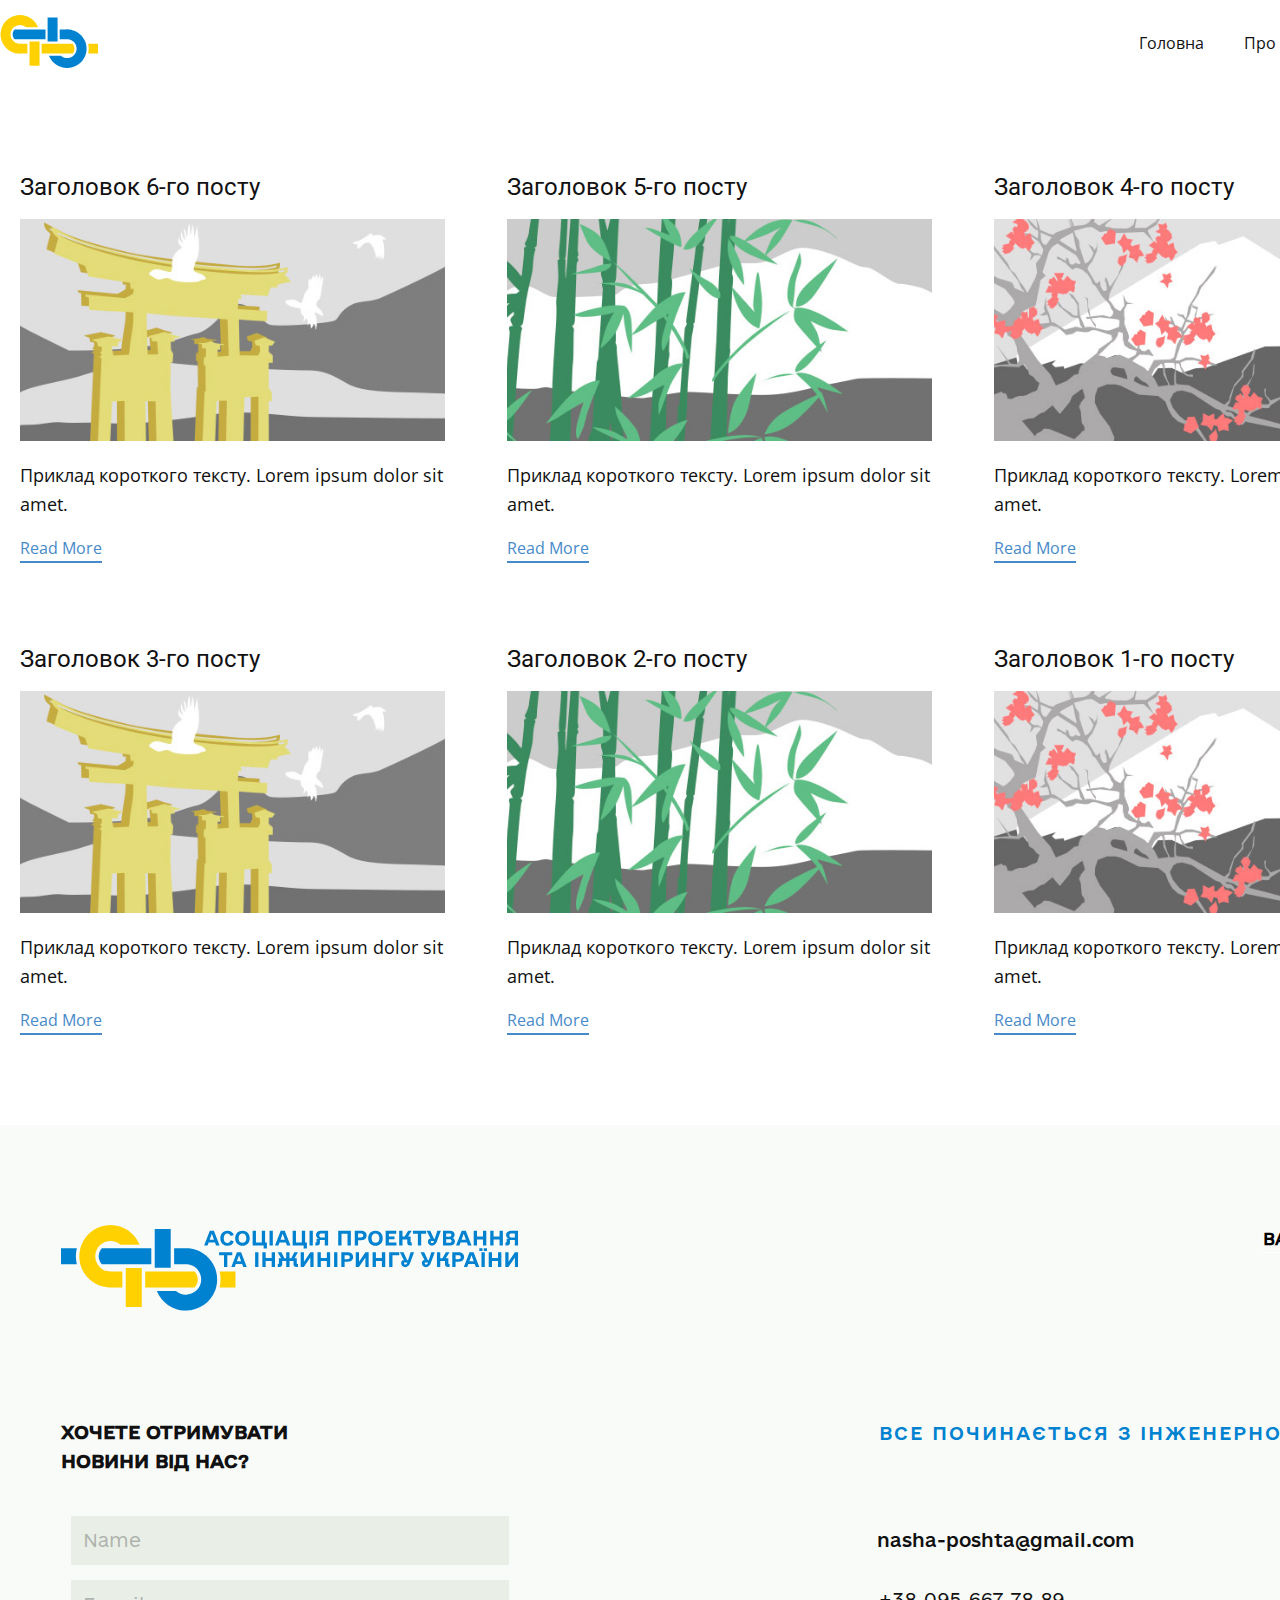
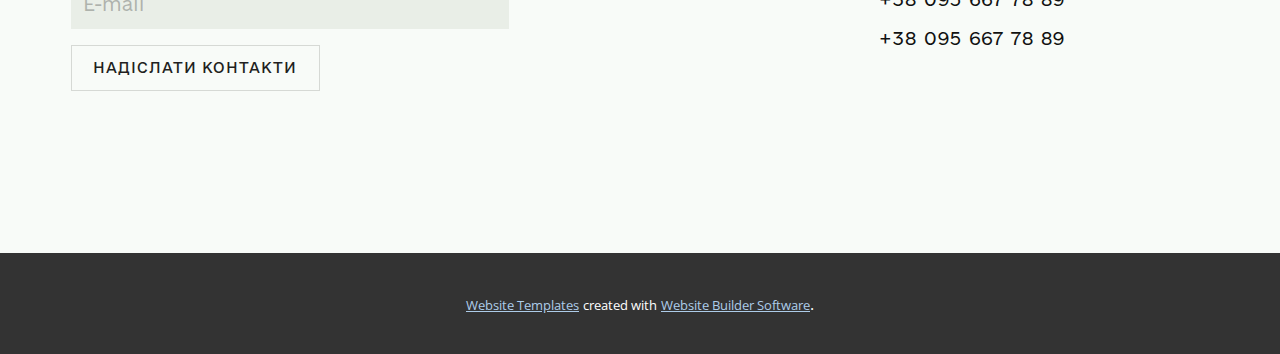
<file: blog/blog.html>
<!DOCTYPE html>
<html style="font-size: 16px;" lang="ua"><head>
    <meta name="viewport" content="width=device-width, initial-scale=1.0">
    <meta charset="utf-8">
    <meta name="keywords" content="$10 Off withEmail Signup">
    <meta name="description" content="">
    <title>Блог</title>
    <link rel="stylesheet" href="../nicepage.css" media="screen">
<link rel="stylesheet" href="../Blog-Template.css" media="screen">
    <script class="u-script" type="text/javascript" src="../jquery.js" defer=""></script>
    <script class="u-script" type="text/javascript" src="../nicepage.js" defer=""></script>
    <meta name="generator" content="Nicepage 6.1.3, nicepage.com">
    <meta name="referrer" content="origin">
    
    <link id="u-theme-google-font" rel="stylesheet" href="https://fonts.googleapis.com/css?family=Roboto:100,100i,300,300i,400,400i,500,500i,700,700i,900,900i|Open+Sans:300,300i,400,400i,500,500i,600,600i,700,700i,800,800i">
    
    
    
    
    <script type="application/ld+json">{
		"@context": "http://schema.org",
		"@type": "Organization",
		"name": "",
		"logo": "images/logo.svg"
}</script>
    <meta name="theme-color" content="#478ac9">
  <meta data-intl-tel-input-cdn-path="intlTelInput/"></head>
  <body data-path-to-root="./" data-include-products="false" class="u-body u-xl-mode" data-lang="ua"><header class="u-clearfix u-header u-header" id="sec-69d4"><div class="u-clearfix u-sheet u-sheet-1">
        <a href="../Головна.html" class="u-image u-logo u-image-1" data-image-width="81" data-image-height="44" title="Головна">
          <img src="../images/logo.svg" class="u-logo-image u-logo-image-1">
        </a>
        <nav class="u-menu u-menu-dropdown u-offcanvas u-menu-1">
          <div class="menu-collapse" style="font-size: 1rem; letter-spacing: 0px;">
            <a class="u-button-style u-custom-left-right-menu-spacing u-custom-padding-bottom u-custom-top-bottom-menu-spacing u-nav-link u-text-active-palette-1-base u-text-hover-palette-2-base" href="#">
              <svg class="u-svg-link" viewBox="0 0 24 24"><use xmlns:xlink="http://www.w3.org/1999/xlink" xlink:href="#menu-hamburger"></use></svg>
              <svg class="u-svg-content" version="1.1" id="menu-hamburger" viewBox="0 0 16 16" x="0px" y="0px" xmlns:xlink="http://www.w3.org/1999/xlink" xmlns="http://www.w3.org/2000/svg"><g><rect y="1" width="16" height="2"></rect><rect y="7" width="16" height="2"></rect><rect y="13" width="16" height="2"></rect>
</g></svg>
            </a>
          </div>
          <div class="u-nav-container">
            <ul class="u-nav u-unstyled u-nav-1"><li class="u-nav-item"><a class="u-button-style u-nav-link u-text-active-palette-1-base u-text-hover-palette-2-base" href="../Головна.html" style="padding: 10px 20px;">Головна</a>
</li><li class="u-nav-item"><a class="u-button-style u-nav-link u-text-active-palette-1-base u-text-hover-palette-2-base" href="../Про-нас.html" style="padding: 10px 20px;">Про нас</a>
</li><li class="u-nav-item"><a class="u-button-style u-nav-link u-text-active-palette-1-base u-text-hover-palette-2-base" href="../Контакти.html" style="padding: 10px 20px;">Контакти</a>
</li></ul>
          </div>
          <div class="u-nav-container-collapse">
            <div class="u-black u-container-style u-inner-container-layout u-opacity u-opacity-95 u-sidenav">
              <div class="u-inner-container-layout u-sidenav-overflow">
                <div class="u-menu-close"></div>
                <ul class="u-align-center u-nav u-popupmenu-items u-unstyled u-nav-2"><li class="u-nav-item"><a class="u-button-style u-nav-link" href="../Головна.html">Головна</a>
</li><li class="u-nav-item"><a class="u-button-style u-nav-link" href="../Про-нас.html">Про нас</a>
</li><li class="u-nav-item"><a class="u-button-style u-nav-link" href="../Контакти.html">Контакти</a>
</li></ul>
              </div>
            </div>
            <div class="u-black u-menu-overlay u-opacity u-opacity-70"></div>
          </div>
        </nav>
      </div></header>
    <section class="u-clearfix u-section-1" id="sec-2921">
      <div class="u-clearfix u-sheet u-valign-middle u-sheet-1"><!--blog--><!--blog_options_json--><!--{"type":"Recent","source":"","tags":"","count":""}--><!--/blog_options_json-->
        <div class="u-blog u-expanded-width u-repeater u-repeater-1"><!--blog_post-->
          <div class="u-blog-post u-container-style u-repeater-item u-white u-repeater-item-1">
            <div class="u-container-layout u-similar-container u-valign-top u-container-layout-1"><!--blog_post_header-->
              <h4 class="u-blog-control u-text u-text-1">
                <a class="u-post-header-link" href="../blog/пост-5.html">Заголовок 6-го посту</a>
              </h4><!--/blog_post_header--><!--blog_post_image-->
              <a class="u-post-header-link" href="../blog/пост-5.html"><img alt="" class="u-blog-control u-expanded-width u-image u-image-default u-image-1" src="../images/8ad73f3c.jpeg"></a><!--/blog_post_image--><!--blog_post_content-->
              <div class="u-blog-control u-post-content u-text u-text-2 fr-view">Приклад короткого тексту. Lorem ipsum dolor sit amet.</div><!--/blog_post_content--><!--blog_post_readmore-->
              <a href="../blog/пост-5.html" class="u-blog-control u-border-2 u-border-palette-1-base u-btn u-btn-rectangle u-button-style u-none u-btn-1"><!--blog_post_readmore_content--><!--options_json--><!--{"content":"Read More","defaultValue":"Читати далі"}--><!--/options_json-->Read More<!--/blog_post_readmore_content--></a><!--/blog_post_readmore-->
            </div>
          </div><div class="u-blog-post u-container-style u-repeater-item u-video-cover u-white">
            <div class="u-container-layout u-similar-container u-valign-top u-container-layout-2"><!--blog_post_header-->
              <h4 class="u-blog-control u-text u-text-3">
                <a class="u-post-header-link" href="../blog/пост-4.html">Заголовок 5-го посту</a>
              </h4><!--/blog_post_header--><!--blog_post_image-->
              <a class="u-post-header-link" href="../blog/пост-4.html"><img alt="" class="u-blog-control u-expanded-width u-image u-image-default u-image-2" src="../images/68f64b9d.jpeg"></a><!--/blog_post_image--><!--blog_post_content-->
              <div class="u-blog-control u-post-content u-text u-text-4 fr-view">Приклад короткого тексту. Lorem ipsum dolor sit amet.</div><!--/blog_post_content--><!--blog_post_readmore-->
              <a href="../blog/пост-4.html" class="u-blog-control u-border-2 u-border-palette-1-base u-btn u-btn-rectangle u-button-style u-none u-btn-2"><!--blog_post_readmore_content--><!--options_json--><!--{"content":"Read More","defaultValue":"Читати далі"}--><!--/options_json-->Read More<!--/blog_post_readmore_content--></a><!--/blog_post_readmore-->
            </div>
          </div><div class="u-blog-post u-container-style u-repeater-item u-video-cover u-white">
            <div class="u-container-layout u-similar-container u-valign-top u-container-layout-3"><!--blog_post_header-->
              <h4 class="u-blog-control u-text u-text-5">
                <a class="u-post-header-link" href="../blog/пост-3.html">Заголовок 4-го посту</a>
              </h4><!--/blog_post_header--><!--blog_post_image-->
              <a class="u-post-header-link" href="../blog/пост-3.html"><img alt="" class="u-blog-control u-expanded-width u-image u-image-default u-image-3" src="../images/0fd3416c.jpeg"></a><!--/blog_post_image--><!--blog_post_content-->
              <div class="u-blog-control u-post-content u-text u-text-6 fr-view">Приклад короткого тексту. Lorem ipsum dolor sit amet.</div><!--/blog_post_content--><!--blog_post_readmore-->
              <a href="../blog/пост-3.html" class="u-blog-control u-border-2 u-border-palette-1-base u-btn u-btn-rectangle u-button-style u-none u-btn-3"><!--blog_post_readmore_content--><!--options_json--><!--{"content":"Read More","defaultValue":"Читати далі"}--><!--/options_json-->Read More<!--/blog_post_readmore_content--></a><!--/blog_post_readmore-->
            </div>
          </div><div class="u-blog-post u-container-style u-repeater-item u-white u-repeater-item-1">
            <div class="u-container-layout u-similar-container u-valign-top u-container-layout-1"><!--blog_post_header-->
              <h4 class="u-blog-control u-text u-text-1">
                <a class="u-post-header-link" href="../blog/пост-2.html">Заголовок 3-го посту</a>
              </h4><!--/blog_post_header--><!--blog_post_image-->
              <a class="u-post-header-link" href="../blog/пост-2.html"><img alt="" class="u-blog-control u-expanded-width u-image u-image-default u-image-1" src="../images/8ad73f3c.jpeg"></a><!--/blog_post_image--><!--blog_post_content-->
              <div class="u-blog-control u-post-content u-text u-text-2 fr-view">Приклад короткого тексту. Lorem ipsum dolor sit amet.</div><!--/blog_post_content--><!--blog_post_readmore-->
              <a href="../blog/пост-2.html" class="u-blog-control u-border-2 u-border-palette-1-base u-btn u-btn-rectangle u-button-style u-none u-btn-1"><!--blog_post_readmore_content--><!--options_json--><!--{"content":"Read More","defaultValue":"Читати далі"}--><!--/options_json-->Read More<!--/blog_post_readmore_content--></a><!--/blog_post_readmore-->
            </div>
          </div><div class="u-blog-post u-container-style u-repeater-item u-video-cover u-white">
            <div class="u-container-layout u-similar-container u-valign-top u-container-layout-2"><!--blog_post_header-->
              <h4 class="u-blog-control u-text u-text-3">
                <a class="u-post-header-link" href="../blog/пост-1.html">Заголовок 2-го посту</a>
              </h4><!--/blog_post_header--><!--blog_post_image-->
              <a class="u-post-header-link" href="../blog/пост-1.html"><img alt="" class="u-blog-control u-expanded-width u-image u-image-default u-image-2" src="../images/68f64b9d.jpeg"></a><!--/blog_post_image--><!--blog_post_content-->
              <div class="u-blog-control u-post-content u-text u-text-4 fr-view">Приклад короткого тексту. Lorem ipsum dolor sit amet.</div><!--/blog_post_content--><!--blog_post_readmore-->
              <a href="../blog/пост-1.html" class="u-blog-control u-border-2 u-border-palette-1-base u-btn u-btn-rectangle u-button-style u-none u-btn-2"><!--blog_post_readmore_content--><!--options_json--><!--{"content":"Read More","defaultValue":"Читати далі"}--><!--/options_json-->Read More<!--/blog_post_readmore_content--></a><!--/blog_post_readmore-->
            </div>
          </div><div class="u-blog-post u-container-style u-repeater-item u-video-cover u-white">
            <div class="u-container-layout u-similar-container u-valign-top u-container-layout-3"><!--blog_post_header-->
              <h4 class="u-blog-control u-text u-text-5">
                <a class="u-post-header-link" href="../blog/пост.html">Заголовок 1-го посту</a>
              </h4><!--/blog_post_header--><!--blog_post_image-->
              <a class="u-post-header-link" href="../blog/пост.html"><img alt="" class="u-blog-control u-expanded-width u-image u-image-default u-image-3" src="../images/0fd3416c.jpeg"></a><!--/blog_post_image--><!--blog_post_content-->
              <div class="u-blog-control u-post-content u-text u-text-6 fr-view">Приклад короткого тексту. Lorem ipsum dolor sit amet.</div><!--/blog_post_content--><!--blog_post_readmore-->
              <a href="../blog/пост.html" class="u-blog-control u-border-2 u-border-palette-1-base u-btn u-btn-rectangle u-button-style u-none u-btn-3"><!--blog_post_readmore_content--><!--options_json--><!--{"content":"Read More","defaultValue":"Читати далі"}--><!--/options_json-->Read More<!--/blog_post_readmore_content--></a><!--/blog_post_readmore-->
            </div>
          </div><!--/blog_post--><!--blog_post-->
          <!--/blog_post--><!--blog_post-->
          <!--/blog_post-->
        </div><!--/blog-->
      </div>
    </section>
    
    
    
    
    <footer class="u-align-center u-clearfix u-custom-color-5 u-footer" id="sec-a8c4"><div class="u-clearfix u-sheet u-sheet-1">
        <a href="../Головна.html" class="u-image u-logo u-image-1" data-image-width="458" data-image-height="86" title="Головна">
          <img src="../images/logo-full.svg" class="u-logo-image u-logo-image-1">
        </a>
        <a href="../Головна.html" class="u-border-1 u-border-active-white u-border-hover-white u-border-no-left u-border-no-right u-border-no-top u-border-white u-btn u-button-style u-custom-font u-none u-text-black u-btn-1">BACK TO TOP</a>
        <p class="u-align-left u-custom-font u-text u-text-1">ХОЧЕТЕ ОТРИМУВАТИ&nbsp;<br>НОВИНИ ВІД НАС?
        </p>
        <p class="u-align-left u-custom-font u-text u-text-custom-color-8 u-text-2">ВСЕ ПОЧИНАЄТЬСЯ З ІНЖЕНЕРНОЇ ІДЕЇ</p>
        <div class="u-form u-form-1">
          <form action="https://forms.nicepagesrv.com/v2/form/process" class="u-clearfix u-form-spacing-15 u-form-vertical u-inner-form" style="padding: 10px" source="email" name="form">
            <div class="u-form-group u-label-none">
              <label for="name-3b9a" class="u-label">Name</label>
              <input type="text" placeholder="Name" id="name-3b9a" name="name" class="u-border-none u-custom-color-9 u-custom-font u-input u-input-rectangle u-text-custom-color-7 u-input-1" required="required">
            </div>
            <div class="u-form-email u-form-group u-label-none">
              <label for="email-3b9a" class="u-label">Email</label>
              <input type="email" placeholder="E-mail" id="email-3b9a" name="email" class="u-border-none u-custom-color-9 u-custom-font u-input u-input-rectangle u-text-custom-color-7 u-input-2" required="">
            </div>
            <div class="u-align-left u-form-group u-form-submit">
              <a href="#" class="u-border-1 u-border-custom-color-3 u-btn u-btn-submit u-button-style u-custom-font u-hover-black u-none u-text-custom-color-1 u-text-hover-white u-btn-2">НАДІСЛАТИ КОНТАКТИ</a>
              <input type="submit" value="submit" class="u-form-control-hidden">
            </div>
            <div class="u-form-send-message u-form-send-success"> Thank you! Your message has been sent. </div>
            <div class="u-form-send-error u-form-send-message"> Unable to send your message. Please fix errors then try again. </div>
            <input type="hidden" value="" name="recaptchaResponse">
            <input type="hidden" name="formServices" value="f80d4b45-48cd-7799-db3f-bb3720b7d346">
          </form>
        </div>
        <p class="u-align-left u-custom-font u-text u-text-default u-text-3">nasha-poshta@gmail.com</p>
        <a href="https://nicepage.com/website-builder" class="u-active-none u-btn u-button-style u-custom-font u-hover-none u-none u-text-hover-black u-btn-3"> +38 095 667 78 89</a>
        <a href="https://nicepage.com/website-builder" class="u-active-none u-btn u-button-style u-custom-font u-hover-none u-none u-text-hover-black u-btn-4"> +38 095 667 78 89</a>
      </div></footer>
    <section class="u-backlink u-clearfix u-grey-80">
      <a class="u-link" href="https://nicepage.com/website-templates" target="_blank">
        <span>Website Templates</span>
      </a>
      <p class="u-text">
        <span>created with</span>
      </p>
      <a class="u-link" href="" target="_blank">
        <span>Website Builder Software</span>
      </a>. 
    </section>
  
</body></html>
</file>
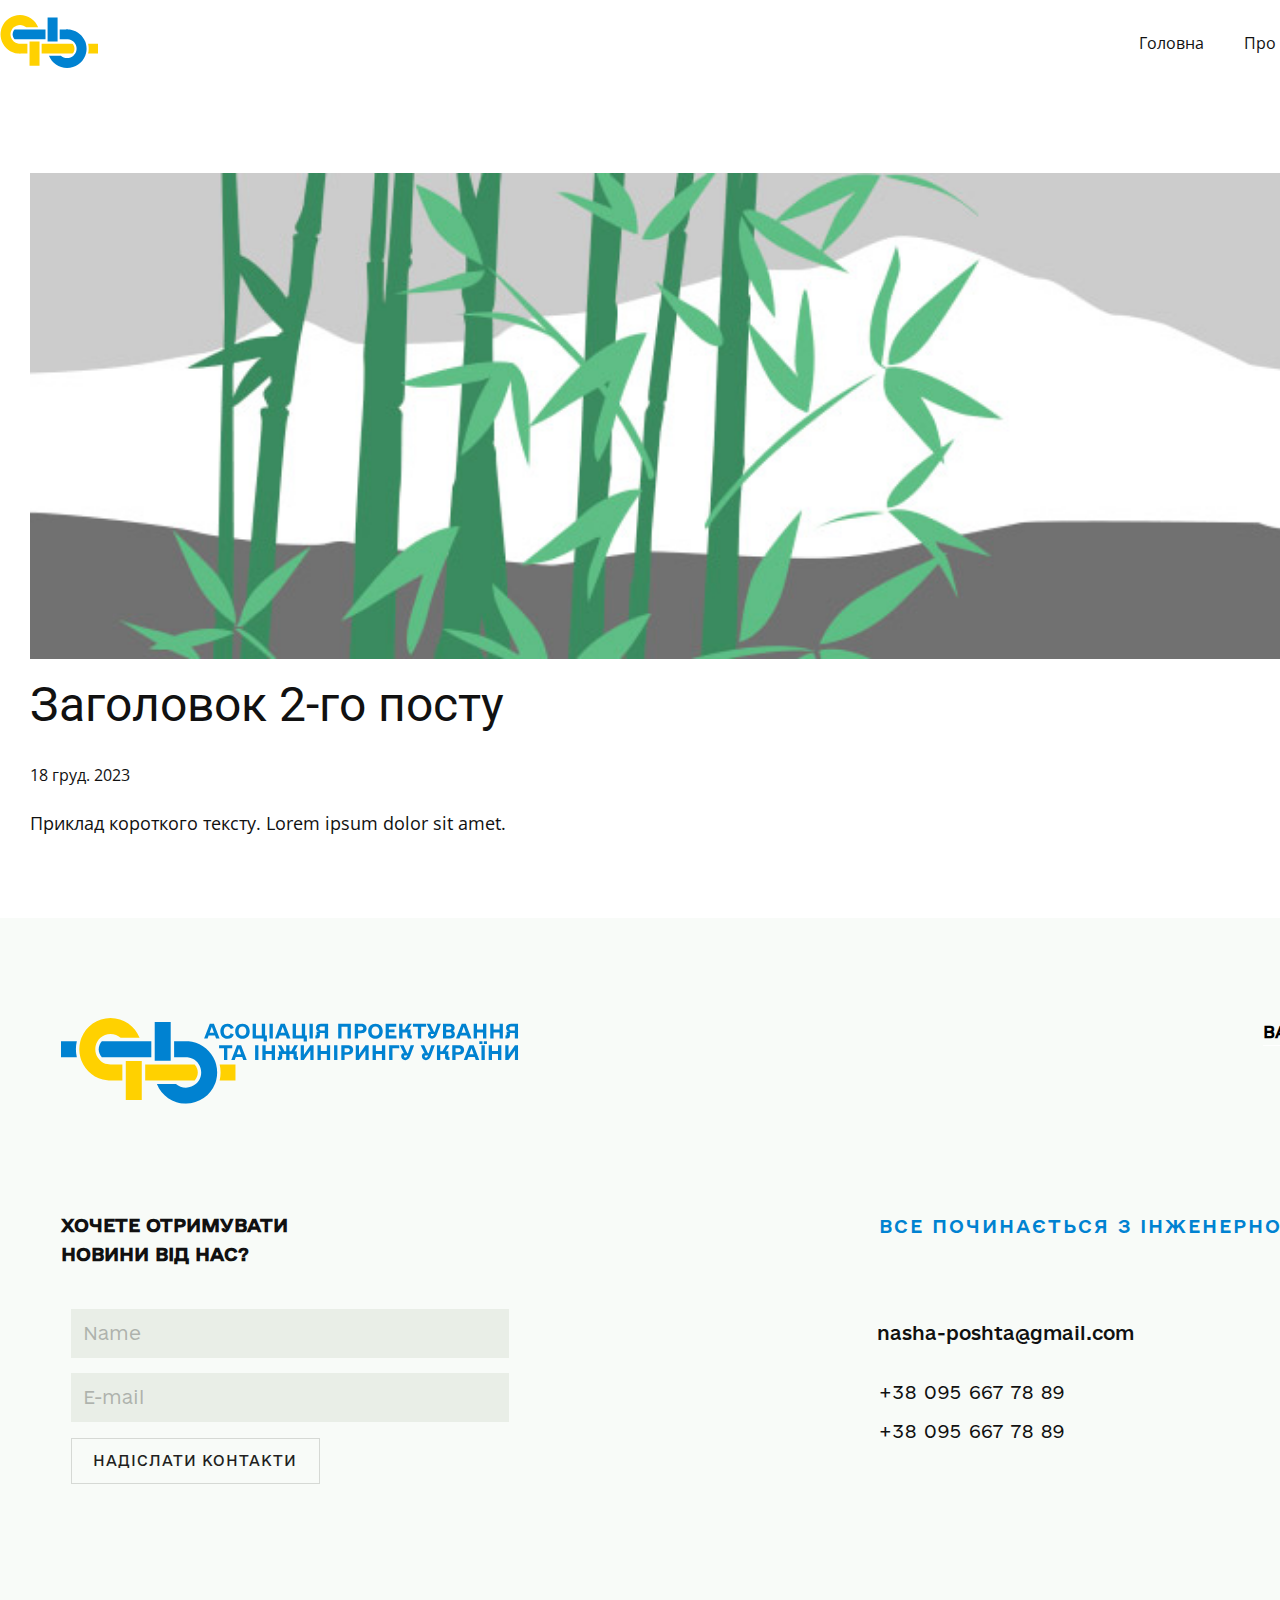
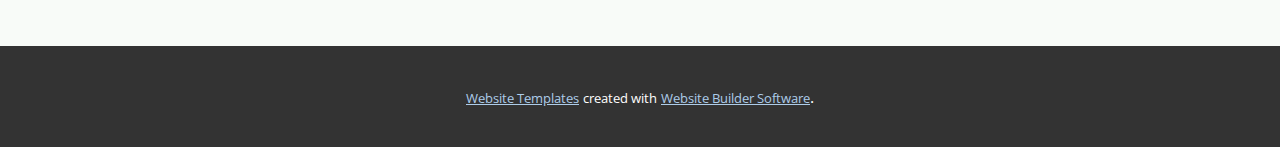
<file: blog/пост-1.html>
<!DOCTYPE html>
<html style="font-size: 16px;" lang="ua"><head>
    <meta name="viewport" content="width=device-width, initial-scale=1.0">
    <meta charset="utf-8">
    <meta name="keywords" content="Заголовок 1-го посту">
    <meta name="description" content="">
    <title>Заголовок 2-го посту</title>
    <link rel="stylesheet" href="../nicepage.css" media="screen">
<link rel="stylesheet" href="../Post-Template.css" media="screen">
    <script class="u-script" type="text/javascript" src="../jquery.js" defer=""></script>
    <script class="u-script" type="text/javascript" src="../nicepage.js" defer=""></script>
    <meta name="generator" content="Nicepage 6.1.3, nicepage.com">
    <meta name="referrer" content="origin">
    
    <link id="u-theme-google-font" rel="stylesheet" href="https://fonts.googleapis.com/css?family=Roboto:100,100i,300,300i,400,400i,500,500i,700,700i,900,900i|Open+Sans:300,300i,400,400i,500,500i,600,600i,700,700i,800,800i">
    
    
    
    
    <script type="application/ld+json">{
		"@context": "http://schema.org",
		"@type": "Organization",
		"name": "",
		"logo": "images/logo.svg"
}</script>
    <meta name="theme-color" content="#478ac9">
  <meta data-intl-tel-input-cdn-path="intlTelInput/"></head>
  <body data-path-to-root="./" data-include-products="false" class="u-body u-xl-mode" data-lang="ua"><header class="u-clearfix u-header u-header" id="sec-69d4"><div class="u-clearfix u-sheet u-sheet-1">
        <a href="../Головна.html" class="u-image u-logo u-image-1" data-image-width="81" data-image-height="44" title="Головна">
          <img src="../images/logo.svg" class="u-logo-image u-logo-image-1">
        </a>
        <nav class="u-menu u-menu-dropdown u-offcanvas u-menu-1">
          <div class="menu-collapse" style="font-size: 1rem; letter-spacing: 0px;">
            <a class="u-button-style u-custom-left-right-menu-spacing u-custom-padding-bottom u-custom-top-bottom-menu-spacing u-nav-link u-text-active-palette-1-base u-text-hover-palette-2-base" href="#">
              <svg class="u-svg-link" viewBox="0 0 24 24"><use xmlns:xlink="http://www.w3.org/1999/xlink" xlink:href="#menu-hamburger"></use></svg>
              <svg class="u-svg-content" version="1.1" id="menu-hamburger" viewBox="0 0 16 16" x="0px" y="0px" xmlns:xlink="http://www.w3.org/1999/xlink" xmlns="http://www.w3.org/2000/svg"><g><rect y="1" width="16" height="2"></rect><rect y="7" width="16" height="2"></rect><rect y="13" width="16" height="2"></rect>
</g></svg>
            </a>
          </div>
          <div class="u-nav-container">
            <ul class="u-nav u-unstyled u-nav-1"><li class="u-nav-item"><a class="u-button-style u-nav-link u-text-active-palette-1-base u-text-hover-palette-2-base" href="../Головна.html" style="padding: 10px 20px;">Головна</a>
</li><li class="u-nav-item"><a class="u-button-style u-nav-link u-text-active-palette-1-base u-text-hover-palette-2-base" href="../Про-нас.html" style="padding: 10px 20px;">Про нас</a>
</li><li class="u-nav-item"><a class="u-button-style u-nav-link u-text-active-palette-1-base u-text-hover-palette-2-base" href="../Контакти.html" style="padding: 10px 20px;">Контакти</a>
</li></ul>
          </div>
          <div class="u-nav-container-collapse">
            <div class="u-black u-container-style u-inner-container-layout u-opacity u-opacity-95 u-sidenav">
              <div class="u-inner-container-layout u-sidenav-overflow">
                <div class="u-menu-close"></div>
                <ul class="u-align-center u-nav u-popupmenu-items u-unstyled u-nav-2"><li class="u-nav-item"><a class="u-button-style u-nav-link" href="../Головна.html">Головна</a>
</li><li class="u-nav-item"><a class="u-button-style u-nav-link" href="../Про-нас.html">Про нас</a>
</li><li class="u-nav-item"><a class="u-button-style u-nav-link" href="../Контакти.html">Контакти</a>
</li></ul>
              </div>
            </div>
            <div class="u-black u-menu-overlay u-opacity u-opacity-70"></div>
          </div>
        </nav>
      </div></header>
    <section class="u-align-center u-clearfix u-section-1" id="sec-a39e">
      <div class="u-clearfix u-sheet u-valign-middle-md u-valign-middle-sm u-valign-middle-xs u-sheet-1"><!--post_details--><!--post_details_options_json--><!--{"source":""}--><!--/post_details_options_json--><!--blog_post-->
        <div class="u-container-style u-expanded-width u-post-details u-post-details-1">
          <div class="u-container-layout u-valign-middle u-container-layout-1"><!--blog_post_image-->
            <img alt="" class="u-blog-control u-expanded-width u-image u-image-default u-image-1" src="../images/68f64b9d.jpeg"><!--/blog_post_image--><!--blog_post_header-->
            <h2 class="u-blog-control u-text u-text-1">Заголовок 2-го посту</h2><!--/blog_post_header--><!--blog_post_metadata-->
            <div class="u-blog-control u-metadata u-metadata-1"><!--blog_post_metadata_date-->
              <span class="u-meta-date u-meta-icon">18 груд. 2023</span><!--/blog_post_metadata_date--><!--blog_post_metadata_category-->
              <!--/blog_post_metadata_category--><!--blog_post_metadata_comments-->
              <!--/blog_post_metadata_comments-->
            </div><!--/blog_post_metadata--><!--blog_post_content-->
            <div class="u-align-justify u-blog-control u-post-content u-text u-text-2 fr-view">
  Приклад короткого тексту. Lorem ipsum dolor sit amet.
  </div><!--/blog_post_content-->
          </div>
        </div><!--/blog_post--><!--/post_details-->
      </div>
    </section>
    
    
    
    
    <footer class="u-align-center u-clearfix u-custom-color-5 u-footer" id="sec-a8c4"><div class="u-clearfix u-sheet u-sheet-1">
        <a href="../Головна.html" class="u-image u-logo u-image-1" data-image-width="458" data-image-height="86" title="Головна">
          <img src="../images/logo-full.svg" class="u-logo-image u-logo-image-1">
        </a>
        <a href="../Головна.html" class="u-border-1 u-border-active-white u-border-hover-white u-border-no-left u-border-no-right u-border-no-top u-border-white u-btn u-button-style u-custom-font u-none u-text-black u-btn-1">BACK TO TOP</a>
        <p class="u-align-left u-custom-font u-text u-text-1">ХОЧЕТЕ ОТРИМУВАТИ&nbsp;<br>НОВИНИ ВІД НАС?
        </p>
        <p class="u-align-left u-custom-font u-text u-text-custom-color-8 u-text-2">ВСЕ ПОЧИНАЄТЬСЯ З ІНЖЕНЕРНОЇ ІДЕЇ</p>
        <div class="u-form u-form-1">
          <form action="https://forms.nicepagesrv.com/v2/form/process" class="u-clearfix u-form-spacing-15 u-form-vertical u-inner-form" style="padding: 10px" source="email" name="form">
            <div class="u-form-group u-label-none">
              <label for="name-3b9a" class="u-label">Name</label>
              <input type="text" placeholder="Name" id="name-3b9a" name="name" class="u-border-none u-custom-color-9 u-custom-font u-input u-input-rectangle u-text-custom-color-7 u-input-1" required="required">
            </div>
            <div class="u-form-email u-form-group u-label-none">
              <label for="email-3b9a" class="u-label">Email</label>
              <input type="email" placeholder="E-mail" id="email-3b9a" name="email" class="u-border-none u-custom-color-9 u-custom-font u-input u-input-rectangle u-text-custom-color-7 u-input-2" required="">
            </div>
            <div class="u-align-left u-form-group u-form-submit">
              <a href="#" class="u-border-1 u-border-custom-color-3 u-btn u-btn-submit u-button-style u-custom-font u-hover-black u-none u-text-custom-color-1 u-text-hover-white u-btn-2">НАДІСЛАТИ КОНТАКТИ</a>
              <input type="submit" value="submit" class="u-form-control-hidden">
            </div>
            <div class="u-form-send-message u-form-send-success"> Thank you! Your message has been sent. </div>
            <div class="u-form-send-error u-form-send-message"> Unable to send your message. Please fix errors then try again. </div>
            <input type="hidden" value="" name="recaptchaResponse">
            <input type="hidden" name="formServices" value="f80d4b45-48cd-7799-db3f-bb3720b7d346">
          </form>
        </div>
        <p class="u-align-left u-custom-font u-text u-text-default u-text-3">nasha-poshta@gmail.com</p>
        <a href="https://nicepage.com/website-builder" class="u-active-none u-btn u-button-style u-custom-font u-hover-none u-none u-text-hover-black u-btn-3"> +38 095 667 78 89</a>
        <a href="https://nicepage.com/website-builder" class="u-active-none u-btn u-button-style u-custom-font u-hover-none u-none u-text-hover-black u-btn-4"> +38 095 667 78 89</a>
      </div></footer>
    <section class="u-backlink u-clearfix u-grey-80">
      <a class="u-link" href="https://nicepage.com/website-templates" target="_blank">
        <span>Website Templates</span>
      </a>
      <p class="u-text">
        <span>created with</span>
      </p>
      <a class="u-link" href="" target="_blank">
        <span>Website Builder Software</span>
      </a>. 
    </section>
  
</body></html>
</file>
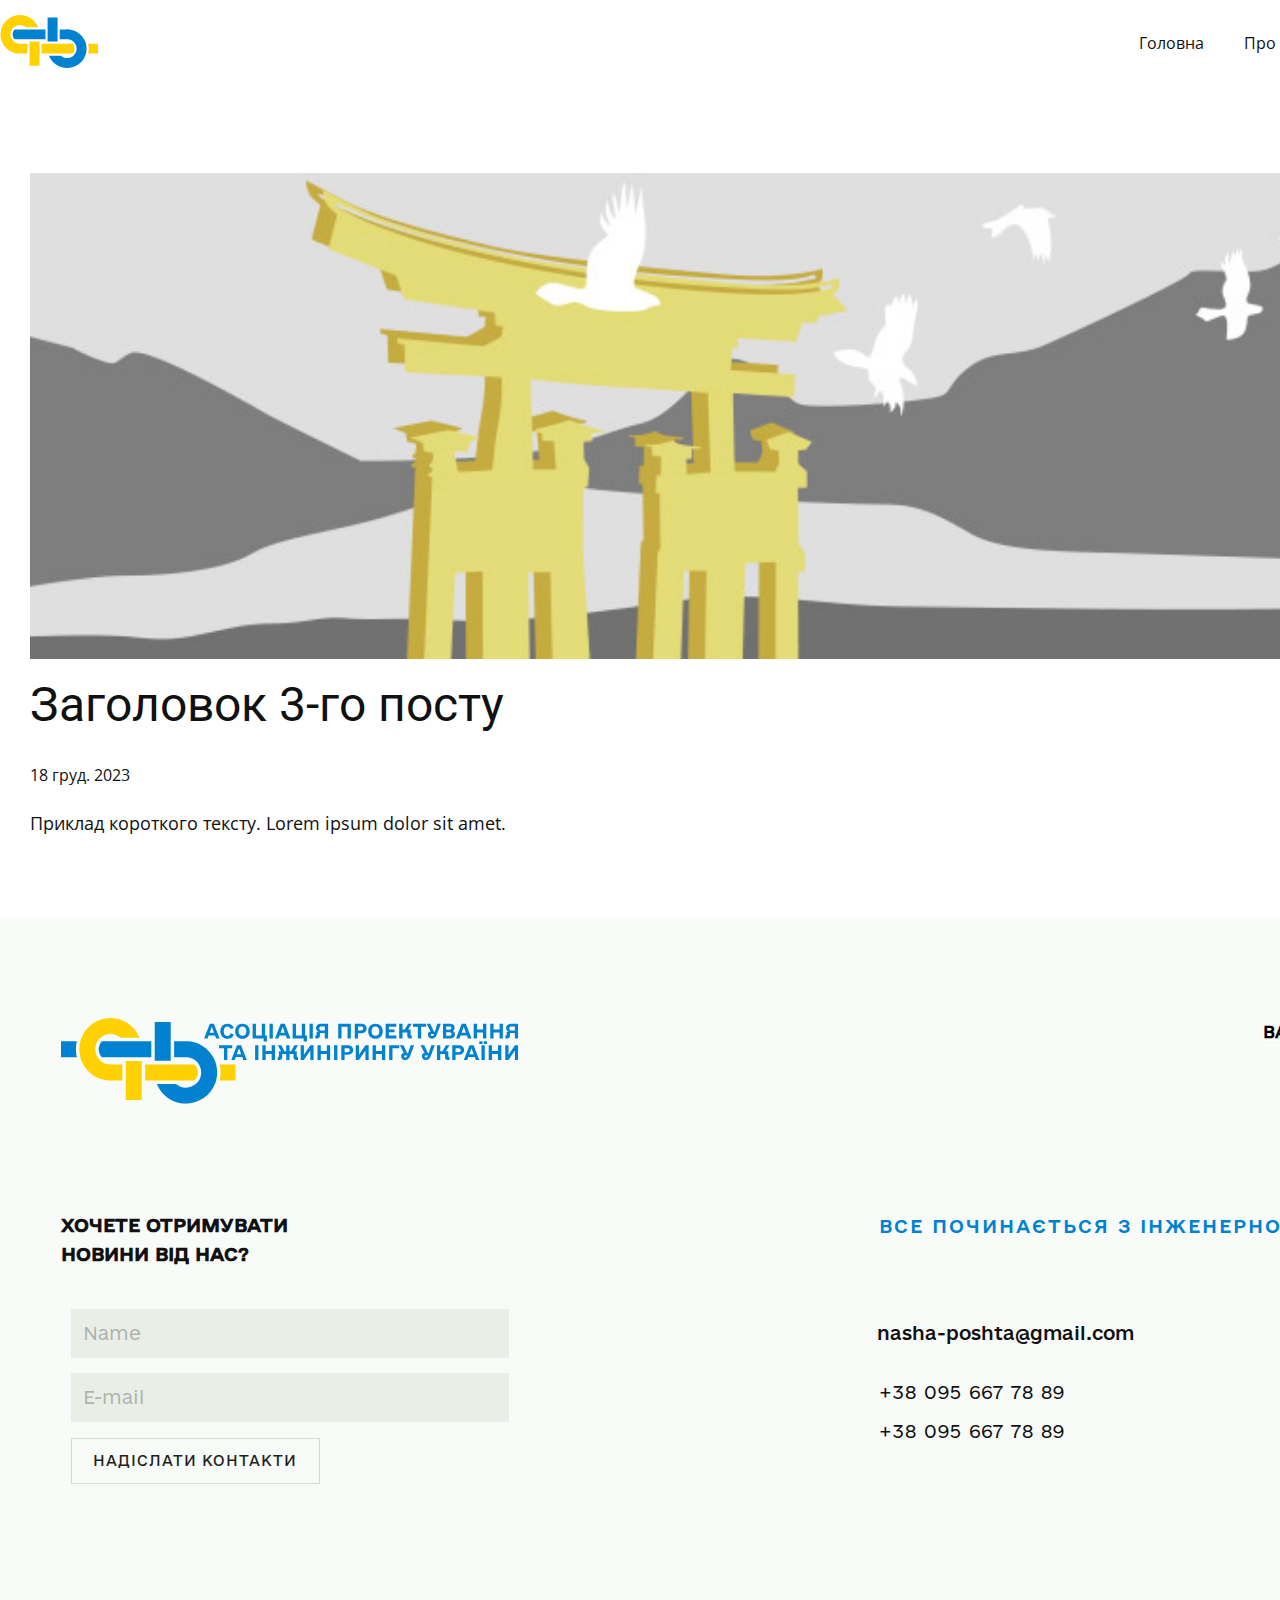
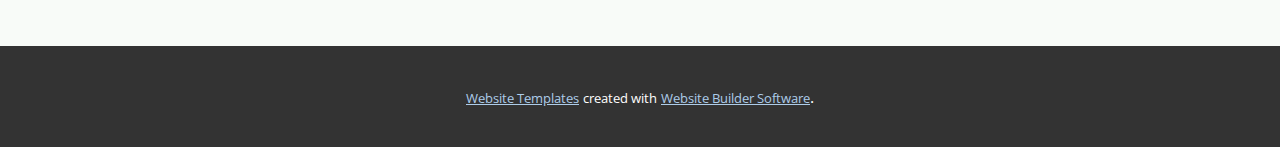
<file: blog/пост-2.html>
<!DOCTYPE html>
<html style="font-size: 16px;" lang="ua"><head>
    <meta name="viewport" content="width=device-width, initial-scale=1.0">
    <meta charset="utf-8">
    <meta name="keywords" content="Заголовок 1-го посту">
    <meta name="description" content="">
    <title>Заголовок 3-го посту</title>
    <link rel="stylesheet" href="../nicepage.css" media="screen">
<link rel="stylesheet" href="../Post-Template.css" media="screen">
    <script class="u-script" type="text/javascript" src="../jquery.js" defer=""></script>
    <script class="u-script" type="text/javascript" src="../nicepage.js" defer=""></script>
    <meta name="generator" content="Nicepage 6.1.3, nicepage.com">
    <meta name="referrer" content="origin">
    
    <link id="u-theme-google-font" rel="stylesheet" href="https://fonts.googleapis.com/css?family=Roboto:100,100i,300,300i,400,400i,500,500i,700,700i,900,900i|Open+Sans:300,300i,400,400i,500,500i,600,600i,700,700i,800,800i">
    
    
    
    
    <script type="application/ld+json">{
		"@context": "http://schema.org",
		"@type": "Organization",
		"name": "",
		"logo": "images/logo.svg"
}</script>
    <meta name="theme-color" content="#478ac9">
  <meta data-intl-tel-input-cdn-path="intlTelInput/"></head>
  <body data-path-to-root="./" data-include-products="false" class="u-body u-xl-mode" data-lang="ua"><header class="u-clearfix u-header u-header" id="sec-69d4"><div class="u-clearfix u-sheet u-sheet-1">
        <a href="../Головна.html" class="u-image u-logo u-image-1" data-image-width="81" data-image-height="44" title="Головна">
          <img src="../images/logo.svg" class="u-logo-image u-logo-image-1">
        </a>
        <nav class="u-menu u-menu-dropdown u-offcanvas u-menu-1">
          <div class="menu-collapse" style="font-size: 1rem; letter-spacing: 0px;">
            <a class="u-button-style u-custom-left-right-menu-spacing u-custom-padding-bottom u-custom-top-bottom-menu-spacing u-nav-link u-text-active-palette-1-base u-text-hover-palette-2-base" href="#">
              <svg class="u-svg-link" viewBox="0 0 24 24"><use xmlns:xlink="http://www.w3.org/1999/xlink" xlink:href="#menu-hamburger"></use></svg>
              <svg class="u-svg-content" version="1.1" id="menu-hamburger" viewBox="0 0 16 16" x="0px" y="0px" xmlns:xlink="http://www.w3.org/1999/xlink" xmlns="http://www.w3.org/2000/svg"><g><rect y="1" width="16" height="2"></rect><rect y="7" width="16" height="2"></rect><rect y="13" width="16" height="2"></rect>
</g></svg>
            </a>
          </div>
          <div class="u-nav-container">
            <ul class="u-nav u-unstyled u-nav-1"><li class="u-nav-item"><a class="u-button-style u-nav-link u-text-active-palette-1-base u-text-hover-palette-2-base" href="../Головна.html" style="padding: 10px 20px;">Головна</a>
</li><li class="u-nav-item"><a class="u-button-style u-nav-link u-text-active-palette-1-base u-text-hover-palette-2-base" href="../Про-нас.html" style="padding: 10px 20px;">Про нас</a>
</li><li class="u-nav-item"><a class="u-button-style u-nav-link u-text-active-palette-1-base u-text-hover-palette-2-base" href="../Контакти.html" style="padding: 10px 20px;">Контакти</a>
</li></ul>
          </div>
          <div class="u-nav-container-collapse">
            <div class="u-black u-container-style u-inner-container-layout u-opacity u-opacity-95 u-sidenav">
              <div class="u-inner-container-layout u-sidenav-overflow">
                <div class="u-menu-close"></div>
                <ul class="u-align-center u-nav u-popupmenu-items u-unstyled u-nav-2"><li class="u-nav-item"><a class="u-button-style u-nav-link" href="../Головна.html">Головна</a>
</li><li class="u-nav-item"><a class="u-button-style u-nav-link" href="../Про-нас.html">Про нас</a>
</li><li class="u-nav-item"><a class="u-button-style u-nav-link" href="../Контакти.html">Контакти</a>
</li></ul>
              </div>
            </div>
            <div class="u-black u-menu-overlay u-opacity u-opacity-70"></div>
          </div>
        </nav>
      </div></header>
    <section class="u-align-center u-clearfix u-section-1" id="sec-a39e">
      <div class="u-clearfix u-sheet u-valign-middle-md u-valign-middle-sm u-valign-middle-xs u-sheet-1"><!--post_details--><!--post_details_options_json--><!--{"source":""}--><!--/post_details_options_json--><!--blog_post-->
        <div class="u-container-style u-expanded-width u-post-details u-post-details-1">
          <div class="u-container-layout u-valign-middle u-container-layout-1"><!--blog_post_image-->
            <img alt="" class="u-blog-control u-expanded-width u-image u-image-default u-image-1" src="../images/8ad73f3c.jpeg"><!--/blog_post_image--><!--blog_post_header-->
            <h2 class="u-blog-control u-text u-text-1">Заголовок 3-го посту</h2><!--/blog_post_header--><!--blog_post_metadata-->
            <div class="u-blog-control u-metadata u-metadata-1"><!--blog_post_metadata_date-->
              <span class="u-meta-date u-meta-icon">18 груд. 2023</span><!--/blog_post_metadata_date--><!--blog_post_metadata_category-->
              <!--/blog_post_metadata_category--><!--blog_post_metadata_comments-->
              <!--/blog_post_metadata_comments-->
            </div><!--/blog_post_metadata--><!--blog_post_content-->
            <div class="u-align-justify u-blog-control u-post-content u-text u-text-2 fr-view">
  Приклад короткого тексту. Lorem ipsum dolor sit amet.
  </div><!--/blog_post_content-->
          </div>
        </div><!--/blog_post--><!--/post_details-->
      </div>
    </section>
    
    
    
    
    <footer class="u-align-center u-clearfix u-custom-color-5 u-footer" id="sec-a8c4"><div class="u-clearfix u-sheet u-sheet-1">
        <a href="../Головна.html" class="u-image u-logo u-image-1" data-image-width="458" data-image-height="86" title="Головна">
          <img src="../images/logo-full.svg" class="u-logo-image u-logo-image-1">
        </a>
        <a href="../Головна.html" class="u-border-1 u-border-active-white u-border-hover-white u-border-no-left u-border-no-right u-border-no-top u-border-white u-btn u-button-style u-custom-font u-none u-text-black u-btn-1">BACK TO TOP</a>
        <p class="u-align-left u-custom-font u-text u-text-1">ХОЧЕТЕ ОТРИМУВАТИ&nbsp;<br>НОВИНИ ВІД НАС?
        </p>
        <p class="u-align-left u-custom-font u-text u-text-custom-color-8 u-text-2">ВСЕ ПОЧИНАЄТЬСЯ З ІНЖЕНЕРНОЇ ІДЕЇ</p>
        <div class="u-form u-form-1">
          <form action="https://forms.nicepagesrv.com/v2/form/process" class="u-clearfix u-form-spacing-15 u-form-vertical u-inner-form" style="padding: 10px" source="email" name="form">
            <div class="u-form-group u-label-none">
              <label for="name-3b9a" class="u-label">Name</label>
              <input type="text" placeholder="Name" id="name-3b9a" name="name" class="u-border-none u-custom-color-9 u-custom-font u-input u-input-rectangle u-text-custom-color-7 u-input-1" required="required">
            </div>
            <div class="u-form-email u-form-group u-label-none">
              <label for="email-3b9a" class="u-label">Email</label>
              <input type="email" placeholder="E-mail" id="email-3b9a" name="email" class="u-border-none u-custom-color-9 u-custom-font u-input u-input-rectangle u-text-custom-color-7 u-input-2" required="">
            </div>
            <div class="u-align-left u-form-group u-form-submit">
              <a href="#" class="u-border-1 u-border-custom-color-3 u-btn u-btn-submit u-button-style u-custom-font u-hover-black u-none u-text-custom-color-1 u-text-hover-white u-btn-2">НАДІСЛАТИ КОНТАКТИ</a>
              <input type="submit" value="submit" class="u-form-control-hidden">
            </div>
            <div class="u-form-send-message u-form-send-success"> Thank you! Your message has been sent. </div>
            <div class="u-form-send-error u-form-send-message"> Unable to send your message. Please fix errors then try again. </div>
            <input type="hidden" value="" name="recaptchaResponse">
            <input type="hidden" name="formServices" value="f80d4b45-48cd-7799-db3f-bb3720b7d346">
          </form>
        </div>
        <p class="u-align-left u-custom-font u-text u-text-default u-text-3">nasha-poshta@gmail.com</p>
        <a href="https://nicepage.com/website-builder" class="u-active-none u-btn u-button-style u-custom-font u-hover-none u-none u-text-hover-black u-btn-3"> +38 095 667 78 89</a>
        <a href="https://nicepage.com/website-builder" class="u-active-none u-btn u-button-style u-custom-font u-hover-none u-none u-text-hover-black u-btn-4"> +38 095 667 78 89</a>
      </div></footer>
    <section class="u-backlink u-clearfix u-grey-80">
      <a class="u-link" href="https://nicepage.com/website-templates" target="_blank">
        <span>Website Templates</span>
      </a>
      <p class="u-text">
        <span>created with</span>
      </p>
      <a class="u-link" href="" target="_blank">
        <span>Website Builder Software</span>
      </a>. 
    </section>
  
</body></html>
</file>
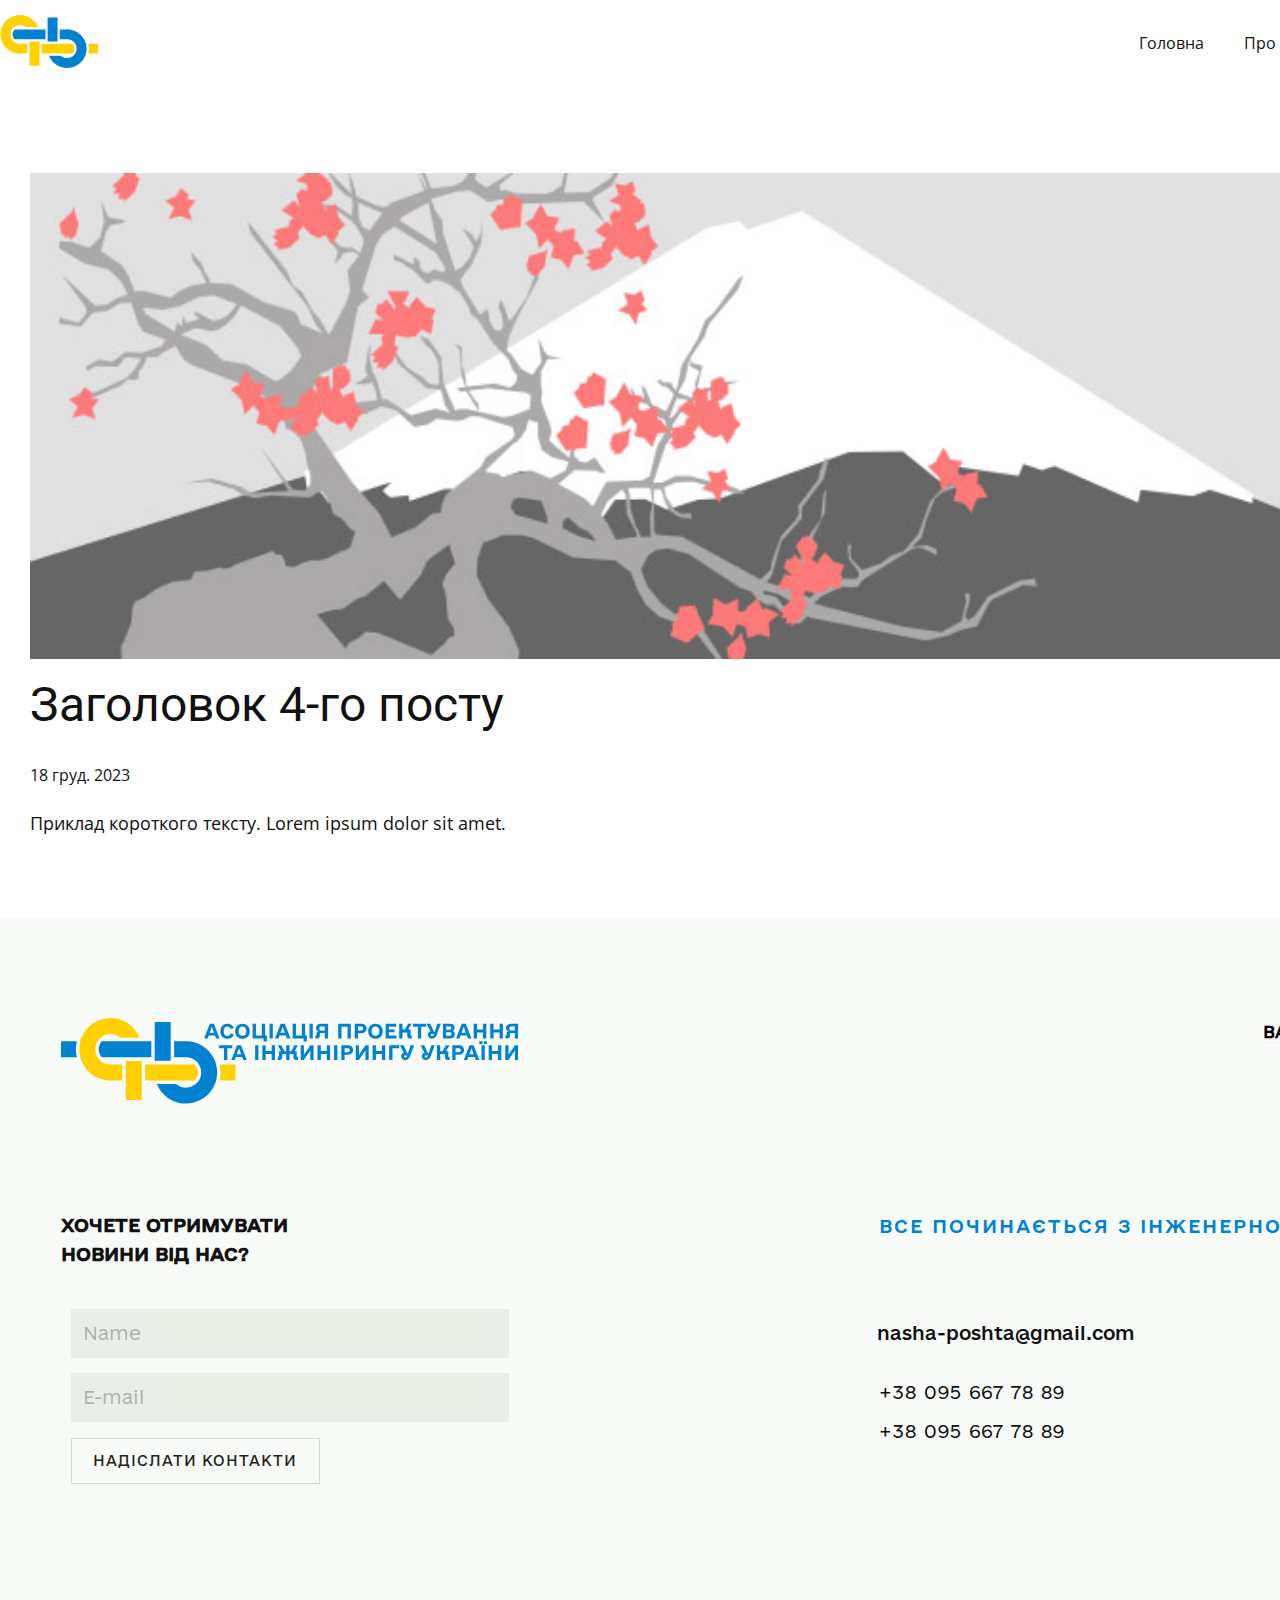
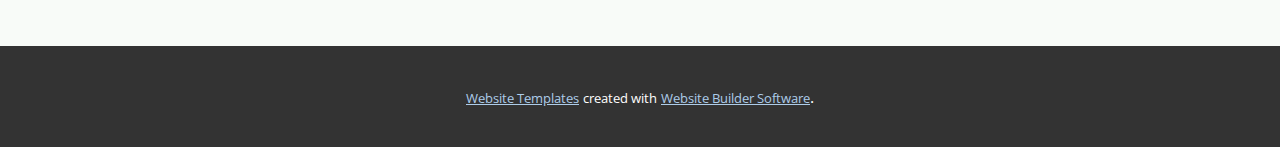
<file: blog/пост-3.html>
<!DOCTYPE html>
<html style="font-size: 16px;" lang="ua"><head>
    <meta name="viewport" content="width=device-width, initial-scale=1.0">
    <meta charset="utf-8">
    <meta name="keywords" content="Заголовок 1-го посту">
    <meta name="description" content="">
    <title>Заголовок 4-го посту</title>
    <link rel="stylesheet" href="../nicepage.css" media="screen">
<link rel="stylesheet" href="../Post-Template.css" media="screen">
    <script class="u-script" type="text/javascript" src="../jquery.js" defer=""></script>
    <script class="u-script" type="text/javascript" src="../nicepage.js" defer=""></script>
    <meta name="generator" content="Nicepage 6.1.3, nicepage.com">
    <meta name="referrer" content="origin">
    
    <link id="u-theme-google-font" rel="stylesheet" href="https://fonts.googleapis.com/css?family=Roboto:100,100i,300,300i,400,400i,500,500i,700,700i,900,900i|Open+Sans:300,300i,400,400i,500,500i,600,600i,700,700i,800,800i">
    
    
    
    
    <script type="application/ld+json">{
		"@context": "http://schema.org",
		"@type": "Organization",
		"name": "",
		"logo": "images/logo.svg"
}</script>
    <meta name="theme-color" content="#478ac9">
  <meta data-intl-tel-input-cdn-path="intlTelInput/"></head>
  <body data-path-to-root="./" data-include-products="false" class="u-body u-xl-mode" data-lang="ua"><header class="u-clearfix u-header u-header" id="sec-69d4"><div class="u-clearfix u-sheet u-sheet-1">
        <a href="../Головна.html" class="u-image u-logo u-image-1" data-image-width="81" data-image-height="44" title="Головна">
          <img src="../images/logo.svg" class="u-logo-image u-logo-image-1">
        </a>
        <nav class="u-menu u-menu-dropdown u-offcanvas u-menu-1">
          <div class="menu-collapse" style="font-size: 1rem; letter-spacing: 0px;">
            <a class="u-button-style u-custom-left-right-menu-spacing u-custom-padding-bottom u-custom-top-bottom-menu-spacing u-nav-link u-text-active-palette-1-base u-text-hover-palette-2-base" href="#">
              <svg class="u-svg-link" viewBox="0 0 24 24"><use xmlns:xlink="http://www.w3.org/1999/xlink" xlink:href="#menu-hamburger"></use></svg>
              <svg class="u-svg-content" version="1.1" id="menu-hamburger" viewBox="0 0 16 16" x="0px" y="0px" xmlns:xlink="http://www.w3.org/1999/xlink" xmlns="http://www.w3.org/2000/svg"><g><rect y="1" width="16" height="2"></rect><rect y="7" width="16" height="2"></rect><rect y="13" width="16" height="2"></rect>
</g></svg>
            </a>
          </div>
          <div class="u-nav-container">
            <ul class="u-nav u-unstyled u-nav-1"><li class="u-nav-item"><a class="u-button-style u-nav-link u-text-active-palette-1-base u-text-hover-palette-2-base" href="../Головна.html" style="padding: 10px 20px;">Головна</a>
</li><li class="u-nav-item"><a class="u-button-style u-nav-link u-text-active-palette-1-base u-text-hover-palette-2-base" href="../Про-нас.html" style="padding: 10px 20px;">Про нас</a>
</li><li class="u-nav-item"><a class="u-button-style u-nav-link u-text-active-palette-1-base u-text-hover-palette-2-base" href="../Контакти.html" style="padding: 10px 20px;">Контакти</a>
</li></ul>
          </div>
          <div class="u-nav-container-collapse">
            <div class="u-black u-container-style u-inner-container-layout u-opacity u-opacity-95 u-sidenav">
              <div class="u-inner-container-layout u-sidenav-overflow">
                <div class="u-menu-close"></div>
                <ul class="u-align-center u-nav u-popupmenu-items u-unstyled u-nav-2"><li class="u-nav-item"><a class="u-button-style u-nav-link" href="../Головна.html">Головна</a>
</li><li class="u-nav-item"><a class="u-button-style u-nav-link" href="../Про-нас.html">Про нас</a>
</li><li class="u-nav-item"><a class="u-button-style u-nav-link" href="../Контакти.html">Контакти</a>
</li></ul>
              </div>
            </div>
            <div class="u-black u-menu-overlay u-opacity u-opacity-70"></div>
          </div>
        </nav>
      </div></header>
    <section class="u-align-center u-clearfix u-section-1" id="sec-a39e">
      <div class="u-clearfix u-sheet u-valign-middle-md u-valign-middle-sm u-valign-middle-xs u-sheet-1"><!--post_details--><!--post_details_options_json--><!--{"source":""}--><!--/post_details_options_json--><!--blog_post-->
        <div class="u-container-style u-expanded-width u-post-details u-post-details-1">
          <div class="u-container-layout u-valign-middle u-container-layout-1"><!--blog_post_image-->
            <img alt="" class="u-blog-control u-expanded-width u-image u-image-default u-image-1" src="../images/0fd3416c.jpeg"><!--/blog_post_image--><!--blog_post_header-->
            <h2 class="u-blog-control u-text u-text-1">Заголовок 4-го посту</h2><!--/blog_post_header--><!--blog_post_metadata-->
            <div class="u-blog-control u-metadata u-metadata-1"><!--blog_post_metadata_date-->
              <span class="u-meta-date u-meta-icon">18 груд. 2023</span><!--/blog_post_metadata_date--><!--blog_post_metadata_category-->
              <!--/blog_post_metadata_category--><!--blog_post_metadata_comments-->
              <!--/blog_post_metadata_comments-->
            </div><!--/blog_post_metadata--><!--blog_post_content-->
            <div class="u-align-justify u-blog-control u-post-content u-text u-text-2 fr-view">
  Приклад короткого тексту. Lorem ipsum dolor sit amet.
  </div><!--/blog_post_content-->
          </div>
        </div><!--/blog_post--><!--/post_details-->
      </div>
    </section>
    
    
    
    
    <footer class="u-align-center u-clearfix u-custom-color-5 u-footer" id="sec-a8c4"><div class="u-clearfix u-sheet u-sheet-1">
        <a href="../Головна.html" class="u-image u-logo u-image-1" data-image-width="458" data-image-height="86" title="Головна">
          <img src="../images/logo-full.svg" class="u-logo-image u-logo-image-1">
        </a>
        <a href="../Головна.html" class="u-border-1 u-border-active-white u-border-hover-white u-border-no-left u-border-no-right u-border-no-top u-border-white u-btn u-button-style u-custom-font u-none u-text-black u-btn-1">BACK TO TOP</a>
        <p class="u-align-left u-custom-font u-text u-text-1">ХОЧЕТЕ ОТРИМУВАТИ&nbsp;<br>НОВИНИ ВІД НАС?
        </p>
        <p class="u-align-left u-custom-font u-text u-text-custom-color-8 u-text-2">ВСЕ ПОЧИНАЄТЬСЯ З ІНЖЕНЕРНОЇ ІДЕЇ</p>
        <div class="u-form u-form-1">
          <form action="https://forms.nicepagesrv.com/v2/form/process" class="u-clearfix u-form-spacing-15 u-form-vertical u-inner-form" style="padding: 10px" source="email" name="form">
            <div class="u-form-group u-label-none">
              <label for="name-3b9a" class="u-label">Name</label>
              <input type="text" placeholder="Name" id="name-3b9a" name="name" class="u-border-none u-custom-color-9 u-custom-font u-input u-input-rectangle u-text-custom-color-7 u-input-1" required="required">
            </div>
            <div class="u-form-email u-form-group u-label-none">
              <label for="email-3b9a" class="u-label">Email</label>
              <input type="email" placeholder="E-mail" id="email-3b9a" name="email" class="u-border-none u-custom-color-9 u-custom-font u-input u-input-rectangle u-text-custom-color-7 u-input-2" required="">
            </div>
            <div class="u-align-left u-form-group u-form-submit">
              <a href="#" class="u-border-1 u-border-custom-color-3 u-btn u-btn-submit u-button-style u-custom-font u-hover-black u-none u-text-custom-color-1 u-text-hover-white u-btn-2">НАДІСЛАТИ КОНТАКТИ</a>
              <input type="submit" value="submit" class="u-form-control-hidden">
            </div>
            <div class="u-form-send-message u-form-send-success"> Thank you! Your message has been sent. </div>
            <div class="u-form-send-error u-form-send-message"> Unable to send your message. Please fix errors then try again. </div>
            <input type="hidden" value="" name="recaptchaResponse">
            <input type="hidden" name="formServices" value="f80d4b45-48cd-7799-db3f-bb3720b7d346">
          </form>
        </div>
        <p class="u-align-left u-custom-font u-text u-text-default u-text-3">nasha-poshta@gmail.com</p>
        <a href="https://nicepage.com/website-builder" class="u-active-none u-btn u-button-style u-custom-font u-hover-none u-none u-text-hover-black u-btn-3"> +38 095 667 78 89</a>
        <a href="https://nicepage.com/website-builder" class="u-active-none u-btn u-button-style u-custom-font u-hover-none u-none u-text-hover-black u-btn-4"> +38 095 667 78 89</a>
      </div></footer>
    <section class="u-backlink u-clearfix u-grey-80">
      <a class="u-link" href="https://nicepage.com/website-templates" target="_blank">
        <span>Website Templates</span>
      </a>
      <p class="u-text">
        <span>created with</span>
      </p>
      <a class="u-link" href="" target="_blank">
        <span>Website Builder Software</span>
      </a>. 
    </section>
  
</body></html>
</file>
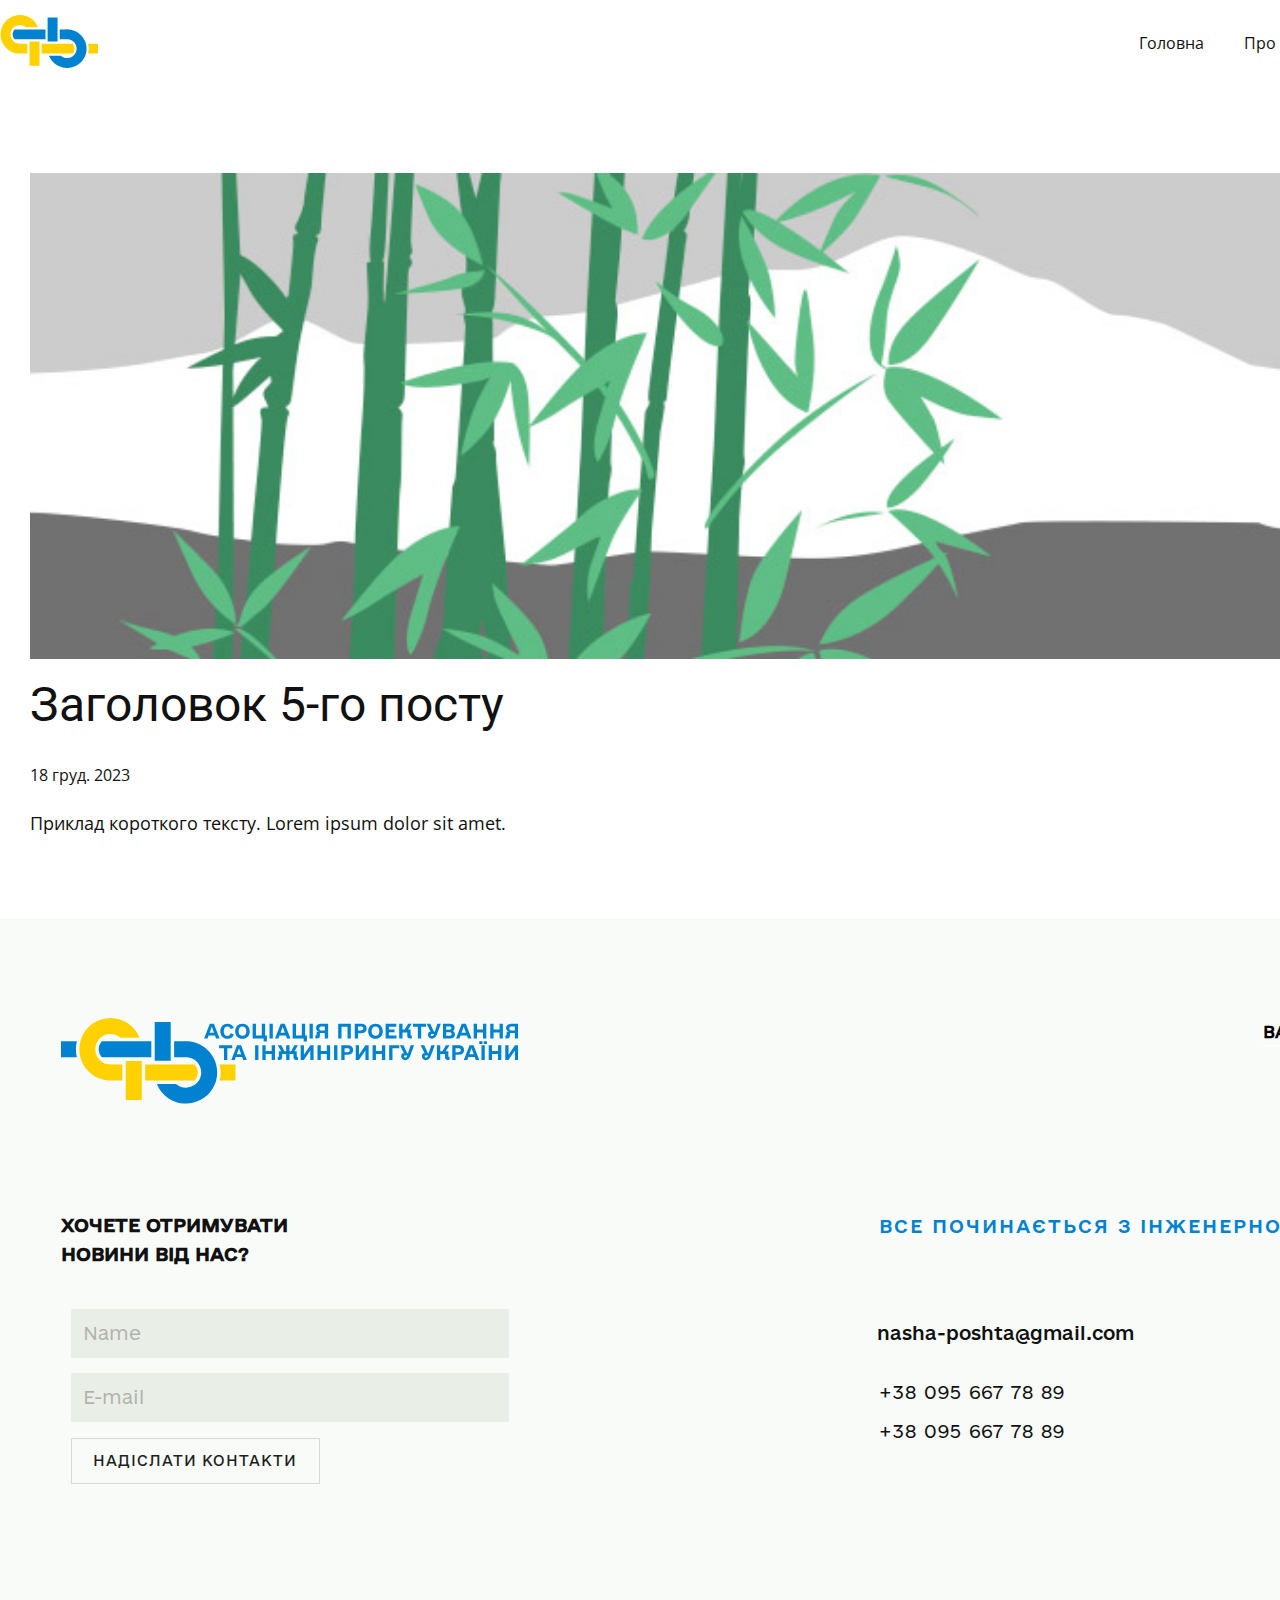
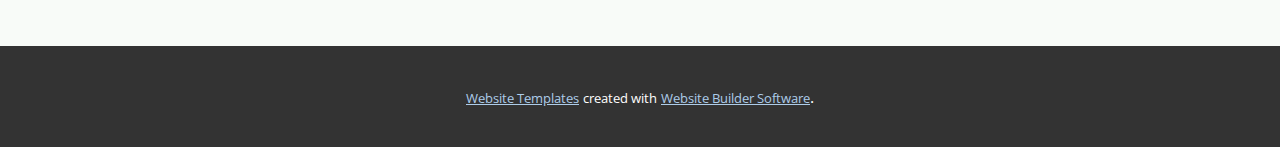
<file: blog/пост-4.html>
<!DOCTYPE html>
<html style="font-size: 16px;" lang="ua"><head>
    <meta name="viewport" content="width=device-width, initial-scale=1.0">
    <meta charset="utf-8">
    <meta name="keywords" content="Заголовок 1-го посту">
    <meta name="description" content="">
    <title>Заголовок 5-го посту</title>
    <link rel="stylesheet" href="../nicepage.css" media="screen">
<link rel="stylesheet" href="../Post-Template.css" media="screen">
    <script class="u-script" type="text/javascript" src="../jquery.js" defer=""></script>
    <script class="u-script" type="text/javascript" src="../nicepage.js" defer=""></script>
    <meta name="generator" content="Nicepage 6.1.3, nicepage.com">
    <meta name="referrer" content="origin">
    
    <link id="u-theme-google-font" rel="stylesheet" href="https://fonts.googleapis.com/css?family=Roboto:100,100i,300,300i,400,400i,500,500i,700,700i,900,900i|Open+Sans:300,300i,400,400i,500,500i,600,600i,700,700i,800,800i">
    
    
    
    
    <script type="application/ld+json">{
		"@context": "http://schema.org",
		"@type": "Organization",
		"name": "",
		"logo": "images/logo.svg"
}</script>
    <meta name="theme-color" content="#478ac9">
  <meta data-intl-tel-input-cdn-path="intlTelInput/"></head>
  <body data-path-to-root="./" data-include-products="false" class="u-body u-xl-mode" data-lang="ua"><header class="u-clearfix u-header u-header" id="sec-69d4"><div class="u-clearfix u-sheet u-sheet-1">
        <a href="../Головна.html" class="u-image u-logo u-image-1" data-image-width="81" data-image-height="44" title="Головна">
          <img src="../images/logo.svg" class="u-logo-image u-logo-image-1">
        </a>
        <nav class="u-menu u-menu-dropdown u-offcanvas u-menu-1">
          <div class="menu-collapse" style="font-size: 1rem; letter-spacing: 0px;">
            <a class="u-button-style u-custom-left-right-menu-spacing u-custom-padding-bottom u-custom-top-bottom-menu-spacing u-nav-link u-text-active-palette-1-base u-text-hover-palette-2-base" href="#">
              <svg class="u-svg-link" viewBox="0 0 24 24"><use xmlns:xlink="http://www.w3.org/1999/xlink" xlink:href="#menu-hamburger"></use></svg>
              <svg class="u-svg-content" version="1.1" id="menu-hamburger" viewBox="0 0 16 16" x="0px" y="0px" xmlns:xlink="http://www.w3.org/1999/xlink" xmlns="http://www.w3.org/2000/svg"><g><rect y="1" width="16" height="2"></rect><rect y="7" width="16" height="2"></rect><rect y="13" width="16" height="2"></rect>
</g></svg>
            </a>
          </div>
          <div class="u-nav-container">
            <ul class="u-nav u-unstyled u-nav-1"><li class="u-nav-item"><a class="u-button-style u-nav-link u-text-active-palette-1-base u-text-hover-palette-2-base" href="../Головна.html" style="padding: 10px 20px;">Головна</a>
</li><li class="u-nav-item"><a class="u-button-style u-nav-link u-text-active-palette-1-base u-text-hover-palette-2-base" href="../Про-нас.html" style="padding: 10px 20px;">Про нас</a>
</li><li class="u-nav-item"><a class="u-button-style u-nav-link u-text-active-palette-1-base u-text-hover-palette-2-base" href="../Контакти.html" style="padding: 10px 20px;">Контакти</a>
</li></ul>
          </div>
          <div class="u-nav-container-collapse">
            <div class="u-black u-container-style u-inner-container-layout u-opacity u-opacity-95 u-sidenav">
              <div class="u-inner-container-layout u-sidenav-overflow">
                <div class="u-menu-close"></div>
                <ul class="u-align-center u-nav u-popupmenu-items u-unstyled u-nav-2"><li class="u-nav-item"><a class="u-button-style u-nav-link" href="../Головна.html">Головна</a>
</li><li class="u-nav-item"><a class="u-button-style u-nav-link" href="../Про-нас.html">Про нас</a>
</li><li class="u-nav-item"><a class="u-button-style u-nav-link" href="../Контакти.html">Контакти</a>
</li></ul>
              </div>
            </div>
            <div class="u-black u-menu-overlay u-opacity u-opacity-70"></div>
          </div>
        </nav>
      </div></header>
    <section class="u-align-center u-clearfix u-section-1" id="sec-a39e">
      <div class="u-clearfix u-sheet u-valign-middle-md u-valign-middle-sm u-valign-middle-xs u-sheet-1"><!--post_details--><!--post_details_options_json--><!--{"source":""}--><!--/post_details_options_json--><!--blog_post-->
        <div class="u-container-style u-expanded-width u-post-details u-post-details-1">
          <div class="u-container-layout u-valign-middle u-container-layout-1"><!--blog_post_image-->
            <img alt="" class="u-blog-control u-expanded-width u-image u-image-default u-image-1" src="../images/68f64b9d.jpeg"><!--/blog_post_image--><!--blog_post_header-->
            <h2 class="u-blog-control u-text u-text-1">Заголовок 5-го посту</h2><!--/blog_post_header--><!--blog_post_metadata-->
            <div class="u-blog-control u-metadata u-metadata-1"><!--blog_post_metadata_date-->
              <span class="u-meta-date u-meta-icon">18 груд. 2023</span><!--/blog_post_metadata_date--><!--blog_post_metadata_category-->
              <!--/blog_post_metadata_category--><!--blog_post_metadata_comments-->
              <!--/blog_post_metadata_comments-->
            </div><!--/blog_post_metadata--><!--blog_post_content-->
            <div class="u-align-justify u-blog-control u-post-content u-text u-text-2 fr-view">
  Приклад короткого тексту. Lorem ipsum dolor sit amet.
  </div><!--/blog_post_content-->
          </div>
        </div><!--/blog_post--><!--/post_details-->
      </div>
    </section>
    
    
    
    
    <footer class="u-align-center u-clearfix u-custom-color-5 u-footer" id="sec-a8c4"><div class="u-clearfix u-sheet u-sheet-1">
        <a href="../Головна.html" class="u-image u-logo u-image-1" data-image-width="458" data-image-height="86" title="Головна">
          <img src="../images/logo-full.svg" class="u-logo-image u-logo-image-1">
        </a>
        <a href="../Головна.html" class="u-border-1 u-border-active-white u-border-hover-white u-border-no-left u-border-no-right u-border-no-top u-border-white u-btn u-button-style u-custom-font u-none u-text-black u-btn-1">BACK TO TOP</a>
        <p class="u-align-left u-custom-font u-text u-text-1">ХОЧЕТЕ ОТРИМУВАТИ&nbsp;<br>НОВИНИ ВІД НАС?
        </p>
        <p class="u-align-left u-custom-font u-text u-text-custom-color-8 u-text-2">ВСЕ ПОЧИНАЄТЬСЯ З ІНЖЕНЕРНОЇ ІДЕЇ</p>
        <div class="u-form u-form-1">
          <form action="https://forms.nicepagesrv.com/v2/form/process" class="u-clearfix u-form-spacing-15 u-form-vertical u-inner-form" style="padding: 10px" source="email" name="form">
            <div class="u-form-group u-label-none">
              <label for="name-3b9a" class="u-label">Name</label>
              <input type="text" placeholder="Name" id="name-3b9a" name="name" class="u-border-none u-custom-color-9 u-custom-font u-input u-input-rectangle u-text-custom-color-7 u-input-1" required="required">
            </div>
            <div class="u-form-email u-form-group u-label-none">
              <label for="email-3b9a" class="u-label">Email</label>
              <input type="email" placeholder="E-mail" id="email-3b9a" name="email" class="u-border-none u-custom-color-9 u-custom-font u-input u-input-rectangle u-text-custom-color-7 u-input-2" required="">
            </div>
            <div class="u-align-left u-form-group u-form-submit">
              <a href="#" class="u-border-1 u-border-custom-color-3 u-btn u-btn-submit u-button-style u-custom-font u-hover-black u-none u-text-custom-color-1 u-text-hover-white u-btn-2">НАДІСЛАТИ КОНТАКТИ</a>
              <input type="submit" value="submit" class="u-form-control-hidden">
            </div>
            <div class="u-form-send-message u-form-send-success"> Thank you! Your message has been sent. </div>
            <div class="u-form-send-error u-form-send-message"> Unable to send your message. Please fix errors then try again. </div>
            <input type="hidden" value="" name="recaptchaResponse">
            <input type="hidden" name="formServices" value="f80d4b45-48cd-7799-db3f-bb3720b7d346">
          </form>
        </div>
        <p class="u-align-left u-custom-font u-text u-text-default u-text-3">nasha-poshta@gmail.com</p>
        <a href="https://nicepage.com/website-builder" class="u-active-none u-btn u-button-style u-custom-font u-hover-none u-none u-text-hover-black u-btn-3"> +38 095 667 78 89</a>
        <a href="https://nicepage.com/website-builder" class="u-active-none u-btn u-button-style u-custom-font u-hover-none u-none u-text-hover-black u-btn-4"> +38 095 667 78 89</a>
      </div></footer>
    <section class="u-backlink u-clearfix u-grey-80">
      <a class="u-link" href="https://nicepage.com/website-templates" target="_blank">
        <span>Website Templates</span>
      </a>
      <p class="u-text">
        <span>created with</span>
      </p>
      <a class="u-link" href="" target="_blank">
        <span>Website Builder Software</span>
      </a>. 
    </section>
  
</body></html>
</file>
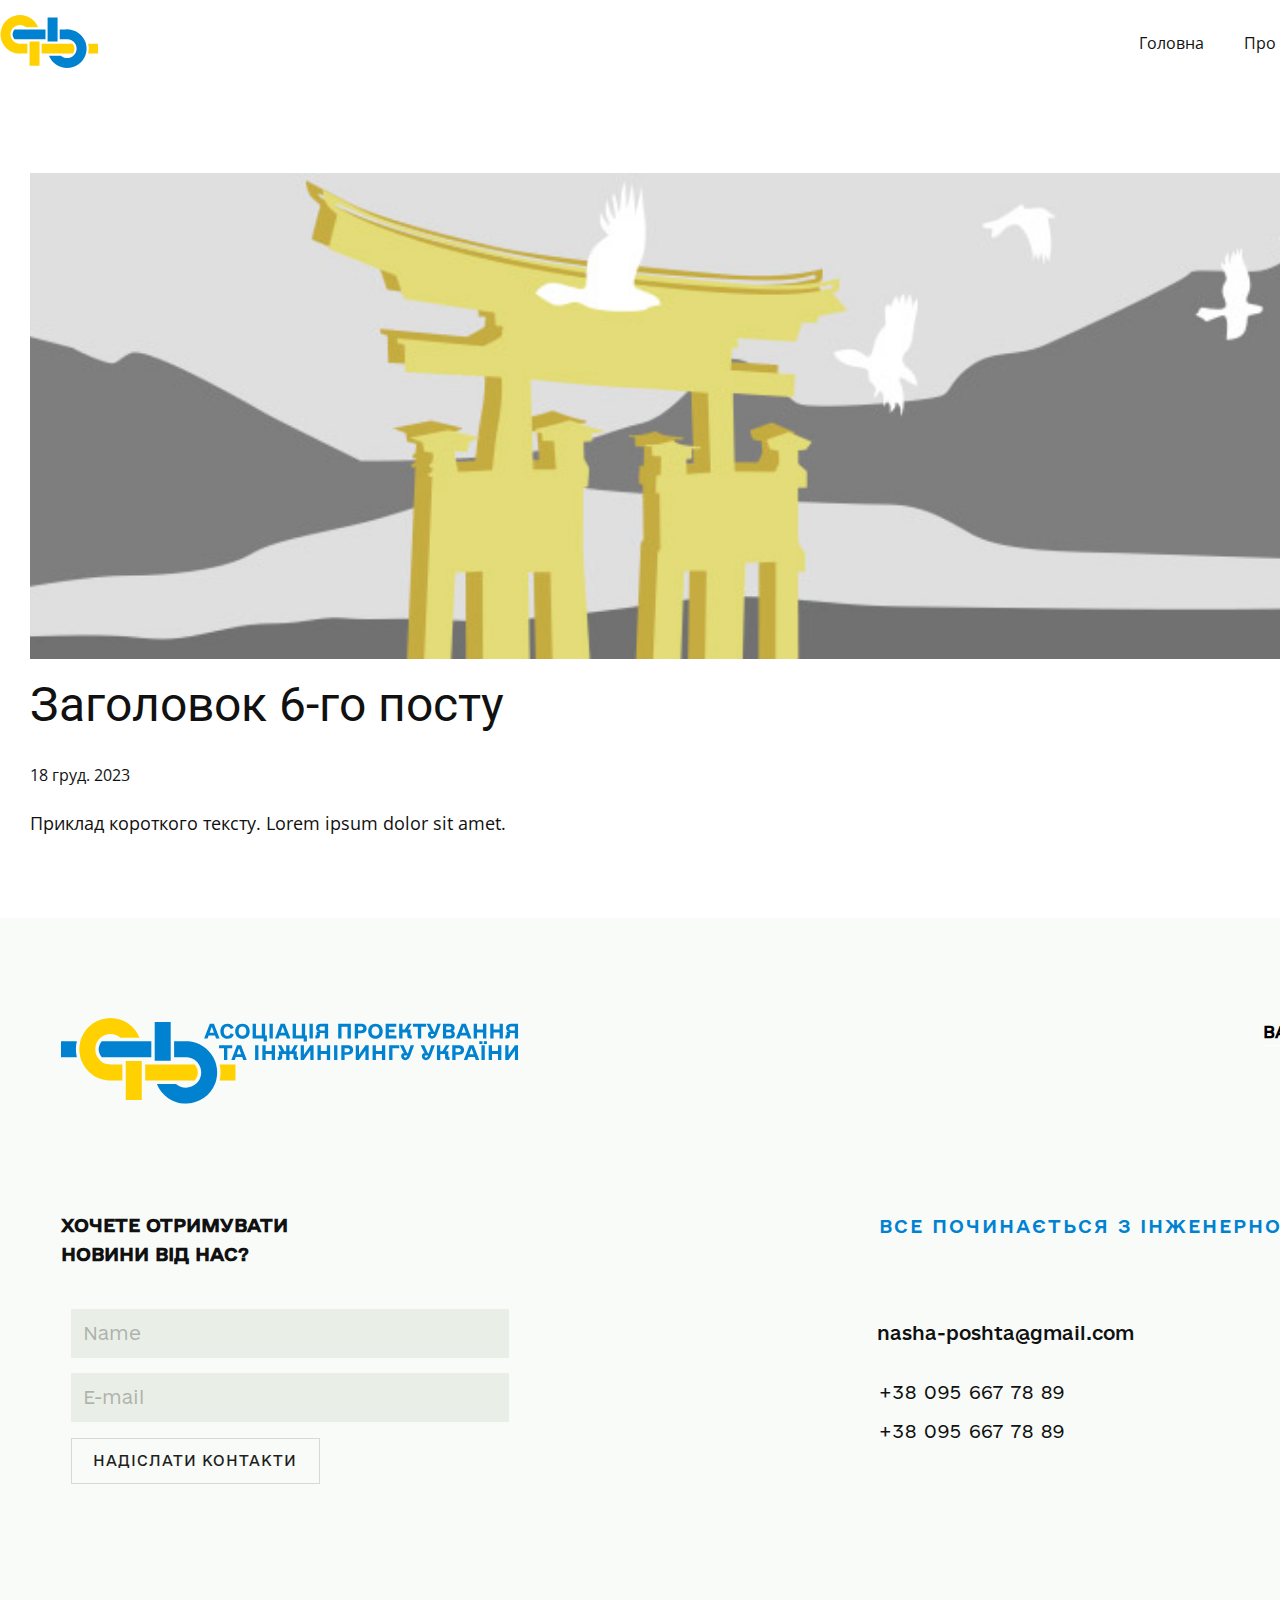
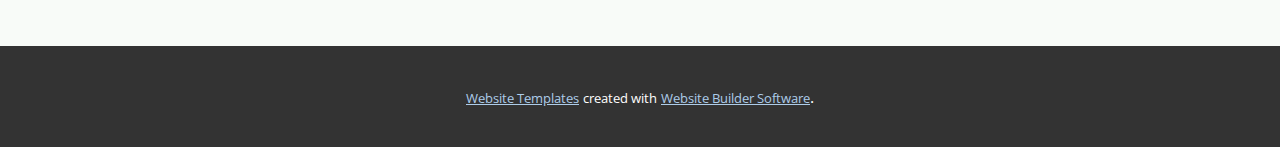
<file: blog/пост-5.html>
<!DOCTYPE html>
<html style="font-size: 16px;" lang="ua"><head>
    <meta name="viewport" content="width=device-width, initial-scale=1.0">
    <meta charset="utf-8">
    <meta name="keywords" content="Заголовок 1-го посту">
    <meta name="description" content="">
    <title>Заголовок 6-го посту</title>
    <link rel="stylesheet" href="../nicepage.css" media="screen">
<link rel="stylesheet" href="../Post-Template.css" media="screen">
    <script class="u-script" type="text/javascript" src="../jquery.js" defer=""></script>
    <script class="u-script" type="text/javascript" src="../nicepage.js" defer=""></script>
    <meta name="generator" content="Nicepage 6.1.3, nicepage.com">
    <meta name="referrer" content="origin">
    
    <link id="u-theme-google-font" rel="stylesheet" href="https://fonts.googleapis.com/css?family=Roboto:100,100i,300,300i,400,400i,500,500i,700,700i,900,900i|Open+Sans:300,300i,400,400i,500,500i,600,600i,700,700i,800,800i">
    
    
    
    
    <script type="application/ld+json">{
		"@context": "http://schema.org",
		"@type": "Organization",
		"name": "",
		"logo": "images/logo.svg"
}</script>
    <meta name="theme-color" content="#478ac9">
  <meta data-intl-tel-input-cdn-path="intlTelInput/"></head>
  <body data-path-to-root="./" data-include-products="false" class="u-body u-xl-mode" data-lang="ua"><header class="u-clearfix u-header u-header" id="sec-69d4"><div class="u-clearfix u-sheet u-sheet-1">
        <a href="../Головна.html" class="u-image u-logo u-image-1" data-image-width="81" data-image-height="44" title="Головна">
          <img src="../images/logo.svg" class="u-logo-image u-logo-image-1">
        </a>
        <nav class="u-menu u-menu-dropdown u-offcanvas u-menu-1">
          <div class="menu-collapse" style="font-size: 1rem; letter-spacing: 0px;">
            <a class="u-button-style u-custom-left-right-menu-spacing u-custom-padding-bottom u-custom-top-bottom-menu-spacing u-nav-link u-text-active-palette-1-base u-text-hover-palette-2-base" href="#">
              <svg class="u-svg-link" viewBox="0 0 24 24"><use xmlns:xlink="http://www.w3.org/1999/xlink" xlink:href="#menu-hamburger"></use></svg>
              <svg class="u-svg-content" version="1.1" id="menu-hamburger" viewBox="0 0 16 16" x="0px" y="0px" xmlns:xlink="http://www.w3.org/1999/xlink" xmlns="http://www.w3.org/2000/svg"><g><rect y="1" width="16" height="2"></rect><rect y="7" width="16" height="2"></rect><rect y="13" width="16" height="2"></rect>
</g></svg>
            </a>
          </div>
          <div class="u-nav-container">
            <ul class="u-nav u-unstyled u-nav-1"><li class="u-nav-item"><a class="u-button-style u-nav-link u-text-active-palette-1-base u-text-hover-palette-2-base" href="../Головна.html" style="padding: 10px 20px;">Головна</a>
</li><li class="u-nav-item"><a class="u-button-style u-nav-link u-text-active-palette-1-base u-text-hover-palette-2-base" href="../Про-нас.html" style="padding: 10px 20px;">Про нас</a>
</li><li class="u-nav-item"><a class="u-button-style u-nav-link u-text-active-palette-1-base u-text-hover-palette-2-base" href="../Контакти.html" style="padding: 10px 20px;">Контакти</a>
</li></ul>
          </div>
          <div class="u-nav-container-collapse">
            <div class="u-black u-container-style u-inner-container-layout u-opacity u-opacity-95 u-sidenav">
              <div class="u-inner-container-layout u-sidenav-overflow">
                <div class="u-menu-close"></div>
                <ul class="u-align-center u-nav u-popupmenu-items u-unstyled u-nav-2"><li class="u-nav-item"><a class="u-button-style u-nav-link" href="../Головна.html">Головна</a>
</li><li class="u-nav-item"><a class="u-button-style u-nav-link" href="../Про-нас.html">Про нас</a>
</li><li class="u-nav-item"><a class="u-button-style u-nav-link" href="../Контакти.html">Контакти</a>
</li></ul>
              </div>
            </div>
            <div class="u-black u-menu-overlay u-opacity u-opacity-70"></div>
          </div>
        </nav>
      </div></header>
    <section class="u-align-center u-clearfix u-section-1" id="sec-a39e">
      <div class="u-clearfix u-sheet u-valign-middle-md u-valign-middle-sm u-valign-middle-xs u-sheet-1"><!--post_details--><!--post_details_options_json--><!--{"source":""}--><!--/post_details_options_json--><!--blog_post-->
        <div class="u-container-style u-expanded-width u-post-details u-post-details-1">
          <div class="u-container-layout u-valign-middle u-container-layout-1"><!--blog_post_image-->
            <img alt="" class="u-blog-control u-expanded-width u-image u-image-default u-image-1" src="../images/8ad73f3c.jpeg"><!--/blog_post_image--><!--blog_post_header-->
            <h2 class="u-blog-control u-text u-text-1">Заголовок 6-го посту</h2><!--/blog_post_header--><!--blog_post_metadata-->
            <div class="u-blog-control u-metadata u-metadata-1"><!--blog_post_metadata_date-->
              <span class="u-meta-date u-meta-icon">18 груд. 2023</span><!--/blog_post_metadata_date--><!--blog_post_metadata_category-->
              <!--/blog_post_metadata_category--><!--blog_post_metadata_comments-->
              <!--/blog_post_metadata_comments-->
            </div><!--/blog_post_metadata--><!--blog_post_content-->
            <div class="u-align-justify u-blog-control u-post-content u-text u-text-2 fr-view">
  Приклад короткого тексту. Lorem ipsum dolor sit amet.
  </div><!--/blog_post_content-->
          </div>
        </div><!--/blog_post--><!--/post_details-->
      </div>
    </section>
    
    
    
    
    <footer class="u-align-center u-clearfix u-custom-color-5 u-footer" id="sec-a8c4"><div class="u-clearfix u-sheet u-sheet-1">
        <a href="../Головна.html" class="u-image u-logo u-image-1" data-image-width="458" data-image-height="86" title="Головна">
          <img src="../images/logo-full.svg" class="u-logo-image u-logo-image-1">
        </a>
        <a href="../Головна.html" class="u-border-1 u-border-active-white u-border-hover-white u-border-no-left u-border-no-right u-border-no-top u-border-white u-btn u-button-style u-custom-font u-none u-text-black u-btn-1">BACK TO TOP</a>
        <p class="u-align-left u-custom-font u-text u-text-1">ХОЧЕТЕ ОТРИМУВАТИ&nbsp;<br>НОВИНИ ВІД НАС?
        </p>
        <p class="u-align-left u-custom-font u-text u-text-custom-color-8 u-text-2">ВСЕ ПОЧИНАЄТЬСЯ З ІНЖЕНЕРНОЇ ІДЕЇ</p>
        <div class="u-form u-form-1">
          <form action="https://forms.nicepagesrv.com/v2/form/process" class="u-clearfix u-form-spacing-15 u-form-vertical u-inner-form" style="padding: 10px" source="email" name="form">
            <div class="u-form-group u-label-none">
              <label for="name-3b9a" class="u-label">Name</label>
              <input type="text" placeholder="Name" id="name-3b9a" name="name" class="u-border-none u-custom-color-9 u-custom-font u-input u-input-rectangle u-text-custom-color-7 u-input-1" required="required">
            </div>
            <div class="u-form-email u-form-group u-label-none">
              <label for="email-3b9a" class="u-label">Email</label>
              <input type="email" placeholder="E-mail" id="email-3b9a" name="email" class="u-border-none u-custom-color-9 u-custom-font u-input u-input-rectangle u-text-custom-color-7 u-input-2" required="">
            </div>
            <div class="u-align-left u-form-group u-form-submit">
              <a href="#" class="u-border-1 u-border-custom-color-3 u-btn u-btn-submit u-button-style u-custom-font u-hover-black u-none u-text-custom-color-1 u-text-hover-white u-btn-2">НАДІСЛАТИ КОНТАКТИ</a>
              <input type="submit" value="submit" class="u-form-control-hidden">
            </div>
            <div class="u-form-send-message u-form-send-success"> Thank you! Your message has been sent. </div>
            <div class="u-form-send-error u-form-send-message"> Unable to send your message. Please fix errors then try again. </div>
            <input type="hidden" value="" name="recaptchaResponse">
            <input type="hidden" name="formServices" value="f80d4b45-48cd-7799-db3f-bb3720b7d346">
          </form>
        </div>
        <p class="u-align-left u-custom-font u-text u-text-default u-text-3">nasha-poshta@gmail.com</p>
        <a href="https://nicepage.com/website-builder" class="u-active-none u-btn u-button-style u-custom-font u-hover-none u-none u-text-hover-black u-btn-3"> +38 095 667 78 89</a>
        <a href="https://nicepage.com/website-builder" class="u-active-none u-btn u-button-style u-custom-font u-hover-none u-none u-text-hover-black u-btn-4"> +38 095 667 78 89</a>
      </div></footer>
    <section class="u-backlink u-clearfix u-grey-80">
      <a class="u-link" href="https://nicepage.com/website-templates" target="_blank">
        <span>Website Templates</span>
      </a>
      <p class="u-text">
        <span>created with</span>
      </p>
      <a class="u-link" href="" target="_blank">
        <span>Website Builder Software</span>
      </a>. 
    </section>
  
</body></html>
</file>
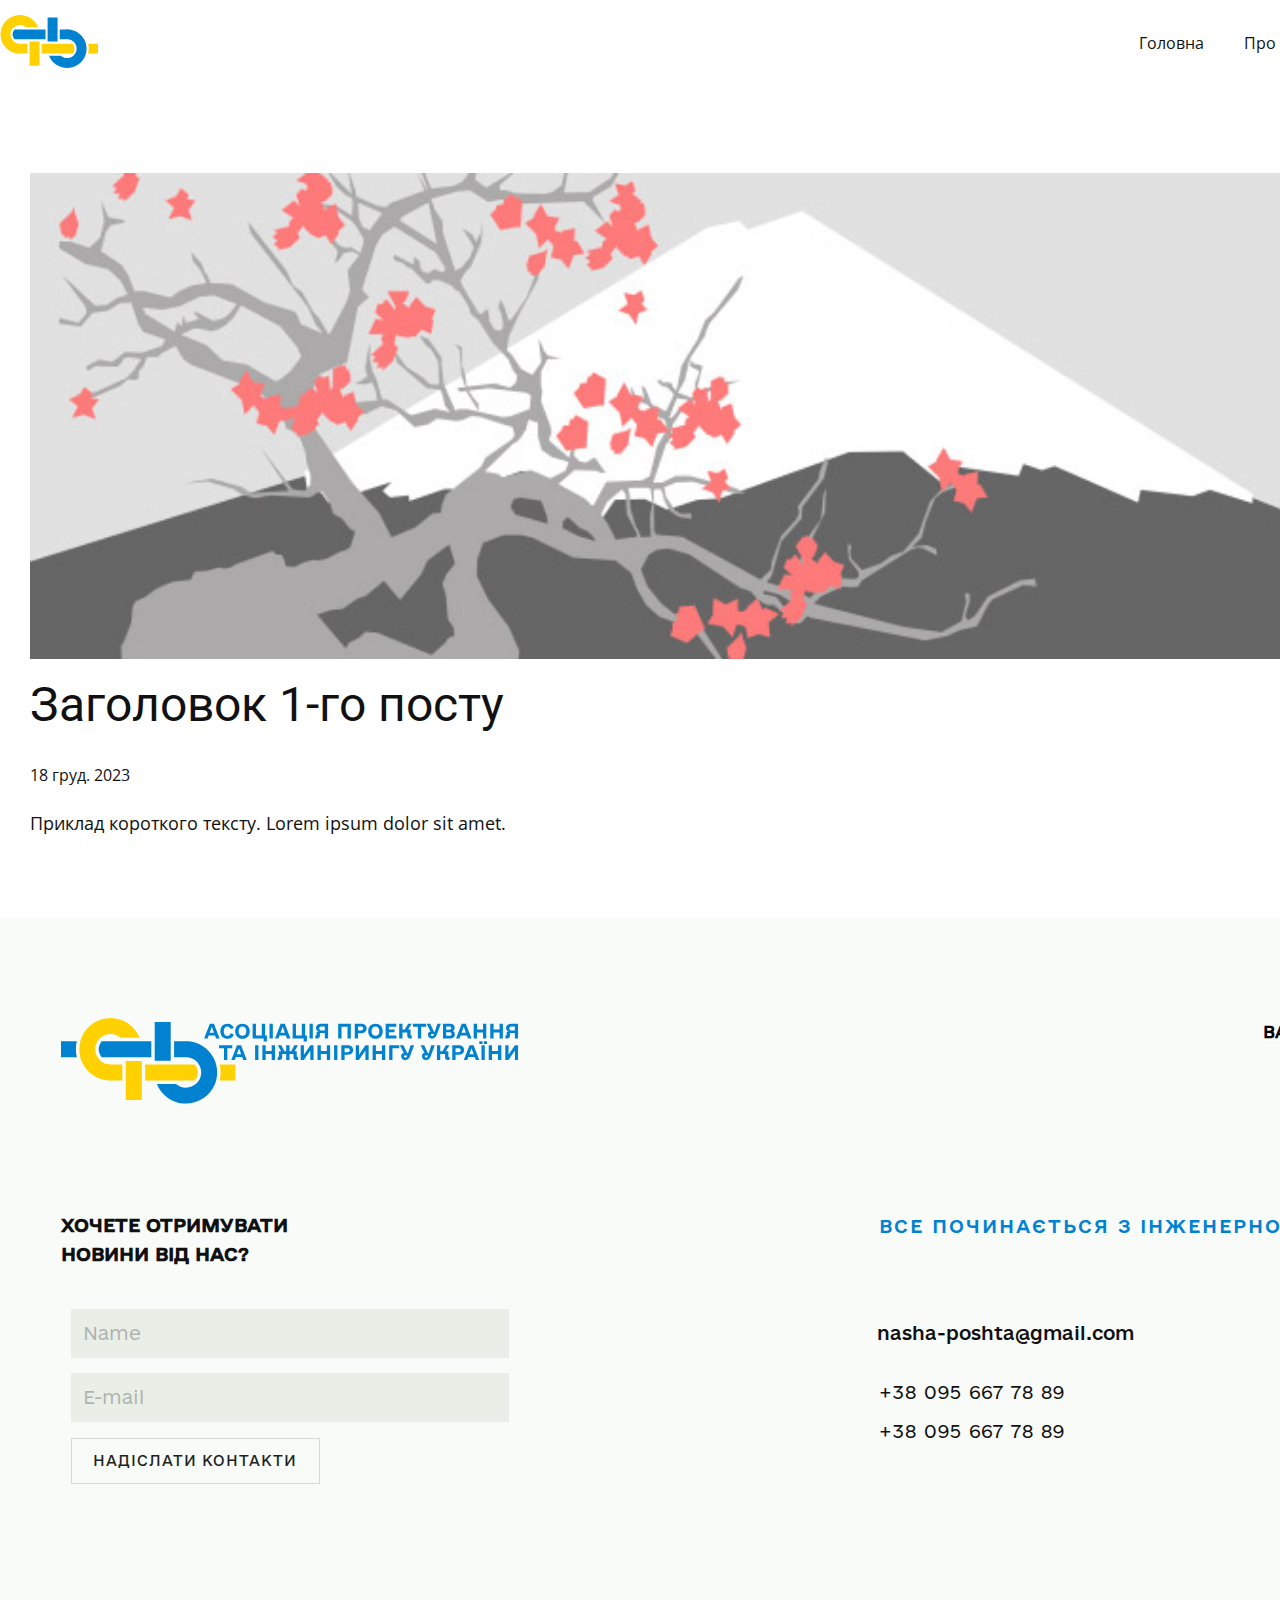
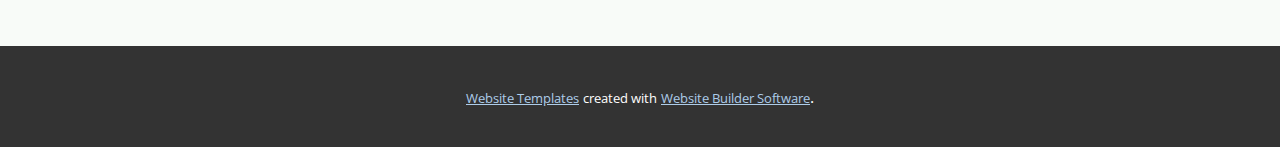
<file: blog/пост.html>
<!DOCTYPE html>
<html style="font-size: 16px;" lang="ua"><head>
    <meta name="viewport" content="width=device-width, initial-scale=1.0">
    <meta charset="utf-8">
    <meta name="keywords" content="Заголовок 1-го посту">
    <meta name="description" content="">
    <title>Заголовок 1-го посту</title>
    <link rel="stylesheet" href="../nicepage.css" media="screen">
<link rel="stylesheet" href="../Post-Template.css" media="screen">
    <script class="u-script" type="text/javascript" src="../jquery.js" defer=""></script>
    <script class="u-script" type="text/javascript" src="../nicepage.js" defer=""></script>
    <meta name="generator" content="Nicepage 6.1.3, nicepage.com">
    <meta name="referrer" content="origin">
    
    <link id="u-theme-google-font" rel="stylesheet" href="https://fonts.googleapis.com/css?family=Roboto:100,100i,300,300i,400,400i,500,500i,700,700i,900,900i|Open+Sans:300,300i,400,400i,500,500i,600,600i,700,700i,800,800i">
    
    
    
    
    <script type="application/ld+json">{
		"@context": "http://schema.org",
		"@type": "Organization",
		"name": "",
		"logo": "images/logo.svg"
}</script>
    <meta name="theme-color" content="#478ac9">
  <meta data-intl-tel-input-cdn-path="intlTelInput/"></head>
  <body data-path-to-root="./" data-include-products="false" class="u-body u-xl-mode" data-lang="ua"><header class="u-clearfix u-header u-header" id="sec-69d4"><div class="u-clearfix u-sheet u-sheet-1">
        <a href="../Головна.html" class="u-image u-logo u-image-1" data-image-width="81" data-image-height="44" title="Головна">
          <img src="../images/logo.svg" class="u-logo-image u-logo-image-1">
        </a>
        <nav class="u-menu u-menu-dropdown u-offcanvas u-menu-1">
          <div class="menu-collapse" style="font-size: 1rem; letter-spacing: 0px;">
            <a class="u-button-style u-custom-left-right-menu-spacing u-custom-padding-bottom u-custom-top-bottom-menu-spacing u-nav-link u-text-active-palette-1-base u-text-hover-palette-2-base" href="#">
              <svg class="u-svg-link" viewBox="0 0 24 24"><use xmlns:xlink="http://www.w3.org/1999/xlink" xlink:href="#menu-hamburger"></use></svg>
              <svg class="u-svg-content" version="1.1" id="menu-hamburger" viewBox="0 0 16 16" x="0px" y="0px" xmlns:xlink="http://www.w3.org/1999/xlink" xmlns="http://www.w3.org/2000/svg"><g><rect y="1" width="16" height="2"></rect><rect y="7" width="16" height="2"></rect><rect y="13" width="16" height="2"></rect>
</g></svg>
            </a>
          </div>
          <div class="u-nav-container">
            <ul class="u-nav u-unstyled u-nav-1"><li class="u-nav-item"><a class="u-button-style u-nav-link u-text-active-palette-1-base u-text-hover-palette-2-base" href="../Головна.html" style="padding: 10px 20px;">Головна</a>
</li><li class="u-nav-item"><a class="u-button-style u-nav-link u-text-active-palette-1-base u-text-hover-palette-2-base" href="../Про-нас.html" style="padding: 10px 20px;">Про нас</a>
</li><li class="u-nav-item"><a class="u-button-style u-nav-link u-text-active-palette-1-base u-text-hover-palette-2-base" href="../Контакти.html" style="padding: 10px 20px;">Контакти</a>
</li></ul>
          </div>
          <div class="u-nav-container-collapse">
            <div class="u-black u-container-style u-inner-container-layout u-opacity u-opacity-95 u-sidenav">
              <div class="u-inner-container-layout u-sidenav-overflow">
                <div class="u-menu-close"></div>
                <ul class="u-align-center u-nav u-popupmenu-items u-unstyled u-nav-2"><li class="u-nav-item"><a class="u-button-style u-nav-link" href="../Головна.html">Головна</a>
</li><li class="u-nav-item"><a class="u-button-style u-nav-link" href="../Про-нас.html">Про нас</a>
</li><li class="u-nav-item"><a class="u-button-style u-nav-link" href="../Контакти.html">Контакти</a>
</li></ul>
              </div>
            </div>
            <div class="u-black u-menu-overlay u-opacity u-opacity-70"></div>
          </div>
        </nav>
      </div></header>
    <section class="u-align-center u-clearfix u-section-1" id="sec-a39e">
      <div class="u-clearfix u-sheet u-valign-middle-md u-valign-middle-sm u-valign-middle-xs u-sheet-1"><!--post_details--><!--post_details_options_json--><!--{"source":""}--><!--/post_details_options_json--><!--blog_post-->
        <div class="u-container-style u-expanded-width u-post-details u-post-details-1">
          <div class="u-container-layout u-valign-middle u-container-layout-1"><!--blog_post_image-->
            <img alt="" class="u-blog-control u-expanded-width u-image u-image-default u-image-1" src="../images/0fd3416c.jpeg"><!--/blog_post_image--><!--blog_post_header-->
            <h2 class="u-blog-control u-text u-text-1">Заголовок 1-го посту</h2><!--/blog_post_header--><!--blog_post_metadata-->
            <div class="u-blog-control u-metadata u-metadata-1"><!--blog_post_metadata_date-->
              <span class="u-meta-date u-meta-icon">18 груд. 2023</span><!--/blog_post_metadata_date--><!--blog_post_metadata_category-->
              <!--/blog_post_metadata_category--><!--blog_post_metadata_comments-->
              <!--/blog_post_metadata_comments-->
            </div><!--/blog_post_metadata--><!--blog_post_content-->
            <div class="u-align-justify u-blog-control u-post-content u-text u-text-2 fr-view">
  Приклад короткого тексту. Lorem ipsum dolor sit amet.
  </div><!--/blog_post_content-->
          </div>
        </div><!--/blog_post--><!--/post_details-->
      </div>
    </section>
    
    
    
    
    <footer class="u-align-center u-clearfix u-custom-color-5 u-footer" id="sec-a8c4"><div class="u-clearfix u-sheet u-sheet-1">
        <a href="../Головна.html" class="u-image u-logo u-image-1" data-image-width="458" data-image-height="86" title="Головна">
          <img src="../images/logo-full.svg" class="u-logo-image u-logo-image-1">
        </a>
        <a href="../Головна.html" class="u-border-1 u-border-active-white u-border-hover-white u-border-no-left u-border-no-right u-border-no-top u-border-white u-btn u-button-style u-custom-font u-none u-text-black u-btn-1">BACK TO TOP</a>
        <p class="u-align-left u-custom-font u-text u-text-1">ХОЧЕТЕ ОТРИМУВАТИ&nbsp;<br>НОВИНИ ВІД НАС?
        </p>
        <p class="u-align-left u-custom-font u-text u-text-custom-color-8 u-text-2">ВСЕ ПОЧИНАЄТЬСЯ З ІНЖЕНЕРНОЇ ІДЕЇ</p>
        <div class="u-form u-form-1">
          <form action="https://forms.nicepagesrv.com/v2/form/process" class="u-clearfix u-form-spacing-15 u-form-vertical u-inner-form" style="padding: 10px" source="email" name="form">
            <div class="u-form-group u-label-none">
              <label for="name-3b9a" class="u-label">Name</label>
              <input type="text" placeholder="Name" id="name-3b9a" name="name" class="u-border-none u-custom-color-9 u-custom-font u-input u-input-rectangle u-text-custom-color-7 u-input-1" required="required">
            </div>
            <div class="u-form-email u-form-group u-label-none">
              <label for="email-3b9a" class="u-label">Email</label>
              <input type="email" placeholder="E-mail" id="email-3b9a" name="email" class="u-border-none u-custom-color-9 u-custom-font u-input u-input-rectangle u-text-custom-color-7 u-input-2" required="">
            </div>
            <div class="u-align-left u-form-group u-form-submit">
              <a href="#" class="u-border-1 u-border-custom-color-3 u-btn u-btn-submit u-button-style u-custom-font u-hover-black u-none u-text-custom-color-1 u-text-hover-white u-btn-2">НАДІСЛАТИ КОНТАКТИ</a>
              <input type="submit" value="submit" class="u-form-control-hidden">
            </div>
            <div class="u-form-send-message u-form-send-success"> Thank you! Your message has been sent. </div>
            <div class="u-form-send-error u-form-send-message"> Unable to send your message. Please fix errors then try again. </div>
            <input type="hidden" value="" name="recaptchaResponse">
            <input type="hidden" name="formServices" value="f80d4b45-48cd-7799-db3f-bb3720b7d346">
          </form>
        </div>
        <p class="u-align-left u-custom-font u-text u-text-default u-text-3">nasha-poshta@gmail.com</p>
        <a href="https://nicepage.com/website-builder" class="u-active-none u-btn u-button-style u-custom-font u-hover-none u-none u-text-hover-black u-btn-3"> +38 095 667 78 89</a>
        <a href="https://nicepage.com/website-builder" class="u-active-none u-btn u-button-style u-custom-font u-hover-none u-none u-text-hover-black u-btn-4"> +38 095 667 78 89</a>
      </div></footer>
    <section class="u-backlink u-clearfix u-grey-80">
      <a class="u-link" href="https://nicepage.com/website-templates" target="_blank">
        <span>Website Templates</span>
      </a>
      <p class="u-text">
        <span>created with</span>
      </p>
      <a class="u-link" href="" target="_blank">
        <span>Website Builder Software</span>
      </a>. 
    </section>
  
</body></html>
</file>
